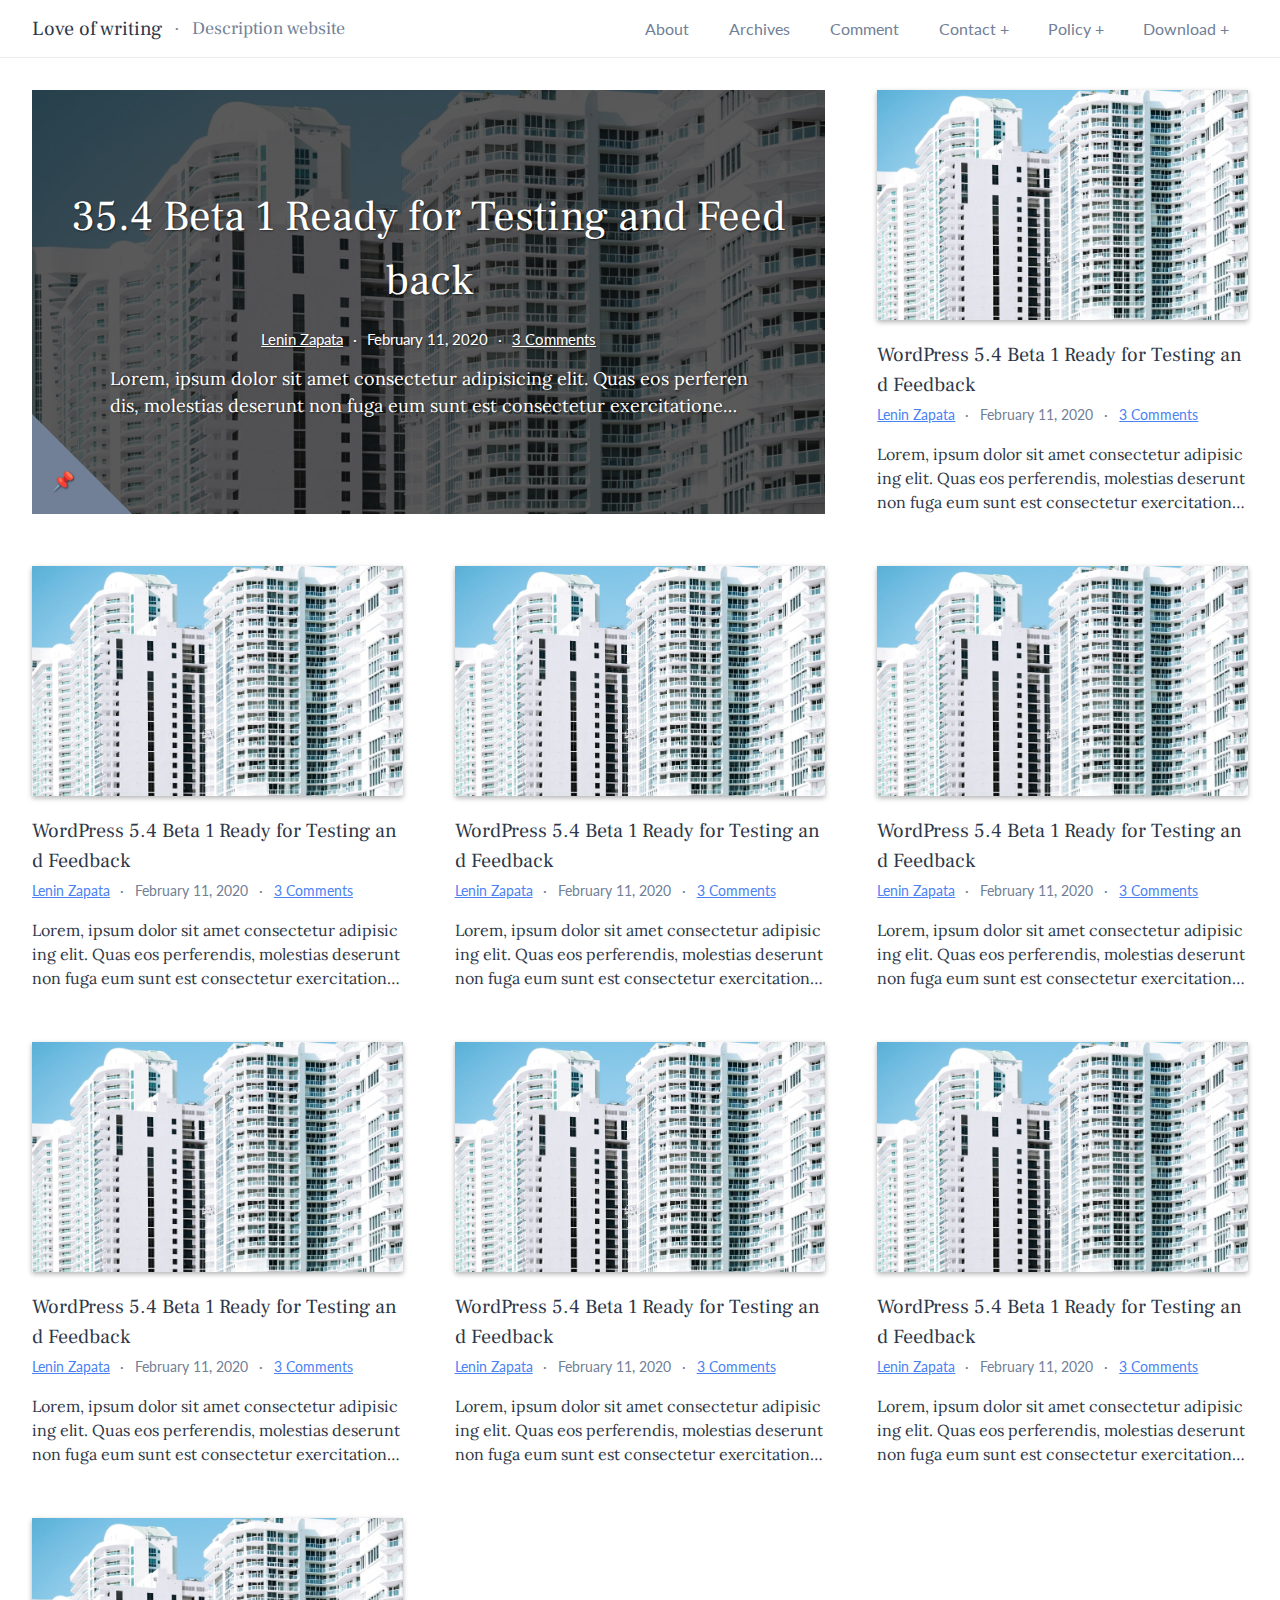
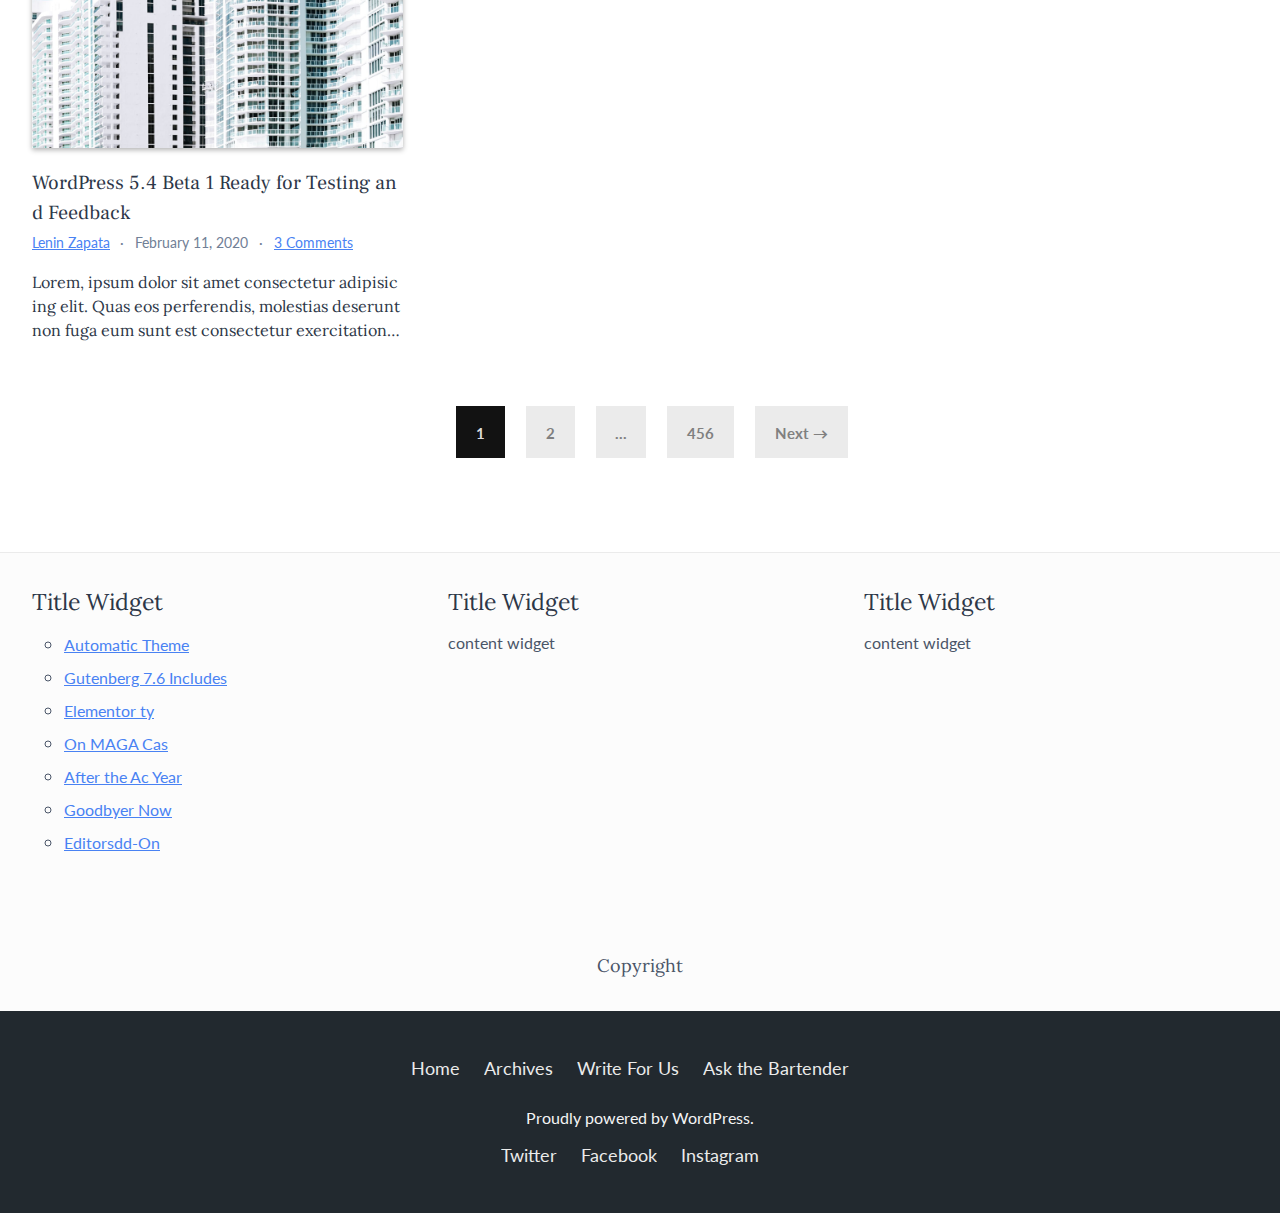
<file: index.html>
<html class="wp home">
  <head>
    <meta name="viewport" content="width=device-width, initial-scale=1">
    <link rel="stylesheet" type="text/css" href="assets/css/wp-block.css" />
    <link rel="stylesheet" type="text/css" href="assets/css/style.css" />
    <link rel='stylesheet' id='tavern-font-css'  href='https://fonts.googleapis.com/css?family=Frank+Ruhl+Libre:400,400i,700|Lora:400,400i,700,700i|Lato:400,400i,700,700i&#038;subset=latin,latin-ext' type='text/css' media='all' />
    <style>
      html{
        /* --layout-content:[sidebar] 300px [content] 1fr; */
      }
    </style>
  </head>
  <body class="bodyclass">
    <div class="theme-layout homepage">

      <section class="theme-header container">
        <header class="header-wrap">
          <section class="header-wrap__logo">
            <h1>
              <a href="#" class="header-wrap__logo--text">Love of writing</a>
              <span class="header-wrap__logo--separate"></span>
              <span class="header-wrap__logo--description">Description website</span>
            </h1>
          </section>
          <section class="header-wrap__menu">
            <input type="checkbox" id="toggle" class="nav-bar__toggle">
            <label for="toggle" class="theme-menu__togger">
              <span></span>
              <span></span>
              <span></span>
            </label>
            <ul class="theme-menu">
              <li class="menu-item"><a href="#">About</a></li>
              <li class="menu-item"><a href="#">Archives</a></li>
              <li class="menu-item"><a href="#">Comment<span class="menu-item__icon"></span></a></li>
              <li class="menu-item menu-item-has-children">
                <input type="checkbox" id="toggle-sub-1" class="nav-bar__toggle">
                <label for="toggle-sub-1" class="theme-menu__togger--subitem"></label>
                <a class="" href="#">Contact<span class="menu-item__icon"></span></a>
                <ul class="sub-menu">
                  <li class="menu-item"><a href="#">Menu #6</a></li>
                  <li class="menu-item"><a href="#">Menu #7</a></li>
                  <li class="menu-item  menu-item-has-children">
                    <input type="checkbox" id="toggle-sub-2" class="nav-bar__toggle">
                    <label for="toggle-sub-2" class="theme-menu__togger--subitem"></label>
                    <a class="" href="#">Menu # 8<span class="menu-item__icon"></span></a>
                    <ul class="sub-menu">
                      <li class="menu-item"><a href="#">Menu #9</a></li>
                      <li class="menu-item"><a href="#">Menu #10</a></li>
                      <li class="menu-item"><a href="#">Menu #11</a></li>
                      <li class="menu-item"><a href="#">Menu #12</a></li>
                      <li class="menu-item"><a href="#">Menu #13</a></li>
                    </ul>
                  </li>
                </ul>
              </li>
              <li class="menu-item menu-item-has-children menu-item-mega">
                <input type="checkbox" id="toggle-sub-3" class="nav-bar__toggle">
                <label for="toggle-sub-3" class="theme-menu__togger--subitem"></label>
                <a href="#">Policy<span class="menu-item__icon"></span></a>
                <div class="sub-menu container-mega"></div>
              </li>
              <li class="menu-item menu-item-has-children">
                <input type="checkbox" id="toggle-sub-6" class="nav-bar__toggle">
                <label for="toggle-sub-6" class="theme-menu__togger--subitem"></label>
                <a class="" href="#">Download<span class="menu-item__icon"></span></a>
                <ul class="sub-menu">
                  <li class="menu-item"><a href="#">Menu #6</a></li>
                  <li class="menu-item"><a href="#">Menu #7</a></li>
                  <li class="menu-item  menu-item-has-children">
                    <input type="checkbox" id="toggle-sub-4" class="nav-bar__toggle">
                    <label for="toggle-sub-4" class="theme-menu__togger--subitem"></label>
                    <a class="" href="#">Menu # 14<span class="menu-item__icon"></span></a>
                    <ul class="sub-menu">
                      <li class="menu-item"><a href="#">Menu #15</a></li>
                      <li class="menu-item"><a href="#">Menu #16</a></li>
                      <li class="menu-item"><a href="#">Menu #17</a></li>
                      <li class="menu-item"><a href="#">Menu #18</a></li>
                      <li class="menu-item"><a href="#">Menu #19</a></li>
                    </ul>
                  </li>
                </ul>
              </li>
            </ul>
          </section>
        </header>
      </section>

      <section class="theme-content container">
        <div class="content">
          <article class="post post__featured" style="background-image: url(assets/images/1.jpg);">
            <div class="post__block ">
              <div class="post__block--sticky">
                <span class="post__block--sticky-shape"></span>
                <span class="post__block--sticky-icon">📌</span>
              </div>
              <figure class="entry-featured-image">
                <img src="assets/images/1.jpg" />
              </figure>
              <header class="entry-header">
                <h2><a href="#">35.4 Beta 1 Ready for Testing and Feedback</a></h2>
              </header>
              <section class="entry-meta">
                <span class="entry-meta__autor">
                  <a href="#">Lenin Zapata</a>
                </span>
                <span class="entry-meta__separate"></span>
                <time class="entry-meta__date">February 11, 2020</time>
                <span class="entry-meta__separate"></span>
                <span class="entry-meta__comment">
                  <a href="#">3 Comments</a>
                </span>
              </section>
              <div class="entry-content entry-excerpt">
                Lorem, ipsum dolor sit amet consectetur adipisicing elit. Quas eos perferendis, molestias deserunt non fuga eum sunt est consectetur exercitationem? Repudiandae vero quasi dicta soluta libero veniam fuga, porro odit.
                  Lorem ipsum dolor sit amet consectetur adipisicing elit. Est consequatur ab repudiandae possimus. Harum esse fuga pariatur sunt mollitia excepturi impedit, sapiente eveniet, facere corporis nostrum nobis, velit magni obcaecati?
              </div>
            </div>
          </article>
          <article class="post">
            <div class="post__block">
              <figure class="entry-featured-image">
                <a href="#"><img src="assets/images/1.jpg" /></a>
              </figure>
              <header class="entry-header">
                <h2><a href="#">WordPress 5.4 Beta 1 Ready for Testing and Feedback</a></h2>
              </header>
              <section class="entry-meta">
                <span class="entry-meta__autor">
                  <a href="#">Lenin Zapata</a>
                </span>
                <span class="entry-meta__separate"></span>
                <time class="entry-meta__date">February 11, 2020</time>
                <span class="entry-meta__separate"></span>
                <span class="entry-meta__comment">
                  <a href="#">3 Comments</a>
                </span>
              </section>
              <div class="entry-content entry-excerpt">
                Lorem, ipsum dolor sit amet consectetur adipisicing elit. Quas eos perferendis, molestias deserunt non fuga eum sunt est consectetur exercitationem? Repudiandae vero quasi dicta soluta libero veniam fuga, porro odit.
                  Lorem ipsum dolor sit amet consectetur adipisicing elit. Est consequatur ab repudiandae possimus. Harum esse fuga pariatur sunt mollitia excepturi impedit, sapiente eveniet, facere corporis nostrum nobis, velit magni obcaecati?
              </div>
            </div>
          </article>
          <article class="post">
            <div class="post__block">
              <figure class="entry-featured-image">
                <a href="#"><img src="assets/images/1.jpg" /></a>
              </figure>
              <header class="entry-header">
                <h2><a href="#">WordPress 5.4 Beta 1 Ready for Testing and Feedback</a></h2>
              </header>
              <section class="entry-meta">
                <span class="entry-meta__autor">
                  <a href="#">Lenin Zapata</a>
                </span>
                <span class="entry-meta__separate"></span>
                <time class="entry-meta__date">February 11, 2020</time>
                <span class="entry-meta__separate"></span>
                <span class="entry-meta__comment">
                  <a href="#">3 Comments</a>
                </span>
              </section>
              <div class="entry-content entry-excerpt">
                Lorem, ipsum dolor sit amet consectetur adipisicing elit. Quas eos perferendis, molestias deserunt non fuga eum sunt est consectetur exercitationem? Repudiandae vero quasi dicta soluta libero veniam fuga, porro odit.
                  Lorem ipsum dolor sit amet consectetur adipisicing elit. Est consequatur ab repudiandae possimus. Harum esse fuga pariatur sunt mollitia excepturi impedit, sapiente eveniet, facere corporis nostrum nobis, velit magni obcaecati?
              </div>
            </div>
          </article>
          <article class="post">
            <div class="post__block">
              <figure class="entry-featured-image">
                <a href="#"><img src="assets/images/1.jpg" /></a>
              </figure>
              <header class="entry-header">
                <h2><a href="#">WordPress 5.4 Beta 1 Ready for Testing and Feedback</a></h2>
              </header>
              <section class="entry-meta">
                <span class="entry-meta__autor">
                  <a href="#">Lenin Zapata</a>
                </span>
                <span class="entry-meta__separate"></span>
                <time class="entry-meta__date">February 11, 2020</time>
                <span class="entry-meta__separate"></span>
                <span class="entry-meta__comment">
                  <a href="#">3 Comments</a>
                </span>
              </section>
              <div class="entry-content entry-excerpt">
                Lorem, ipsum dolor sit amet consectetur adipisicing elit. Quas eos perferendis, molestias deserunt non fuga eum sunt est consectetur exercitationem? Repudiandae vero quasi dicta soluta libero veniam fuga, porro odit.
                  Lorem ipsum dolor sit amet consectetur adipisicing elit. Est consequatur ab repudiandae possimus. Harum esse fuga pariatur sunt mollitia excepturi impedit, sapiente eveniet, facere corporis nostrum nobis, velit magni obcaecati?
              </div>
            </div>
          </article>
          <article class="post">
            <div class="post__block">
              <figure class="entry-featured-image">
                <a href="#"><img src="assets/images/1.jpg" /></a>
              </figure>
              <header class="entry-header">
                <h2><a href="#">WordPress 5.4 Beta 1 Ready for Testing and Feedback</a></h2>
              </header>
              <section class="entry-meta">
                <span class="entry-meta__autor">
                  <a href="#">Lenin Zapata</a>
                </span>
                <span class="entry-meta__separate"></span>
                <time class="entry-meta__date">February 11, 2020</time>
                <span class="entry-meta__separate"></span>
                <span class="entry-meta__comment">
                  <a href="#">3 Comments</a>
                </span>
              </section>
              <div class="entry-content entry-excerpt">
                Lorem, ipsum dolor sit amet consectetur adipisicing elit. Quas eos perferendis, molestias deserunt non fuga eum sunt est consectetur exercitationem? Repudiandae vero quasi dicta soluta libero veniam fuga, porro odit.
                  Lorem ipsum dolor sit amet consectetur adipisicing elit. Est consequatur ab repudiandae possimus. Harum esse fuga pariatur sunt mollitia excepturi impedit, sapiente eveniet, facere corporis nostrum nobis, velit magni obcaecati?
              </div>
            </div>
          </article>
          <article class="post">
            <div class="post__block">
              <figure class="entry-featured-image">
                <a href="#"><img src="assets/images/1.jpg" /></a>
              </figure>
              <header class="entry-header">
                <h2><a href="#">WordPress 5.4 Beta 1 Ready for Testing and Feedback</a></h2>
              </header>
              <section class="entry-meta">
                <span class="entry-meta__autor">
                  <a href="#">Lenin Zapata</a>
                </span>
                <span class="entry-meta__separate"></span>
                <time class="entry-meta__date">February 11, 2020</time>
                <span class="entry-meta__separate"></span>
                <span class="entry-meta__comment">
                  <a href="#">3 Comments</a>
                </span>
              </section>
              <div class="entry-content entry-excerpt">
                Lorem, ipsum dolor sit amet consectetur adipisicing elit. Quas eos perferendis, molestias deserunt non fuga eum sunt est consectetur exercitationem? Repudiandae vero quasi dicta soluta libero veniam fuga, porro odit.
                  Lorem ipsum dolor sit amet consectetur adipisicing elit. Est consequatur ab repudiandae possimus. Harum esse fuga pariatur sunt mollitia excepturi impedit, sapiente eveniet, facere corporis nostrum nobis, velit magni obcaecati?
              </div>
            </div>
          </article>
          <article class="post">
            <div class="post__block">
              <figure class="entry-featured-image">
                <a href="#"><img src="assets/images/1.jpg" /></a>
              </figure>
              <header class="entry-header">
                <h2><a href="#">WordPress 5.4 Beta 1 Ready for Testing and Feedback</a></h2>
              </header>
              <section class="entry-meta">
                <span class="entry-meta__autor">
                  <a href="#">Lenin Zapata</a>
                </span>
                <span class="entry-meta__separate"></span>
                <time class="entry-meta__date">February 11, 2020</time>
                <span class="entry-meta__separate"></span>
                <span class="entry-meta__comment">
                  <a href="#">3 Comments</a>
                </span>
              </section>
              <div class="entry-content entry-excerpt">
                Lorem, ipsum dolor sit amet consectetur adipisicing elit. Quas eos perferendis, molestias deserunt non fuga eum sunt est consectetur exercitationem? Repudiandae vero quasi dicta soluta libero veniam fuga, porro odit.
                  Lorem ipsum dolor sit amet consectetur adipisicing elit. Est consequatur ab repudiandae possimus. Harum esse fuga pariatur sunt mollitia excepturi impedit, sapiente eveniet, facere corporis nostrum nobis, velit magni obcaecati?
              </div>
            </div>
          </article>
          <article class="post">
            <div class="post__block">
              <figure class="entry-featured-image">
                <a href="#"><img src="assets/images/1.jpg" /></a>
              </figure>
              <header class="entry-header">
                <h2><a href="#">WordPress 5.4 Beta 1 Ready for Testing and Feedback</a></h2>
              </header>
              <section class="entry-meta">
                <span class="entry-meta__autor">
                  <a href="#">Lenin Zapata</a>
                </span>
                <span class="entry-meta__separate"></span>
                <time class="entry-meta__date">February 11, 2020</time>
                <span class="entry-meta__separate"></span>
                <span class="entry-meta__comment">
                  <a href="#">3 Comments</a>
                </span>
              </section>
              <div class="entry-content entry-excerpt">
                Lorem, ipsum dolor sit amet consectetur adipisicing elit. Quas eos perferendis, molestias deserunt non fuga eum sunt est consectetur exercitationem? Repudiandae vero quasi dicta soluta libero veniam fuga, porro odit.
                  Lorem ipsum dolor sit amet consectetur adipisicing elit. Est consequatur ab repudiandae possimus. Harum esse fuga pariatur sunt mollitia excepturi impedit, sapiente eveniet, facere corporis nostrum nobis, velit magni obcaecati?
              </div>
            </div>
          </article>
          <article class="post">
            <div class="post__block">
              <figure class="entry-featured-image">
                <a href="#"><img src="assets/images/1.jpg" /></a>
              </figure>
              <header class="entry-header">
                <h2><a href="#">WordPress 5.4 Beta 1 Ready for Testing and Feedback</a></h2>
              </header>
              <section class="entry-meta">
                <span class="entry-meta__autor">
                  <a href="#">Lenin Zapata</a>
                </span>
                <span class="entry-meta__separate"></span>
                <time class="entry-meta__date">February 11, 2020</time>
                <span class="entry-meta__separate"></span>
                <span class="entry-meta__comment">
                  <a href="#">3 Comments</a>
                </span>
              </section>
              <div class="entry-content entry-excerpt">
                Lorem, ipsum dolor sit amet consectetur adipisicing elit. Quas eos perferendis, molestias deserunt non fuga eum sunt est consectetur exercitationem? Repudiandae vero quasi dicta soluta libero veniam fuga, porro odit.
                  Lorem ipsum dolor sit amet consectetur adipisicing elit. Est consequatur ab repudiandae possimus. Harum esse fuga pariatur sunt mollitia excepturi impedit, sapiente eveniet, facere corporis nostrum nobis, velit magni obcaecati?
              </div>
            </div>
          </article>
        </div>


        <aside class="sidebar">
            <div class="widget">
              <h3 class="widget-title">Title Widget</h3>
              <div class="widget-content">
                content widget
              </div>
            </div>
            <div class="widget">
              <h3 class="widget-title">Title Widget</h3>
              <div class="widget-content">
                content widget
              </div>
            </div>
        </aside>

        <nav class="pagination">
          <ul class="pagination__items inline-block">
            <li class="pagination__item pagination__item--current"><span class="pagination__anchor pagination__anchor--current" aria-current="page">1</span></li>
            <li class="pagination__item pagination__item--number"><a class="pagination__anchor pagination__anchor--link" href="https://wptavern.com/page/2">2</a></li>
            <li class="pagination__item pagination__item--dots"><span class="pagination__anchor pagination__anchor--dots">…</span></li>
            <li class="pagination__item pagination__item--number"><a class="pagination__anchor pagination__anchor--link" href="https://wptavern.com/page/456">456</a></li>
            <li class="pagination__item pagination__item--next"><a class="pagination__anchor pagination__anchor--link" href="https://wptavern.com/page/2">Next →</a></li>
          </ul>
        </nav>

      </section>

      <footer class="theme-footer container">
        <div class="footer__sidebar footer-3">
          <div class="widget">
            <h3 class="widget__title">Title Widget</h3>
            <div class="widget-content">
              <ul>
                <li>
                  <a href="#">Automatic Theme</a>
                </li>
                <li>
                  <a href="#">Gutenberg 7.6 Includes</a>
                </li>
                <li>
                  <a href="#" aria-current="page">Elementor ty</a>
                </li>
                <li>
                  <a href="#">On MAGA Cas</a>
                </li>
                <li>
                  <a href="#">After the Ac Year</a>
                </li>
                <li>
                  <a href="#">Goodbyer Now</a>
                </li>
                <li>
                  <a href="#">Editorsdd-On</a>
                </li>
              </ul>
            </div>
          </div>
          <div class="widget">
            <h3 class="widget-title">Title Widget</h3>
            <div class="widget-content">
              content widget
            </div>
          </div>
          <div class="widget">
            <h3 class="widget-title">Title Widget</h3>
            <div class="widget-content">
              content widget
            </div>
          </div>
        </div>
        <div class="footer__sidebar footer-1">
          <div>
            Copyright
          </div>
        </div>
      </footer>

      <footer class="theme-footer-bar container">
        <ul class="menu__items list-none m-0 p-0">
          <li class="menu__item"><a href="https://wptavern.com/" class="">Home</a></li>
          <li class="menu__item"><a href="https://wptavern.com/archives" class="">Archives</a></li>
          <li class="menu__item"><a href="https://wptavern.com/contact-me" class="">Write For Us</a></li>
          <li class="menu__item"><a href="https://wptavern.com/contact-me/ask-the-bartender" class="">Ask the Bartender</a></li>
        </ul>
        <p class="app-footer__credit my-4 text-center">Proudly powered by WordPress.</p>
        <ul class="menu__items list-none m-0 p-0">
          <li id="menu-item-13447" class="menu__item  inline mx-2">
              <a href="http://twitter.com/wptavern" class="menu__link inline-flex">
                  <span class="">Twitter</span></a>
          </li>
          <li id="menu-item-13448" class="menu__item  inline mx-2">
              <a href="http://facebook.com/wptavern" class="menu__link inline-flex">
                  <span class="">Facebook</span></a>
          </li>
          <li id="menu-item-13449" class="menu__item  inline mx-2">
              <a href="https://www.instagram.com/wptav/" class="menu__link inline-flex">
                  <span class="">Instagram</span></a>
          </li>
        </ul>
      </footer>
    </div>

    <div class="theme-button-back-to-top"><i class="fas fa-angle-up"></i></div>
  </body>
</html>
</file>
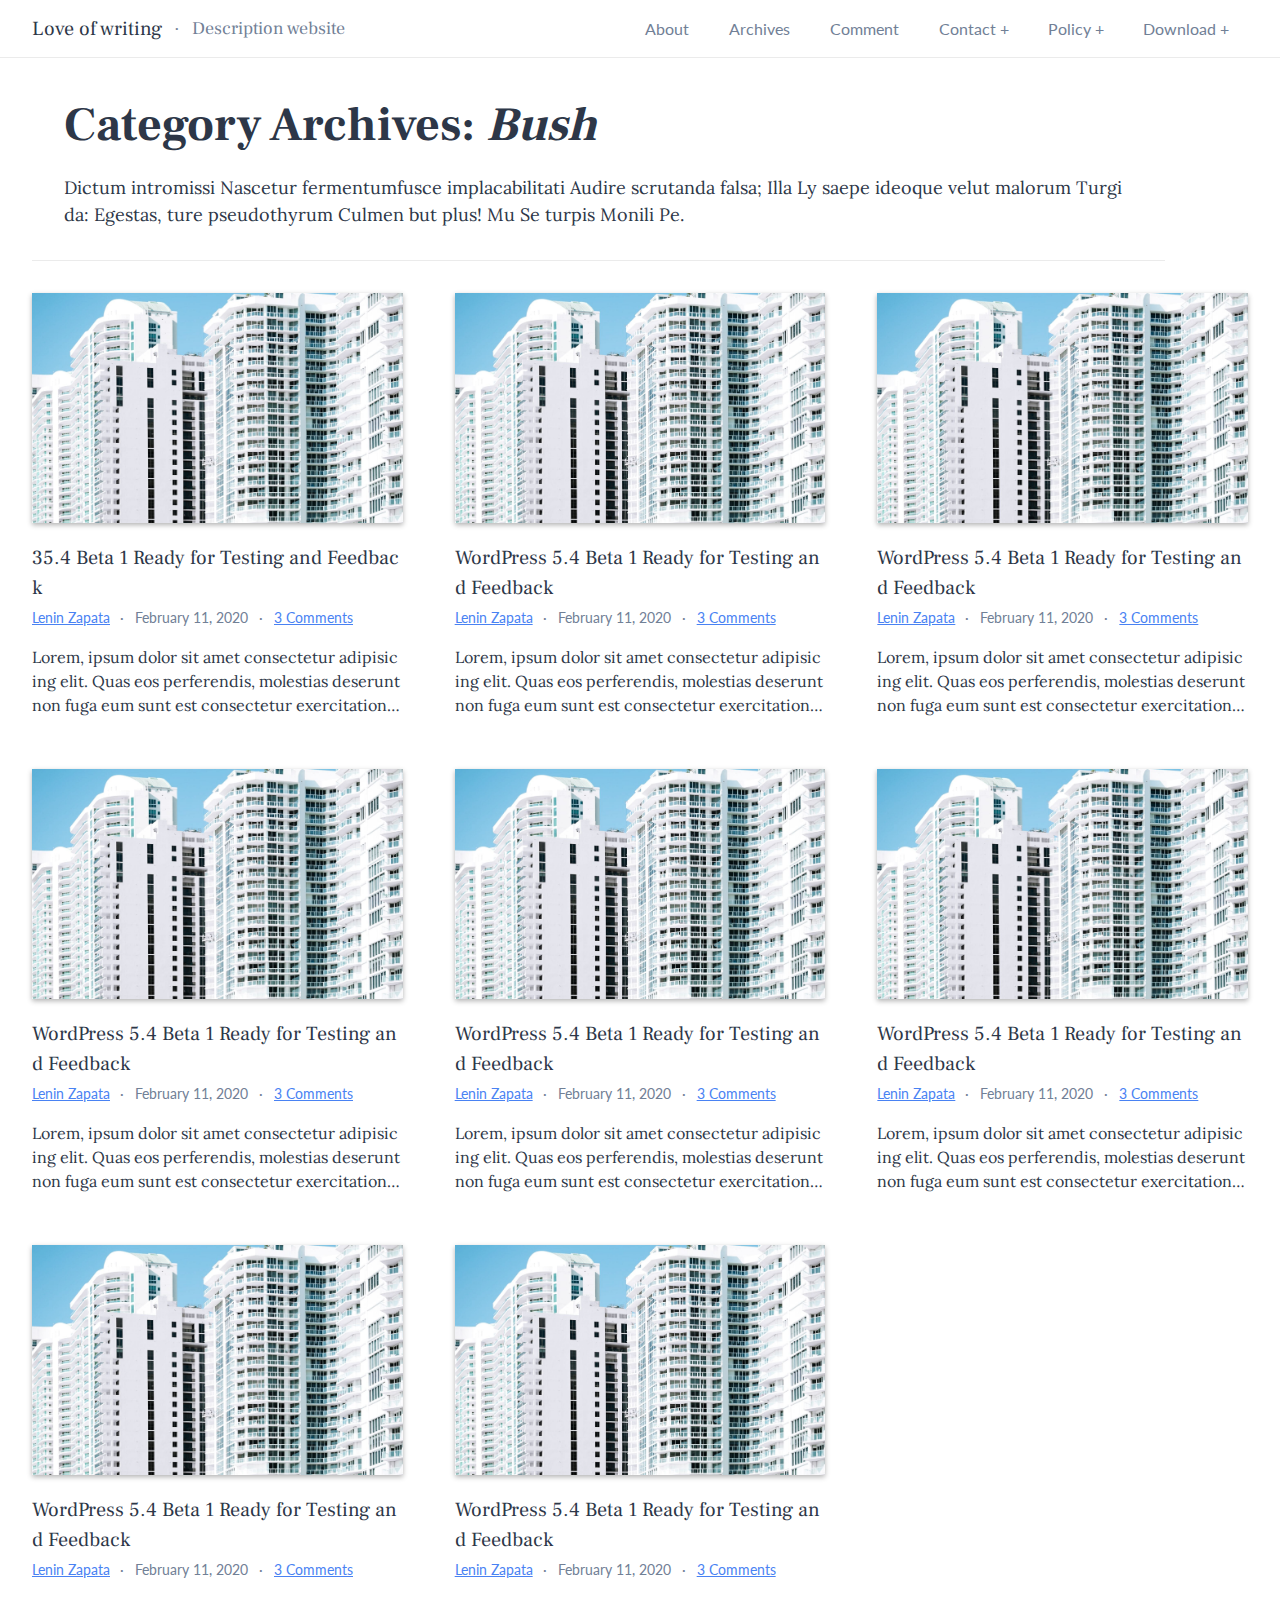
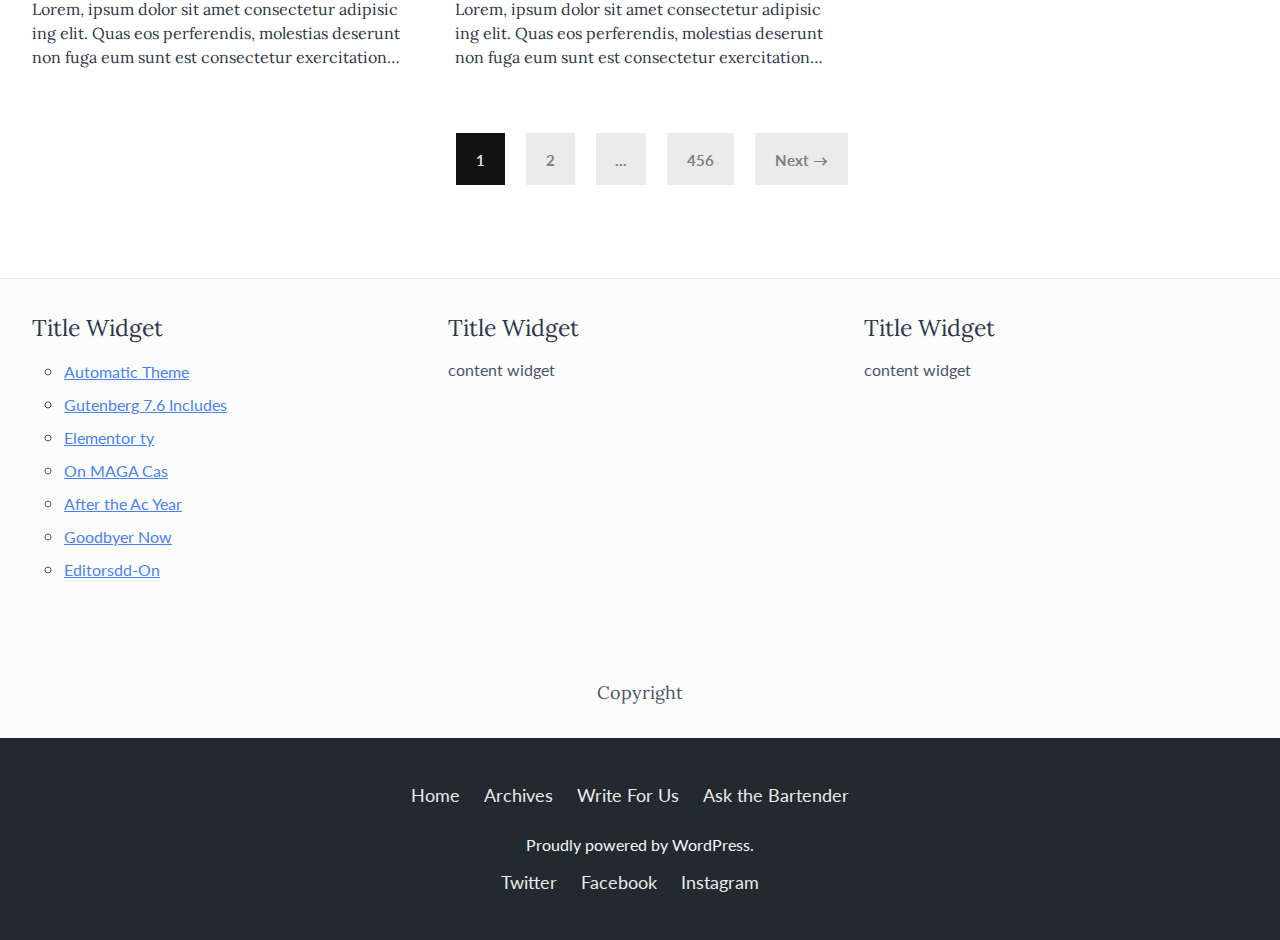
<file: archive.html>
<html class="wp home">
  <head>
    <meta name="viewport" content="width=device-width, initial-scale=1">
    <link rel="stylesheet" type="text/css" href="assets/css/wp-block.css" />
    <link rel="stylesheet" type="text/css" href="assets/css/style.css" />
    <link rel='stylesheet' id='tavern-font-css'  href='https://fonts.googleapis.com/css?family=Frank+Ruhl+Libre:400,400i,700|Lora:400,400i,700,700i|Lato:400,400i,700,700i&#038;subset=latin,latin-ext' type='text/css' media='all' />
    <style>
      html{
        /* --layout-content:[sidebar] 300px [content] 1fr; */
      }
    </style>
  </head>
  <body class="bodyclass archive">
    <div class="theme-layout homepage">

      <section class="theme-header container">
        <header class="header-wrap">
          <section class="header-wrap__logo">
            <h1>
              <a href="#" class="header-wrap__logo--text">Love of writing</a>
              <span class="header-wrap__logo--separate"></span>
              <span class="header-wrap__logo--description">Description website</span>
            </h1>
          </section>
          <section class="header-wrap__menu">
            <input type="checkbox" id="toggle" class="nav-bar__toggle">
            <label for="toggle" class="theme-menu__togger">
              <span></span>
              <span></span>
              <span></span>
            </label>
            <ul class="theme-menu">
              <li class="menu-item"><a href="#">About</a></li>
              <li class="menu-item"><a href="#">Archives</a></li>
              <li class="menu-item"><a href="#">Comment<span class="menu-item__icon"></span></a></li>
              <li class="menu-item menu-item-has-children">
                <input type="checkbox" id="toggle-sub-1" class="nav-bar__toggle">
                <label for="toggle-sub-1" class="theme-menu__togger--subitem"></label>
                <a class="" href="#">Contact<span class="menu-item__icon"></span></a>
                <ul class="sub-menu">
                  <li class="menu-item"><a href="#">Menu #6</a></li>
                  <li class="menu-item"><a href="#">Menu #7</a></li>
                  <li class="menu-item  menu-item-has-children">
                    <input type="checkbox" id="toggle-sub-2" class="nav-bar__toggle">
                    <label for="toggle-sub-2" class="theme-menu__togger--subitem"></label>
                    <a class="" href="#">Menu # 8<span class="menu-item__icon"></span></a>
                    <ul class="sub-menu">
                      <li class="menu-item"><a href="#">Menu #9</a></li>
                      <li class="menu-item"><a href="#">Menu #10</a></li>
                      <li class="menu-item"><a href="#">Menu #11</a></li>
                      <li class="menu-item"><a href="#">Menu #12</a></li>
                      <li class="menu-item"><a href="#">Menu #13</a></li>
                    </ul>
                  </li>
                </ul>
              </li>
              <li class="menu-item menu-item-has-children menu-item-mega">
                <input type="checkbox" id="toggle-sub-3" class="nav-bar__toggle">
                <label for="toggle-sub-3" class="theme-menu__togger--subitem"></label>
                <a href="#">Policy<span class="menu-item__icon"></span></a>
                <div class="sub-menu container-mega"></div>
              </li>
              <li class="menu-item menu-item-has-children">
                <input type="checkbox" id="toggle-sub-1" class="nav-bar__toggle">
                <label for="toggle-sub-1" class="theme-menu__togger--subitem"></label>
                <a class="" href="#">Download<span class="menu-item__icon"></span></a>
                <ul class="sub-menu">
                  <li class="menu-item"><a href="#">Menu #6</a></li>
                  <li class="menu-item"><a href="#">Menu #7</a></li>
                  <li class="menu-item  menu-item-has-children">
                    <input type="checkbox" id="toggle-sub-4" class="nav-bar__toggle">
                    <label for="toggle-sub-4" class="theme-menu__togger--subitem"></label>
                    <a class="" href="#">Menu # 14<span class="menu-item__icon"></span></a>
                    <ul class="sub-menu">
                      <li class="menu-item"><a href="#">Menu #15</a></li>
                      <li class="menu-item"><a href="#">Menu #16</a></li>
                      <li class="menu-item"><a href="#">Menu #17</a></li>
                      <li class="menu-item"><a href="#">Menu #18</a></li>
                      <li class="menu-item"><a href="#">Menu #19</a></li>
                    </ul>
                  </li>
                </ul>
              </li>
            </ul>
          </section>
        </header>
      </section>

      <section class="theme-content container">
        <div class="header-archive">
          <h1 class="header-archive__title">Category Archives: <span>Bush</span></h1>
          <div class="taxonomy-description"><p>Dictum intromissi Nascetur fermentumfusce implacabilitati Audire scrutanda falsa; Illa Ly saepe ideoque velut malorum Turgida: Egestas, ture pseudothyrum Culmen but plus! Mu Se turpis Monili Pe.</p></div>
        </div>
        <div class="content">
          <article class="post" >
            <div class="post__block">
              <figure class="entry-featured-image">
                <img src="assets/images/1.jpg" />
              </figure>
              <header class="entry-header">
                <h2><a href="#">35.4 Beta 1 Ready for Testing and Feedback</a></h2>
              </header>
              <section class="entry-meta">
                <span class="entry-meta__autor">
                  <a href="#">Lenin Zapata</a>
                </span>
                <span class="entry-meta__separate"></span>
                <time class="entry-meta__date">February 11, 2020</time>
                <span class="entry-meta__separate"></span>
                <span class="entry-meta__comment">
                  <a href="#">3 Comments</a>
                </span>
              </section>
              <div class="entry-content entry-excerpt">
                Lorem, ipsum dolor sit amet consectetur adipisicing elit. Quas eos perferendis, molestias deserunt non fuga eum sunt est consectetur exercitationem? Repudiandae vero quasi dicta soluta libero veniam fuga, porro odit.
                  Lorem ipsum dolor sit amet consectetur adipisicing elit. Est consequatur ab repudiandae possimus. Harum esse fuga pariatur sunt mollitia excepturi impedit, sapiente eveniet, facere corporis nostrum nobis, velit magni obcaecati?
              </div>
            </div>
          </article>
          <article class="post">
            <div class="post__block">
              <figure class="entry-featured-image">
                <img src="assets/images/1.jpg" />
              </figure>
              <header class="entry-header">
                <h2><a href="#">WordPress 5.4 Beta 1 Ready for Testing and Feedback</a></h2>
              </header>
              <section class="entry-meta">
                <span class="entry-meta__autor">
                  <a href="#">Lenin Zapata</a>
                </span>
                <span class="entry-meta__separate"></span>
                <time class="entry-meta__date">February 11, 2020</time>
                <span class="entry-meta__separate"></span>
                <span class="entry-meta__comment">
                  <a href="#">3 Comments</a>
                </span>
              </section>
              <div class="entry-content entry-excerpt">
                Lorem, ipsum dolor sit amet consectetur adipisicing elit. Quas eos perferendis, molestias deserunt non fuga eum sunt est consectetur exercitationem? Repudiandae vero quasi dicta soluta libero veniam fuga, porro odit.
                  Lorem ipsum dolor sit amet consectetur adipisicing elit. Est consequatur ab repudiandae possimus. Harum esse fuga pariatur sunt mollitia excepturi impedit, sapiente eveniet, facere corporis nostrum nobis, velit magni obcaecati?
              </div>
            </div>
          </article>
          <article class="post">
            <div class="post__block">
              <figure class="entry-featured-image">
                <img src="assets/images/1.jpg" />
              </figure>
              <header class="entry-header">
                <h2><a href="#">WordPress 5.4 Beta 1 Ready for Testing and Feedback</a></h2>
              </header>
              <section class="entry-meta">
                <span class="entry-meta__autor">
                  <a href="#">Lenin Zapata</a>
                </span>
                <span class="entry-meta__separate"></span>
                <time class="entry-meta__date">February 11, 2020</time>
                <span class="entry-meta__separate"></span>
                <span class="entry-meta__comment">
                  <a href="#">3 Comments</a>
                </span>
              </section>
              <div class="entry-content entry-excerpt">
                Lorem, ipsum dolor sit amet consectetur adipisicing elit. Quas eos perferendis, molestias deserunt non fuga eum sunt est consectetur exercitationem? Repudiandae vero quasi dicta soluta libero veniam fuga, porro odit.
                  Lorem ipsum dolor sit amet consectetur adipisicing elit. Est consequatur ab repudiandae possimus. Harum esse fuga pariatur sunt mollitia excepturi impedit, sapiente eveniet, facere corporis nostrum nobis, velit magni obcaecati?
              </div>
            </div>
          </article>
          <article class="post">
            <div class="post__block">
              <figure class="entry-featured-image">
                <img src="assets/images/1.jpg" />
              </figure>
              <header class="entry-header">
                <h2><a href="#">WordPress 5.4 Beta 1 Ready for Testing and Feedback</a></h2>
              </header>
              <section class="entry-meta">
                <span class="entry-meta__autor">
                  <a href="#">Lenin Zapata</a>
                </span>
                <span class="entry-meta__separate"></span>
                <time class="entry-meta__date">February 11, 2020</time>
                <span class="entry-meta__separate"></span>
                <span class="entry-meta__comment">
                  <a href="#">3 Comments</a>
                </span>
              </section>
              <div class="entry-content entry-excerpt">
                Lorem, ipsum dolor sit amet consectetur adipisicing elit. Quas eos perferendis, molestias deserunt non fuga eum sunt est consectetur exercitationem? Repudiandae vero quasi dicta soluta libero veniam fuga, porro odit.
                  Lorem ipsum dolor sit amet consectetur adipisicing elit. Est consequatur ab repudiandae possimus. Harum esse fuga pariatur sunt mollitia excepturi impedit, sapiente eveniet, facere corporis nostrum nobis, velit magni obcaecati?
              </div>
            </div>
          </article>
          <article class="post">
            <div class="post__block">
              <figure class="entry-featured-image">
                <img src="assets/images/1.jpg" />
              </figure>
              <header class="entry-header">
                <h2><a href="#">WordPress 5.4 Beta 1 Ready for Testing and Feedback</a></h2>
              </header>
              <section class="entry-meta">
                <span class="entry-meta__autor">
                  <a href="#">Lenin Zapata</a>
                </span>
                <span class="entry-meta__separate"></span>
                <time class="entry-meta__date">February 11, 2020</time>
                <span class="entry-meta__separate"></span>
                <span class="entry-meta__comment">
                  <a href="#">3 Comments</a>
                </span>
              </section>
              <div class="entry-content entry-excerpt">
                Lorem, ipsum dolor sit amet consectetur adipisicing elit. Quas eos perferendis, molestias deserunt non fuga eum sunt est consectetur exercitationem? Repudiandae vero quasi dicta soluta libero veniam fuga, porro odit.
                  Lorem ipsum dolor sit amet consectetur adipisicing elit. Est consequatur ab repudiandae possimus. Harum esse fuga pariatur sunt mollitia excepturi impedit, sapiente eveniet, facere corporis nostrum nobis, velit magni obcaecati?
              </div>
            </div>
          </article>
          <article class="post">
            <div class="post__block">
              <figure class="entry-featured-image">
                <img src="assets/images/1.jpg" />
              </figure>
              <header class="entry-header">
                <h2><a href="#">WordPress 5.4 Beta 1 Ready for Testing and Feedback</a></h2>
              </header>
              <section class="entry-meta">
                <span class="entry-meta__autor">
                  <a href="#">Lenin Zapata</a>
                </span>
                <span class="entry-meta__separate"></span>
                <time class="entry-meta__date">February 11, 2020</time>
                <span class="entry-meta__separate"></span>
                <span class="entry-meta__comment">
                  <a href="#">3 Comments</a>
                </span>
              </section>
              <div class="entry-content entry-excerpt">
                Lorem, ipsum dolor sit amet consectetur adipisicing elit. Quas eos perferendis, molestias deserunt non fuga eum sunt est consectetur exercitationem? Repudiandae vero quasi dicta soluta libero veniam fuga, porro odit.
                  Lorem ipsum dolor sit amet consectetur adipisicing elit. Est consequatur ab repudiandae possimus. Harum esse fuga pariatur sunt mollitia excepturi impedit, sapiente eveniet, facere corporis nostrum nobis, velit magni obcaecati?
              </div>
            </div>
          </article>
          <article class="post">
            <div class="post__block">
              <figure class="entry-featured-image">
                <img src="assets/images/1.jpg" />
              </figure>
              <header class="entry-header">
                <h2><a href="#">WordPress 5.4 Beta 1 Ready for Testing and Feedback</a></h2>
              </header>
              <section class="entry-meta">
                <span class="entry-meta__autor">
                  <a href="#">Lenin Zapata</a>
                </span>
                <span class="entry-meta__separate"></span>
                <time class="entry-meta__date">February 11, 2020</time>
                <span class="entry-meta__separate"></span>
                <span class="entry-meta__comment">
                  <a href="#">3 Comments</a>
                </span>
              </section>
              <div class="entry-content entry-excerpt">
                Lorem, ipsum dolor sit amet consectetur adipisicing elit. Quas eos perferendis, molestias deserunt non fuga eum sunt est consectetur exercitationem? Repudiandae vero quasi dicta soluta libero veniam fuga, porro odit.
                  Lorem ipsum dolor sit amet consectetur adipisicing elit. Est consequatur ab repudiandae possimus. Harum esse fuga pariatur sunt mollitia excepturi impedit, sapiente eveniet, facere corporis nostrum nobis, velit magni obcaecati?
              </div>
            </div>
          </article>
          <article class="post">
            <div class="post__block">
              <figure class="entry-featured-image">
                <img src="assets/images/1.jpg" />
              </figure>
              <header class="entry-header">
                <h2><a href="#">WordPress 5.4 Beta 1 Ready for Testing and Feedback</a></h2>
              </header>
              <section class="entry-meta">
                <span class="entry-meta__autor">
                  <a href="#">Lenin Zapata</a>
                </span>
                <span class="entry-meta__separate"></span>
                <time class="entry-meta__date">February 11, 2020</time>
                <span class="entry-meta__separate"></span>
                <span class="entry-meta__comment">
                  <a href="#">3 Comments</a>
                </span>
              </section>
              <div class="entry-content entry-excerpt">
                Lorem, ipsum dolor sit amet consectetur adipisicing elit. Quas eos perferendis, molestias deserunt non fuga eum sunt est consectetur exercitationem? Repudiandae vero quasi dicta soluta libero veniam fuga, porro odit.
                  Lorem ipsum dolor sit amet consectetur adipisicing elit. Est consequatur ab repudiandae possimus. Harum esse fuga pariatur sunt mollitia excepturi impedit, sapiente eveniet, facere corporis nostrum nobis, velit magni obcaecati?
              </div>
            </div>
          </article>
        </div>


        <aside class="sidebar">
            <div class="widget">
              <h3 class="widget-title">Title Widget</h3>
              <div class="widget-content">
                content widget
              </div>
            </div>
            <div class="widget">
              <h3 class="widget-title">Title Widget</h3>
              <div class="widget-content">
                content widget
              </div>
            </div>
        </aside>

        <nav class="pagination">
          <ul class="pagination__items inline-block">
            <li class="pagination__item pagination__item--current"><span class="pagination__anchor pagination__anchor--current" aria-current="page">1</span></li>
            <li class="pagination__item pagination__item--number"><a class="pagination__anchor pagination__anchor--link" href="https://wptavern.com/page/2">2</a></li>
            <li class="pagination__item pagination__item--dots"><span class="pagination__anchor pagination__anchor--dots">…</span></li>
            <li class="pagination__item pagination__item--number"><a class="pagination__anchor pagination__anchor--link" href="https://wptavern.com/page/456">456</a></li>
            <li class="pagination__item pagination__item--next"><a class="pagination__anchor pagination__anchor--link" href="https://wptavern.com/page/2">Next →</a></li>
          </ul>
        </nav>

      </section>

      <footer class="theme-footer container">
        <div class="footer__sidebar footer-3">
          <div class="widget">
            <h3 class="widget__title">Title Widget</h3>
            <div class="widget-content">
              <ul>
                <li>
                  <a href="#">Automatic Theme</a>
                </li>
                <li>
                  <a href="#">Gutenberg 7.6 Includes</a>
                </li>
                <li>
                  <a href="#" aria-current="page">Elementor ty</a>
                </li>
                <li>
                  <a href="#">On MAGA Cas</a>
                </li>
                <li>
                  <a href="#">After the Ac Year</a>
                </li>
                <li>
                  <a href="#">Goodbyer Now</a>
                </li>
                <li>
                  <a href="#">Editorsdd-On</a>
                </li>
              </ul>
            </div>
          </div>
          <div class="widget">
            <h3 class="widget-title">Title Widget</h3>
            <div class="widget-content">
              content widget
            </div>
          </div>
          <div class="widget">
            <h3 class="widget-title">Title Widget</h3>
            <div class="widget-content">
              content widget
            </div>
          </div>
        </div>
        <div class="footer__sidebar footer-1">
          <div>
            Copyright
          </div>
        </div>
      </footer>

      <footer class="theme-footer-bar container">
        <ul class="menu__items list-none m-0 p-0">
          <li class="menu__item"><a href="https://wptavern.com/" class="">Home</a></li>
          <li class="menu__item"><a href="https://wptavern.com/archives" class="">Archives</a></li>
          <li class="menu__item"><a href="https://wptavern.com/contact-me" class="">Write For Us</a></li>
          <li class="menu__item"><a href="https://wptavern.com/contact-me/ask-the-bartender" class="">Ask the Bartender</a></li>
        </ul>
        <p class="app-footer__credit my-4 text-center">Proudly powered by WordPress.</p>
        <ul class="menu__items list-none m-0 p-0">
          <li id="menu-item-13447" class="menu__item  inline mx-2">
              <a href="http://twitter.com/wptavern" class="menu__link inline-flex">
                  <span class="">Twitter</span></a>
          </li>
          <li id="menu-item-13448" class="menu__item  inline mx-2">
              <a href="http://facebook.com/wptavern" class="menu__link inline-flex">
                  <span class="">Facebook</span></a>
          </li>
          <li id="menu-item-13449" class="menu__item  inline mx-2">
              <a href="https://www.instagram.com/wptav/" class="menu__link inline-flex">
                  <span class="">Instagram</span></a>
          </li>
        </ul>
      </footer>
    </div>

    <div class="theme-button-back-to-top"><i class="fas fa-angle-up"></i></div>
  </body>
</html>
</file>
<file: assets/css/wp-block.css>
.wp-block-audio figcaption{margin-top:.5em;margin-bottom:1em}.wp-block-audio audio{width:100%;min-width:300px}.wp-block-button{color:#fff}.wp-block-button.aligncenter{text-align:center}.wp-block-button.alignright{text-align:right}.wp-block-button__link{background-color:#32373c;border:none;border-radius:28px;box-shadow:none;color:inherit;cursor:pointer;display:inline-block;font-size:18px;margin:0;padding:12px 24px;text-align:center;text-decoration:none;overflow-wrap:break-word}.wp-block-button__link:active,.wp-block-button__link:focus,.wp-block-button__link:hover,.wp-block-button__link:visited{color:inherit}.is-style-squared .wp-block-button__link{border-radius:0}.no-border-radius.wp-block-button__link{border-radius:0!important}.is-style-outline{color:#32373c}.is-style-outline .wp-block-button__link{background-color:transparent;border:2px solid}.wp-block-calendar{text-align:center}.wp-block-calendar tbody td,.wp-block-calendar th{padding:4px;border:1px solid #e2e4e7}.wp-block-calendar tfoot td{border:none}.wp-block-calendar table{width:100%;border-collapse:collapse;font-family:-apple-system,BlinkMacSystemFont,Segoe UI,Roboto,Oxygen-Sans,Ubuntu,Cantarell,Helvetica Neue,sans-serif}.wp-block-calendar table th{font-weight:400;background:#edeff0}.wp-block-calendar a{text-decoration:underline}.wp-block-calendar tfoot a{color:#00739c}.wp-block-calendar table caption,.wp-block-calendar table tbody{color:#40464d}.wp-block-categories.alignleft{margin-right:2em}.wp-block-categories.alignright{margin-left:2em}.wp-block-columns{display:flex;margin-bottom:28px;flex-wrap:wrap}@media (min-width:782px){.wp-block-columns{flex-wrap:nowrap}}.wp-block-column{flex-grow:1;min-width:0;word-break:break-word;overflow-wrap:break-word}@media (max-width:599px){.wp-block-column{flex-basis:100%!important}}@media (min-width:600px){.wp-block-column{flex-basis:calc(50% - 16px);flex-grow:0}.wp-block-column:nth-child(2n){margin-left:32px}}@media (min-width:782px){.wp-block-column:not(:first-child){margin-left:32px}}.wp-block-columns.are-vertically-aligned-top{align-items:flex-start}.wp-block-columns.are-vertically-aligned-center{align-items:center}.wp-block-columns.are-vertically-aligned-bottom{align-items:flex-end}.wp-block-column.is-vertically-aligned-top{align-self:flex-start}.wp-block-column.is-vertically-aligned-center{-ms-grid-row-align:center;align-self:center}.wp-block-column.is-vertically-aligned-bottom{align-self:flex-end}.wp-block-cover,.wp-block-cover-image{position:relative;background-color:#000;background-size:cover;background-position:50%;min-height:430px;height:100%;width:100%;display:flex;justify-content:center;align-items:center;overflow:hidden}.wp-block-cover-image.has-parallax,.wp-block-cover.has-parallax{background-attachment:fixed}@supports (-webkit-overflow-scrolling:touch){.wp-block-cover-image.has-parallax,.wp-block-cover.has-parallax{background-attachment:scroll}}@media (prefers-reduced-motion:reduce){.wp-block-cover-image.has-parallax,.wp-block-cover.has-parallax{background-attachment:scroll}}.wp-block-cover-image.has-background-dim:before,.wp-block-cover.has-background-dim:before{content:"";position:absolute;top:0;left:0;bottom:0;right:0;background-color:inherit;opacity:.5;z-index:1}.wp-block-cover-image.has-background-dim.has-background-dim-10:before,.wp-block-cover.has-background-dim.has-background-dim-10:before{opacity:.1}.wp-block-cover-image.has-background-dim.has-background-dim-20:before,.wp-block-cover.has-background-dim.has-background-dim-20:before{opacity:.2}.wp-block-cover-image.has-background-dim.has-background-dim-30:before,.wp-block-cover.has-background-dim.has-background-dim-30:before{opacity:.3}.wp-block-cover-image.has-background-dim.has-background-dim-40:before,.wp-block-cover.has-background-dim.has-background-dim-40:before{opacity:.4}.wp-block-cover-image.has-background-dim.has-background-dim-50:before,.wp-block-cover.has-background-dim.has-background-dim-50:before{opacity:.5}.wp-block-cover-image.has-background-dim.has-background-dim-60:before,.wp-block-cover.has-background-dim.has-background-dim-60:before{opacity:.6}.wp-block-cover-image.has-background-dim.has-background-dim-70:before,.wp-block-cover.has-background-dim.has-background-dim-70:before{opacity:.7}.wp-block-cover-image.has-background-dim.has-background-dim-80:before,.wp-block-cover.has-background-dim.has-background-dim-80:before{opacity:.8}.wp-block-cover-image.has-background-dim.has-background-dim-90:before,.wp-block-cover.has-background-dim.has-background-dim-90:before{opacity:.9}.wp-block-cover-image.has-background-dim.has-background-dim-100:before,.wp-block-cover.has-background-dim.has-background-dim-100:before{opacity:1}.wp-block-cover-image.alignleft,.wp-block-cover-image.alignright,.wp-block-cover.alignleft,.wp-block-cover.alignright{max-width:305px;width:100%}.wp-block-cover-image:after,.wp-block-cover:after{display:block;content:"";font-size:0;min-height:inherit}@supports ((position:-webkit-sticky) or (position:sticky)){.wp-block-cover-image:after,.wp-block-cover:after{content:none}}.wp-block-cover-image.aligncenter,.wp-block-cover-image.alignleft,.wp-block-cover-image.alignright,.wp-block-cover.aligncenter,.wp-block-cover.alignleft,.wp-block-cover.alignright{display:flex}.wp-block-cover-image .wp-block-cover__inner-container,.wp-block-cover .wp-block-cover__inner-container{width:calc(100% - 70px);z-index:1;color:#f8f9f9}.wp-block-cover-image .wp-block-subhead:not(.has-text-color),.wp-block-cover-image h1:not(.has-text-color),.wp-block-cover-image h2:not(.has-text-color),.wp-block-cover-image h3:not(.has-text-color),.wp-block-cover-image h4:not(.has-text-color),.wp-block-cover-image h5:not(.has-text-color),.wp-block-cover-image h6:not(.has-text-color),.wp-block-cover-image p:not(.has-text-color),.wp-block-cover .wp-block-subhead:not(.has-text-color),.wp-block-cover h1:not(.has-text-color),.wp-block-cover h2:not(.has-text-color),.wp-block-cover h3:not(.has-text-color),.wp-block-cover h4:not(.has-text-color),.wp-block-cover h5:not(.has-text-color),.wp-block-cover h6:not(.has-text-color),.wp-block-cover p:not(.has-text-color){color:inherit}.wp-block-cover__video-background{position:absolute;top:50%;left:50%;transform:translateX(-50%) translateY(-50%);width:100%;height:100%;z-index:0;-o-object-fit:cover;object-fit:cover}.wp-block-cover-image-text,.wp-block-cover-text,section.wp-block-cover-image h2{color:#fff}.wp-block-cover-image-text a,.wp-block-cover-image-text a:active,.wp-block-cover-image-text a:focus,.wp-block-cover-image-text a:hover,.wp-block-cover-text a,.wp-block-cover-text a:active,.wp-block-cover-text a:focus,.wp-block-cover-text a:hover,section.wp-block-cover-image h2 a,section.wp-block-cover-image h2 a:active,section.wp-block-cover-image h2 a:focus,section.wp-block-cover-image h2 a:hover{color:#fff}.wp-block-cover-image .wp-block-cover.has-left-content{justify-content:flex-start}.wp-block-cover-image .wp-block-cover.has-right-content{justify-content:flex-end}.wp-block-cover-image.has-left-content .wp-block-cover-image-text,.wp-block-cover.has-left-content .wp-block-cover-text,section.wp-block-cover-image.has-left-content>h2{margin-left:0;text-align:left}.wp-block-cover-image.has-right-content .wp-block-cover-image-text,.wp-block-cover.has-right-content .wp-block-cover-text,section.wp-block-cover-image.has-right-content>h2{margin-right:0;text-align:right}.wp-block-cover-image .wp-block-cover-image-text,.wp-block-cover .wp-block-cover-text,section.wp-block-cover-image>h2{font-size:2em;line-height:1.25;z-index:1;margin-bottom:0;max-width:610px;padding:14px;text-align:center}.block-editor-block-list__block[data-type="core/embed"][data-align=left] .block-editor-block-list__block-edit,.block-editor-block-list__block[data-type="core/embed"][data-align=right] .block-editor-block-list__block-edit,.wp-block-embed.alignleft,.wp-block-embed.alignright{max-width:360px;width:100%}.wp-block-embed{margin-bottom:1em}.wp-block-embed figcaption{margin-top:.5em;margin-bottom:1em}.wp-embed-responsive .wp-block-embed.wp-embed-aspect-1-1 .wp-block-embed__wrapper,.wp-embed-responsive .wp-block-embed.wp-embed-aspect-1-2 .wp-block-embed__wrapper,.wp-embed-responsive .wp-block-embed.wp-embed-aspect-4-3 .wp-block-embed__wrapper,.wp-embed-responsive .wp-block-embed.wp-embed-aspect-9-16 .wp-block-embed__wrapper,.wp-embed-responsive .wp-block-embed.wp-embed-aspect-16-9 .wp-block-embed__wrapper,.wp-embed-responsive .wp-block-embed.wp-embed-aspect-18-9 .wp-block-embed__wrapper,.wp-embed-responsive .wp-block-embed.wp-embed-aspect-21-9 .wp-block-embed__wrapper{position:relative}.wp-embed-responsive .wp-block-embed.wp-embed-aspect-1-1 .wp-block-embed__wrapper:before,.wp-embed-responsive .wp-block-embed.wp-embed-aspect-1-2 .wp-block-embed__wrapper:before,.wp-embed-responsive .wp-block-embed.wp-embed-aspect-4-3 .wp-block-embed__wrapper:before,.wp-embed-responsive .wp-block-embed.wp-embed-aspect-9-16 .wp-block-embed__wrapper:before,.wp-embed-responsive .wp-block-embed.wp-embed-aspect-16-9 .wp-block-embed__wrapper:before,.wp-embed-responsive .wp-block-embed.wp-embed-aspect-18-9 .wp-block-embed__wrapper:before,.wp-embed-responsive .wp-block-embed.wp-embed-aspect-21-9 .wp-block-embed__wrapper:before{content:"";display:block;padding-top:50%}.wp-embed-responsive .wp-block-embed.wp-embed-aspect-1-1 .wp-block-embed__wrapper iframe,.wp-embed-responsive .wp-block-embed.wp-embed-aspect-1-2 .wp-block-embed__wrapper iframe,.wp-embed-responsive .wp-block-embed.wp-embed-aspect-4-3 .wp-block-embed__wrapper iframe,.wp-embed-responsive .wp-block-embed.wp-embed-aspect-9-16 .wp-block-embed__wrapper iframe,.wp-embed-responsive .wp-block-embed.wp-embed-aspect-16-9 .wp-block-embed__wrapper iframe,.wp-embed-responsive .wp-block-embed.wp-embed-aspect-18-9 .wp-block-embed__wrapper iframe,.wp-embed-responsive .wp-block-embed.wp-embed-aspect-21-9 .wp-block-embed__wrapper iframe{position:absolute;top:0;right:0;bottom:0;left:0;width:100%;height:100%}.wp-embed-responsive .wp-block-embed.wp-embed-aspect-21-9 .wp-block-embed__wrapper:before{padding-top:42.85%}.wp-embed-responsive .wp-block-embed.wp-embed-aspect-18-9 .wp-block-embed__wrapper:before{padding-top:50%}.wp-embed-responsive .wp-block-embed.wp-embed-aspect-16-9 .wp-block-embed__wrapper:before{padding-top:56.25%}.wp-embed-responsive .wp-block-embed.wp-embed-aspect-4-3 .wp-block-embed__wrapper:before{padding-top:75%}.wp-embed-responsive .wp-block-embed.wp-embed-aspect-1-1 .wp-block-embed__wrapper:before{padding-top:100%}.wp-embed-responsive .wp-block-embed.wp-embed-aspect-9-16 .wp-block-embed__wrapper:before{padding-top:177.78%}.wp-embed-responsive .wp-block-embed.wp-embed-aspect-1-2 .wp-block-embed__wrapper:before{padding-top:200%}.wp-block-file{margin-bottom:1.5em}.wp-block-file.aligncenter{text-align:center}.wp-block-file.alignright{text-align:right}.wp-block-file .wp-block-file__button{background:#32373c;border-radius:2em;color:#fff;font-size:13px;padding:.5em 1em}.wp-block-file a.wp-block-file__button{text-decoration:none}.wp-block-file a.wp-block-file__button:active,.wp-block-file a.wp-block-file__button:focus,.wp-block-file a.wp-block-file__button:hover,.wp-block-file a.wp-block-file__button:visited{box-shadow:none;color:#fff;opacity:.85;text-decoration:none}.wp-block-file *+.wp-block-file__button{margin-left:.75em}.blocks-gallery-grid,.wp-block-gallery{display:flex;flex-wrap:wrap;list-style-type:none;padding:0;margin:0}.blocks-gallery-grid .blocks-gallery-image,.blocks-gallery-grid .blocks-gallery-item,.wp-block-gallery .blocks-gallery-image,.wp-block-gallery .blocks-gallery-item{margin:0 16px 16px 0;display:flex;flex-grow:1;flex-direction:column;justify-content:center;position:relative}.blocks-gallery-grid .blocks-gallery-image figure,.blocks-gallery-grid .blocks-gallery-item figure,.wp-block-gallery .blocks-gallery-image figure,.wp-block-gallery .blocks-gallery-item figure{margin:0;height:100%}@supports ((position:-webkit-sticky) or (position:sticky)){.blocks-gallery-grid .blocks-gallery-image figure,.blocks-gallery-grid .blocks-gallery-item figure,.wp-block-gallery .blocks-gallery-image figure,.wp-block-gallery .blocks-gallery-item figure{display:flex;align-items:flex-end;justify-content:flex-start}}.blocks-gallery-grid .blocks-gallery-image img,.blocks-gallery-grid .blocks-gallery-item img,.wp-block-gallery .blocks-gallery-image img,.wp-block-gallery .blocks-gallery-item img{display:block;max-width:100%;height:auto;width:100%}@supports ((position:-webkit-sticky) or (position:sticky)){.blocks-gallery-grid .blocks-gallery-image img,.blocks-gallery-grid .blocks-gallery-item img,.wp-block-gallery .blocks-gallery-image img,.wp-block-gallery .blocks-gallery-item img{width:auto}}.blocks-gallery-grid .blocks-gallery-image figcaption,.blocks-gallery-grid .blocks-gallery-item figcaption,.wp-block-gallery .blocks-gallery-image figcaption,.wp-block-gallery .blocks-gallery-item figcaption{position:absolute;bottom:0;width:100%;max-height:100%;overflow:auto;padding:40px 10px 9px;color:#fff;text-align:center;font-size:13px;background:linear-gradient(0deg,rgba(0,0,0,.7),rgba(0,0,0,.3) 70%,transparent)}.blocks-gallery-grid .blocks-gallery-image figcaption img,.blocks-gallery-grid .blocks-gallery-item figcaption img,.wp-block-gallery .blocks-gallery-image figcaption img,.wp-block-gallery .blocks-gallery-item figcaption img{display:inline}.blocks-gallery-grid.is-cropped .blocks-gallery-image a,.blocks-gallery-grid.is-cropped .blocks-gallery-image img,.blocks-gallery-grid.is-cropped .blocks-gallery-item a,.blocks-gallery-grid.is-cropped .blocks-gallery-item img,.wp-block-gallery.is-cropped .blocks-gallery-image a,.wp-block-gallery.is-cropped .blocks-gallery-image img,.wp-block-gallery.is-cropped .blocks-gallery-item a,.wp-block-gallery.is-cropped .blocks-gallery-item img{width:100%}@supports ((position:-webkit-sticky) or (position:sticky)){.blocks-gallery-grid.is-cropped .blocks-gallery-image a,.blocks-gallery-grid.is-cropped .blocks-gallery-image img,.blocks-gallery-grid.is-cropped .blocks-gallery-item a,.blocks-gallery-grid.is-cropped .blocks-gallery-item img,.wp-block-gallery.is-cropped .blocks-gallery-image a,.wp-block-gallery.is-cropped .blocks-gallery-image img,.wp-block-gallery.is-cropped .blocks-gallery-item a,.wp-block-gallery.is-cropped .blocks-gallery-item img{height:100%;flex:1;-o-object-fit:cover;object-fit:cover}}.blocks-gallery-grid .blocks-gallery-image,.blocks-gallery-grid .blocks-gallery-item,.wp-block-gallery .blocks-gallery-image,.wp-block-gallery .blocks-gallery-item{width:calc((100% - 16px)/2)}.blocks-gallery-grid .blocks-gallery-image:nth-of-type(2n),.blocks-gallery-grid .blocks-gallery-item:nth-of-type(2n),.wp-block-gallery .blocks-gallery-image:nth-of-type(2n),.wp-block-gallery .blocks-gallery-item:nth-of-type(2n){margin-right:0}.blocks-gallery-grid.columns-1 .blocks-gallery-image,.blocks-gallery-grid.columns-1 .blocks-gallery-item,.wp-block-gallery.columns-1 .blocks-gallery-image,.wp-block-gallery.columns-1 .blocks-gallery-item{width:100%;margin-right:0}@media (min-width:600px){.blocks-gallery-grid.columns-3 .blocks-gallery-image,.blocks-gallery-grid.columns-3 .blocks-gallery-item,.wp-block-gallery.columns-3 .blocks-gallery-image,.wp-block-gallery.columns-3 .blocks-gallery-item{width:calc((100% - 32px)/3);margin-right:16px}@supports (-ms-ime-align:auto){.blocks-gallery-grid.columns-3 .blocks-gallery-image,.blocks-gallery-grid.columns-3 .blocks-gallery-item,.wp-block-gallery.columns-3 .blocks-gallery-image,.wp-block-gallery.columns-3 .blocks-gallery-item{width:calc((100% - 32px)/3 - 1px)}}.blocks-gallery-grid.columns-4 .blocks-gallery-image,.blocks-gallery-grid.columns-4 .blocks-gallery-item,.wp-block-gallery.columns-4 .blocks-gallery-image,.wp-block-gallery.columns-4 .blocks-gallery-item{width:calc((100% - 48px)/4);margin-right:16px}@supports (-ms-ime-align:auto){.blocks-gallery-grid.columns-4 .blocks-gallery-image,.blocks-gallery-grid.columns-4 .blocks-gallery-item,.wp-block-gallery.columns-4 .blocks-gallery-image,.wp-block-gallery.columns-4 .blocks-gallery-item{width:calc((100% - 48px)/4 - 1px)}}.blocks-gallery-grid.columns-5 .blocks-gallery-image,.blocks-gallery-grid.columns-5 .blocks-gallery-item,.wp-block-gallery.columns-5 .blocks-gallery-image,.wp-block-gallery.columns-5 .blocks-gallery-item{width:calc((100% - 64px)/5);margin-right:16px}@supports (-ms-ime-align:auto){.blocks-gallery-grid.columns-5 .blocks-gallery-image,.blocks-gallery-grid.columns-5 .blocks-gallery-item,.wp-block-gallery.columns-5 .blocks-gallery-image,.wp-block-gallery.columns-5 .blocks-gallery-item{width:calc((100% - 64px)/5 - 1px)}}.blocks-gallery-grid.columns-6 .blocks-gallery-image,.blocks-gallery-grid.columns-6 .blocks-gallery-item,.wp-block-gallery.columns-6 .blocks-gallery-image,.wp-block-gallery.columns-6 .blocks-gallery-item{width:calc((100% - 80px)/6);margin-right:16px}@supports (-ms-ime-align:auto){.blocks-gallery-grid.columns-6 .blocks-gallery-image,.blocks-gallery-grid.columns-6 .blocks-gallery-item,.wp-block-gallery.columns-6 .blocks-gallery-image,.wp-block-gallery.columns-6 .blocks-gallery-item{width:calc((100% - 80px)/6 - 1px)}}.blocks-gallery-grid.columns-7 .blocks-gallery-image,.blocks-gallery-grid.columns-7 .blocks-gallery-item,.wp-block-gallery.columns-7 .blocks-gallery-image,.wp-block-gallery.columns-7 .blocks-gallery-item{width:calc((100% - 96px)/7);margin-right:16px}@supports (-ms-ime-align:auto){.blocks-gallery-grid.columns-7 .blocks-gallery-image,.blocks-gallery-grid.columns-7 .blocks-gallery-item,.wp-block-gallery.columns-7 .blocks-gallery-image,.wp-block-gallery.columns-7 .blocks-gallery-item{width:calc((100% - 96px)/7 - 1px)}}.blocks-gallery-grid.columns-8 .blocks-gallery-image,.blocks-gallery-grid.columns-8 .blocks-gallery-item,.wp-block-gallery.columns-8 .blocks-gallery-image,.wp-block-gallery.columns-8 .blocks-gallery-item{width:calc((100% - 112px)/8);margin-right:16px}@supports (-ms-ime-align:auto){.blocks-gallery-grid.columns-8 .blocks-gallery-image,.blocks-gallery-grid.columns-8 .blocks-gallery-item,.wp-block-gallery.columns-8 .blocks-gallery-image,.wp-block-gallery.columns-8 .blocks-gallery-item{width:calc((100% - 112px)/8 - 1px)}}.blocks-gallery-grid.columns-1 .blocks-gallery-image:nth-of-type(1n),.blocks-gallery-grid.columns-1 .blocks-gallery-item:nth-of-type(1n),.wp-block-gallery.columns-1 .blocks-gallery-image:nth-of-type(1n),.wp-block-gallery.columns-1 .blocks-gallery-item:nth-of-type(1n){margin-right:0}.blocks-gallery-grid.columns-2 .blocks-gallery-image:nth-of-type(2n),.blocks-gallery-grid.columns-2 .blocks-gallery-item:nth-of-type(2n),.wp-block-gallery.columns-2 .blocks-gallery-image:nth-of-type(2n),.wp-block-gallery.columns-2 .blocks-gallery-item:nth-of-type(2n){margin-right:0}.blocks-gallery-grid.columns-3 .blocks-gallery-image:nth-of-type(3n),.blocks-gallery-grid.columns-3 .blocks-gallery-item:nth-of-type(3n),.wp-block-gallery.columns-3 .blocks-gallery-image:nth-of-type(3n),.wp-block-gallery.columns-3 .blocks-gallery-item:nth-of-type(3n){margin-right:0}.blocks-gallery-grid.columns-4 .blocks-gallery-image:nth-of-type(4n),.blocks-gallery-grid.columns-4 .blocks-gallery-item:nth-of-type(4n),.wp-block-gallery.columns-4 .blocks-gallery-image:nth-of-type(4n),.wp-block-gallery.columns-4 .blocks-gallery-item:nth-of-type(4n){margin-right:0}.blocks-gallery-grid.columns-5 .blocks-gallery-image:nth-of-type(5n),.blocks-gallery-grid.columns-5 .blocks-gallery-item:nth-of-type(5n),.wp-block-gallery.columns-5 .blocks-gallery-image:nth-of-type(5n),.wp-block-gallery.columns-5 .blocks-gallery-item:nth-of-type(5n){margin-right:0}.blocks-gallery-grid.columns-6 .blocks-gallery-image:nth-of-type(6n),.blocks-gallery-grid.columns-6 .blocks-gallery-item:nth-of-type(6n),.wp-block-gallery.columns-6 .blocks-gallery-image:nth-of-type(6n),.wp-block-gallery.columns-6 .blocks-gallery-item:nth-of-type(6n){margin-right:0}.blocks-gallery-grid.columns-7 .blocks-gallery-image:nth-of-type(7n),.blocks-gallery-grid.columns-7 .blocks-gallery-item:nth-of-type(7n),.wp-block-gallery.columns-7 .blocks-gallery-image:nth-of-type(7n),.wp-block-gallery.columns-7 .blocks-gallery-item:nth-of-type(7n){margin-right:0}.blocks-gallery-grid.columns-8 .blocks-gallery-image:nth-of-type(8n),.blocks-gallery-grid.columns-8 .blocks-gallery-item:nth-of-type(8n),.wp-block-gallery.columns-8 .blocks-gallery-image:nth-of-type(8n),.wp-block-gallery.columns-8 .blocks-gallery-item:nth-of-type(8n){margin-right:0}}.blocks-gallery-grid .blocks-gallery-image:last-child,.blocks-gallery-grid .blocks-gallery-item:last-child,.wp-block-gallery .blocks-gallery-image:last-child,.wp-block-gallery .blocks-gallery-item:last-child{margin-right:0}.blocks-gallery-grid.alignleft,.blocks-gallery-grid.alignright,.wp-block-gallery.alignleft,.wp-block-gallery.alignright{max-width:305px;width:100%}.blocks-gallery-grid.aligncenter .blocks-gallery-item figure,.wp-block-gallery.aligncenter .blocks-gallery-item figure{justify-content:center}.wp-block-image{max-width:100%;margin-bottom:1em}.wp-block-image img{max-width:100%}.wp-block-image.aligncenter{text-align:center}.wp-block-image.alignfull img,.wp-block-image.alignwide img{width:100%}.wp-block-image .aligncenter,.wp-block-image .alignleft,.wp-block-image .alignright,.wp-block-image.is-resized{display:table;margin-left:0;margin-right:0}.wp-block-image .aligncenter>figcaption,.wp-block-image .alignleft>figcaption,.wp-block-image .alignright>figcaption,.wp-block-image.is-resized>figcaption{display:table-caption;caption-side:bottom}.wp-block-image .alignleft{float:left;margin-right:1em}.wp-block-image .alignright{float:right;margin-left:1em}.wp-block-image .aligncenter{margin-left:auto;margin-right:auto}.wp-block-image figcaption{margin-top:.5em;margin-bottom:1em}.is-style-circle-mask img{border-radius:9999px}@supports ((-webkit-mask-image:none) or (mask-image:none)) or (-webkit-mask-image:none){.is-style-circle-mask img{-webkit-mask-image:url('data:image/svg+xml;utf8,<svg viewBox="0 0 100 100" xmlns="http://www.w3.org/2000/svg"><circle cx="50" cy="50" r="50"/></svg>');mask-image:url('data:image/svg+xml;utf8,<svg viewBox="0 0 100 100" xmlns="http://www.w3.org/2000/svg"><circle cx="50" cy="50" r="50"/></svg>');mask-mode:alpha;-webkit-mask-repeat:no-repeat;mask-repeat:no-repeat;-webkit-mask-size:contain;mask-size:contain;-webkit-mask-position:center;mask-position:center;border-radius:none}}.wp-block-latest-comments__comment{font-size:15px;line-height:1.1;list-style:none;margin-bottom:1em}.has-avatars .wp-block-latest-comments__comment{min-height:36px;list-style:none}.has-avatars .wp-block-latest-comments__comment .wp-block-latest-comments__comment-excerpt,.has-avatars .wp-block-latest-comments__comment .wp-block-latest-comments__comment-meta{margin-left:52px}.has-dates .wp-block-latest-comments__comment,.has-excerpts .wp-block-latest-comments__comment{line-height:1.5}.wp-block-latest-comments__comment-excerpt p{font-size:14px;line-height:1.8;margin:5px 0 20px}.wp-block-latest-comments__comment-date{color:#8f98a1;display:block;font-size:12px}.wp-block-latest-comments .avatar,.wp-block-latest-comments__comment-avatar{border-radius:24px;display:block;float:left;height:40px;margin-right:12px;width:40px}.wp-block-latest-posts.alignleft{margin-right:2em}.wp-block-latest-posts.alignright{margin-left:2em}.wp-block-latest-posts.wp-block-latest-posts__list{list-style:none}.wp-block-latest-posts.is-grid{display:flex;flex-wrap:wrap;padding:0}.wp-block-latest-posts.is-grid li{margin:0 16px 16px 0;width:100%}@media (min-width:600px){.wp-block-latest-posts.columns-2 li{width:calc(50% - 16px)}.wp-block-latest-posts.columns-3 li{width:calc(33.33333% - 16px)}.wp-block-latest-posts.columns-4 li{width:calc(25% - 16px)}.wp-block-latest-posts.columns-5 li{width:calc(20% - 16px)}.wp-block-latest-posts.columns-6 li{width:calc(16.66667% - 16px)}}.wp-block-latest-posts__post-date{display:block;color:#6c7781;font-size:13px}.wp-block-latest-posts__post-excerpt{margin-top:8px;margin-bottom:16px}.wp-block-media-text{display:-ms-grid;display:grid;-ms-grid-rows:auto;grid-template-rows:auto;-ms-grid-columns:50% 1fr;grid-template-columns:50% 1fr}.wp-block-media-text .has-media-on-the-right{-ms-grid-columns:1fr 50%;grid-template-columns:1fr 50%}.wp-block-media-text.is-vertically-aligned-top .wp-block-media-text__content,.wp-block-media-text.is-vertically-aligned-top .wp-block-media-text__media{-ms-grid-row-align:start;align-self:start}.wp-block-media-text.is-vertically-aligned-center .wp-block-media-text__content,.wp-block-media-text.is-vertically-aligned-center .wp-block-media-text__media,.wp-block-media-text .wp-block-media-text__content,.wp-block-media-text .wp-block-media-text__media{-ms-grid-row-align:center;align-self:center}.wp-block-media-text.is-vertically-aligned-bottom .wp-block-media-text__content,.wp-block-media-text.is-vertically-aligned-bottom .wp-block-media-text__media{-ms-grid-row-align:end;align-self:end}.wp-block-media-text .wp-block-media-text__media{-ms-grid-column:1;grid-column:1;-ms-grid-row:1;grid-row:1;margin:0}.wp-block-media-text .wp-block-media-text__content{word-break:break-word;padding:0 8%}.wp-block-media-text.has-media-on-the-right .wp-block-media-text__media,.wp-block-media-text .wp-block-media-text__content{-ms-grid-column:2;grid-column:2;-ms-grid-row:1;grid-row:1}.wp-block-media-text.has-media-on-the-right .wp-block-media-text__content{-ms-grid-column:1;grid-column:1;-ms-grid-row:1;grid-row:1}.wp-block-media-text>figure>img,.wp-block-media-text>figure>video{max-width:unset;width:100%;vertical-align:middle}.wp-block-media-text.is-image-fill figure{height:100%;min-height:250px;background-size:cover}.wp-block-media-text.is-image-fill figure>img{position:absolute;width:1px;height:1px;padding:0;margin:-1px;overflow:hidden;clip:rect(0,0,0,0);border:0}@media (max-width:600px){.wp-block-media-text.is-stacked-on-mobile{-ms-grid-columns:100%!important;grid-template-columns:100%!important}.wp-block-media-text.is-stacked-on-mobile .wp-block-media-text__media{-ms-grid-column:1;grid-column:1;-ms-grid-row:1;grid-row:1}.wp-block-media-text.is-stacked-on-mobile.has-media-on-the-right .wp-block-media-text__media,.wp-block-media-text.is-stacked-on-mobile .wp-block-media-text__content{-ms-grid-column:1;grid-column:1;-ms-grid-row:2;grid-row:2}.wp-block-media-text.is-stacked-on-mobile.has-media-on-the-right .wp-block-media-text__content{-ms-grid-column:1;grid-column:1;-ms-grid-row:1;grid-row:1}}.is-small-text{font-size:14px}.is-regular-text{font-size:16px}.is-large-text{font-size:36px}.is-larger-text{font-size:48px}.has-drop-cap:not(:focus):first-letter{float:left;font-size:8.4em;line-height:.68;font-weight:100;margin:.05em .1em 0 0;text-transform:uppercase;font-style:normal}.has-drop-cap:not(:focus):after{content:"";display:table;clear:both;padding-top:14px}p.has-background{padding:20px 30px}p.has-text-color a{color:inherit}.wp-block-pullquote{padding:3em 0;margin-left:0;margin-right:0;text-align:center}.wp-block-pullquote.alignleft,.wp-block-pullquote.alignright{max-width:305px}.wp-block-pullquote.alignleft p,.wp-block-pullquote.alignright p{font-size:20px}.wp-block-pullquote p{font-size:28px;line-height:1.6}.wp-block-pullquote cite,.wp-block-pullquote footer{position:relative}.wp-block-pullquote .has-text-color a{color:inherit}.wp-block-pullquote:not(.is-style-solid-color){background:none}.wp-block-pullquote.is-style-solid-color{border:none}.wp-block-pullquote.is-style-solid-color blockquote{margin-left:auto;margin-right:auto;text-align:left;max-width:60%}.wp-block-pullquote.is-style-solid-color blockquote p{margin-top:0;margin-bottom:0;font-size:32px}.wp-block-pullquote.is-style-solid-color blockquote cite{text-transform:none;font-style:normal}.wp-block-pullquote cite{color:inherit}.wp-block-quote.is-large,.wp-block-quote.is-style-large{margin:0 0 16px;padding:0 1em}.wp-block-quote.is-large p,.wp-block-quote.is-style-large p{font-size:24px;font-style:italic;line-height:1.6}.wp-block-quote.is-large cite,.wp-block-quote.is-large footer,.wp-block-quote.is-style-large cite,.wp-block-quote.is-style-large footer{font-size:18px;text-align:right}.wp-block-rss.alignleft{margin-right:2em}.wp-block-rss.alignright{margin-left:2em}.wp-block-rss.is-grid{display:flex;flex-wrap:wrap;padding:0;list-style:none}.wp-block-rss.is-grid li{margin:0 16px 16px 0;width:100%}@media (min-width:600px){.wp-block-rss.columns-2 li{width:calc(50% - 16px)}.wp-block-rss.columns-3 li{width:calc(33.33333% - 16px)}.wp-block-rss.columns-4 li{width:calc(25% - 16px)}.wp-block-rss.columns-5 li{width:calc(20% - 16px)}.wp-block-rss.columns-6 li{width:calc(16.66667% - 16px)}}.wp-block-rss__item-author,.wp-block-rss__item-publish-date{display:block;color:#6c7781;font-size:13px}.wp-block-search{display:flex;flex-wrap:wrap}.wp-block-search .wp-block-search__label{width:100%}.wp-block-search .wp-block-search__input{flex-grow:1}.wp-block-search .wp-block-search__button{margin-left:10px}.wp-block-separator.is-style-wide{border-bottom-width:1px}.wp-block-separator.is-style-dots{background:none!important;border:none;text-align:center;max-width:none;line-height:1;height:auto}.wp-block-separator.is-style-dots:before{content:"\00b7 \00b7 \00b7";color:currentColor;font-size:20px;letter-spacing:2em;padding-left:2em;font-family:serif}.wp-block-social-links{display:flex;justify-content:flex-start;padding-left:0;padding-right:0;margin-left:0}.wp-social-link{width:36px;height:36px;border-radius:36px;margin-right:8px}.wp-social-link,.wp-social-link a{display:block;transition:transform .1s ease}.wp-social-link a{padding:6px;line-height:0}.wp-social-link a,.wp-social-link a:active,.wp-social-link a:hover,.wp-social-link a:visited,.wp-social-link svg{color:currentColor;fill:currentColor}.wp-social-link:hover{transform:scale(1.1)}.wp-block-social-links.aligncenter{justify-content:center;display:flex}.wp-block-social-links:not(.is-style-logos-only) .wp-social-link{background-color:#f0f0f0;color:#444}.wp-block-social-links:not(.is-style-logos-only) .wp-social-link-amazon{background-color:#f90;color:#fff}.wp-block-social-links:not(.is-style-logos-only) .wp-social-link-bandcamp{background-color:#1ea0c3;color:#fff}.wp-block-social-links:not(.is-style-logos-only) .wp-social-link-behance{background-color:#0757fe;color:#fff}.wp-block-social-links:not(.is-style-logos-only) .wp-social-link-codepen{background-color:#1e1f26;color:#fff}.wp-block-social-links:not(.is-style-logos-only) .wp-social-link-deviantart{background-color:#02e49b;color:#fff}.wp-block-social-links:not(.is-style-logos-only) .wp-social-link-dribbble{background-color:#e94c89;color:#fff}.wp-block-social-links:not(.is-style-logos-only) .wp-social-link-dropbox{background-color:#4280ff;color:#fff}.wp-block-social-links:not(.is-style-logos-only) .wp-social-link-etsy{background-color:#f45800;color:#fff}.wp-block-social-links:not(.is-style-logos-only) .wp-social-link-facebook{background-color:#1977f2;color:#fff}.wp-block-social-links:not(.is-style-logos-only) .wp-social-link-fivehundredpx{background-color:#000;color:#fff}.wp-block-social-links:not(.is-style-logos-only) .wp-social-link-flickr{background-color:#0461dd;color:#fff}.wp-block-social-links:not(.is-style-logos-only) .wp-social-link-foursquare{background-color:#e65678;color:#fff}.wp-block-social-links:not(.is-style-logos-only) .wp-social-link-github{background-color:#24292d;color:#fff}.wp-block-social-links:not(.is-style-logos-only) .wp-social-link-goodreads{background-color:#eceadd;color:#382110}.wp-block-social-links:not(.is-style-logos-only) .wp-social-link-google{background-color:#ea4434;color:#fff}.wp-block-social-links:not(.is-style-logos-only) .wp-social-link-instagram{background-color:#f00075;color:#fff}.wp-block-social-links:not(.is-style-logos-only) .wp-social-link-lastfm{background-color:#e21b24;color:#fff}.wp-block-social-links:not(.is-style-logos-only) .wp-social-link-linkedin{background-color:#0577b5;color:#fff}.wp-block-social-links:not(.is-style-logos-only) .wp-social-link-mastodon{background-color:#3288d4;color:#fff}.wp-block-social-links:not(.is-style-logos-only) .wp-social-link-medium{background-color:#02ab6c;color:#fff}.wp-block-social-links:not(.is-style-logos-only) .wp-social-link-meetup{background-color:#f6405f;color:#fff}.wp-block-social-links:not(.is-style-logos-only) .wp-social-link-pinterest{background-color:#e60122;color:#fff}.wp-block-social-links:not(.is-style-logos-only) .wp-social-link-pocket{background-color:#ef4155;color:#fff}.wp-block-social-links:not(.is-style-logos-only) .wp-social-link-reddit{background-color:#fe4500;color:#fff}.wp-block-social-links:not(.is-style-logos-only) .wp-social-link-skype{background-color:#0478d7;color:#fff}.wp-block-social-links:not(.is-style-logos-only) .wp-social-link-snapchat{background-color:#fefc00;color:#fff;stroke:#000}.wp-block-social-links:not(.is-style-logos-only) .wp-social-link-soundcloud{background-color:#ff5600;color:#fff}.wp-block-social-links:not(.is-style-logos-only) .wp-social-link-spotify{background-color:#1bd760;color:#fff}.wp-block-social-links:not(.is-style-logos-only) .wp-social-link-tumblr{background-color:#011835;color:#fff}.wp-block-social-links:not(.is-style-logos-only) .wp-social-link-twitch{background-color:#6440a4;color:#fff}.wp-block-social-links:not(.is-style-logos-only) .wp-social-link-twitter{background-color:#21a1f3;color:#fff}.wp-block-social-links:not(.is-style-logos-only) .wp-social-link-vimeo{background-color:#1eb7ea;color:#fff}.wp-block-social-links:not(.is-style-logos-only) .wp-social-link-vk{background-color:#4680c2;color:#fff}.wp-block-social-links:not(.is-style-logos-only) .wp-social-link-wordpress{background-color:#3499cd;color:#fff}.wp-block-social-links:not(.is-style-logos-only) .wp-social-link-yelp{background-color:#d32422;color:#fff}.wp-block-social-links:not(.is-style-logos-only) .wp-social-link-youtube{background-color:#ff0100;color:#fff}.wp-block-social-links.is-style-logos-only .wp-social-link{background:none;padding:4px}.wp-block-social-links.is-style-logos-only .wp-social-link svg{width:28px;height:28px}.wp-block-social-links.is-style-logos-only .wp-social-link-amazon{color:#f90}.wp-block-social-links.is-style-logos-only .wp-social-link-bandcamp{color:#1ea0c3}.wp-block-social-links.is-style-logos-only .wp-social-link-behance{color:#0757fe}.wp-block-social-links.is-style-logos-only .wp-social-link-codepen{color:#1e1f26}.wp-block-social-links.is-style-logos-only .wp-social-link-deviantart{color:#02e49b}.wp-block-social-links.is-style-logos-only .wp-social-link-dribbble{color:#e94c89}.wp-block-social-links.is-style-logos-only .wp-social-link-dropbox{color:#4280ff}.wp-block-social-links.is-style-logos-only .wp-social-link-etsy{color:#f45800}.wp-block-social-links.is-style-logos-only .wp-social-link-facebook{color:#1977f2}.wp-block-social-links.is-style-logos-only .wp-social-link-fivehundredpx{color:#000}.wp-block-social-links.is-style-logos-only .wp-social-link-flickr{color:#0461dd}.wp-block-social-links.is-style-logos-only .wp-social-link-foursquare{color:#e65678}.wp-block-social-links.is-style-logos-only .wp-social-link-github{color:#24292d}.wp-block-social-links.is-style-logos-only .wp-social-link-goodreads{color:#382110}.wp-block-social-links.is-style-logos-only .wp-social-link-google{color:#ea4434}.wp-block-social-links.is-style-logos-only .wp-social-link-instagram{color:#f00075}.wp-block-social-links.is-style-logos-only .wp-social-link-lastfm{color:#e21b24}.wp-block-social-links.is-style-logos-only .wp-social-link-linkedin{color:#0577b5}.wp-block-social-links.is-style-logos-only .wp-social-link-mastodon{color:#3288d4}.wp-block-social-links.is-style-logos-only .wp-social-link-medium{color:#02ab6c}.wp-block-social-links.is-style-logos-only .wp-social-link-meetup{color:#f6405f}.wp-block-social-links.is-style-logos-only .wp-social-link-pinterest{color:#e60122}.wp-block-social-links.is-style-logos-only .wp-social-link-pocket{color:#ef4155}.wp-block-social-links.is-style-logos-only .wp-social-link-reddit{color:#fe4500}.wp-block-social-links.is-style-logos-only .wp-social-link-skype{color:#0478d7}.wp-block-social-links.is-style-logos-only .wp-social-link-snapchat{color:#fff;stroke:#000}.wp-block-social-links.is-style-logos-only .wp-social-link-soundcloud{color:#ff5600}.wp-block-social-links.is-style-logos-only .wp-social-link-spotify{color:#1bd760}.wp-block-social-links.is-style-logos-only .wp-social-link-tumblr{color:#011835}.wp-block-social-links.is-style-logos-only .wp-social-link-twitch{color:#6440a4}.wp-block-social-links.is-style-logos-only .wp-social-link-twitter{color:#21a1f3}.wp-block-social-links.is-style-logos-only .wp-social-link-vimeo{color:#1eb7ea}.wp-block-social-links.is-style-logos-only .wp-social-link-vk{color:#4680c2}.wp-block-social-links.is-style-logos-only .wp-social-link-wordpress{color:#3499cd}.wp-block-social-links.is-style-logos-only .wp-social-link-yelp{background-color:#d32422;color:#fff}.wp-block-social-links.is-style-logos-only .wp-social-link-youtube{color:#ff0100}.wp-block-social-links.is-style-pill-shape .wp-social-link{width:auto}.wp-block-social-links.is-style-pill-shape .wp-social-link a{padding-left:16px;padding-right:16px}.wp-block-spacer{clear:both}p.wp-block-subhead{font-size:1.1em;font-style:italic;opacity:.75}.wp-block-table{overflow-x:auto}.wp-block-table table{width:100%}.wp-block-table .has-fixed-layout{table-layout:fixed;width:100%}.wp-block-table .has-fixed-layout td,.wp-block-table .has-fixed-layout th{word-break:break-word}.wp-block-table.aligncenter,.wp-block-table.alignleft,.wp-block-table.alignright{display:table;width:auto}.wp-block-table.aligncenter td,.wp-block-table.aligncenter th,.wp-block-table.alignleft td,.wp-block-table.alignleft th,.wp-block-table.alignright td,.wp-block-table.alignright th{word-break:break-word}.wp-block-table .has-subtle-light-gray-background-color{background-color:#f3f4f5}.wp-block-table .has-subtle-pale-green-background-color{background-color:#e9fbe5}.wp-block-table .has-subtle-pale-blue-background-color{background-color:#e7f5fe}.wp-block-table .has-subtle-pale-pink-background-color{background-color:#fcf0ef}.wp-block-table.is-style-stripes{border-spacing:0;border-collapse:inherit;background-color:transparent;border-bottom:1px solid #f3f4f5}.wp-block-table.is-style-stripes tbody tr:nth-child(odd){background-color:#f3f4f5}.wp-block-table.is-style-stripes.has-subtle-light-gray-background-color tbody tr:nth-child(odd){background-color:#f3f4f5}.wp-block-table.is-style-stripes.has-subtle-pale-green-background-color tbody tr:nth-child(odd){background-color:#e9fbe5}.wp-block-table.is-style-stripes.has-subtle-pale-blue-background-color tbody tr:nth-child(odd){background-color:#e7f5fe}.wp-block-table.is-style-stripes.has-subtle-pale-pink-background-color tbody tr:nth-child(odd){background-color:#fcf0ef}.wp-block-table.is-style-stripes td,.wp-block-table.is-style-stripes th{border-color:transparent}.wp-block-text-columns,.wp-block-text-columns.aligncenter{display:flex}.wp-block-text-columns .wp-block-column{margin:0 16px;padding:0}.wp-block-text-columns .wp-block-column:first-child{margin-left:0}.wp-block-text-columns .wp-block-column:last-child{margin-right:0}.wp-block-text-columns.columns-2 .wp-block-column{width:50%}.wp-block-text-columns.columns-3 .wp-block-column{width:33.33333%}.wp-block-text-columns.columns-4 .wp-block-column{width:25%}pre.wp-block-verse{white-space:nowrap;overflow:auto}.wp-block-video{margin-left:0;margin-right:0}.wp-block-video video{max-width:100%}@supports ((position:-webkit-sticky) or (position:sticky)){.wp-block-video [poster]{-o-object-fit:cover;object-fit:cover}}.wp-block-video.aligncenter{text-align:center}.wp-block-video figcaption{margin-top:.5em;margin-bottom:1em}:root .has-pale-pink-background-color{background-color:#f78da7}:root .has-vivid-red-background-color{background-color:#cf2e2e}:root .has-luminous-vivid-orange-background-color{background-color:#ff6900}:root .has-luminous-vivid-amber-background-color{background-color:#fcb900}:root .has-light-green-cyan-background-color{background-color:#7bdcb5}:root .has-vivid-green-cyan-background-color{background-color:#00d084}:root .has-pale-cyan-blue-background-color{background-color:#8ed1fc}:root .has-vivid-cyan-blue-background-color{background-color:#0693e3}:root .has-vivid-purple-background-color{background-color:#9b51e0}:root .has-very-light-gray-background-color{background-color:#eee}:root .has-cyan-bluish-gray-background-color{background-color:#abb8c3}:root .has-very-dark-gray-background-color{background-color:#313131}:root .has-pale-pink-color{color:#f78da7}:root .has-vivid-red-color{color:#cf2e2e}:root .has-luminous-vivid-orange-color{color:#ff6900}:root .has-luminous-vivid-amber-color{color:#fcb900}:root .has-light-green-cyan-color{color:#7bdcb5}:root .has-vivid-green-cyan-color{color:#00d084}:root .has-pale-cyan-blue-color{color:#8ed1fc}:root .has-vivid-cyan-blue-color{color:#0693e3}:root .has-vivid-purple-color{color:#9b51e0}:root .has-very-light-gray-color{color:#eee}:root .has-cyan-bluish-gray-color{color:#abb8c3}:root .has-very-dark-gray-color{color:#313131}.has-small-font-size{font-size:13px}.has-normal-font-size,.has-regular-font-size{font-size:16px}.has-medium-font-size{font-size:20px}.has-large-font-size{font-size:36px}.has-huge-font-size,.has-larger-font-size{font-size:42px}.has-text-align-center{text-align:center}.has-text-align-left{text-align:left}.has-text-align-right{text-align:right}
</file>
<file: assets/css/style.css>
@charset "UTF-8";
/*
Theme Name: love Writing
Theme URI:
Description: love Writing is a lightweight, free WordPress theme designed to showcase content. It features a clean, responsive design with a strong focus on typography, plus a bunch of presentational options and widgetised regions allowing you to give your site a unique touch.
Author: EssentialThemes
Author URI:
Version: 1.0
Tags: white, two-columns, left-sidebar, right-sidebar, sticky-post, threaded-comments, translation-ready, custom-background, custom-colors, custom-header, custom-menu, featured-images, full-width-template, theme-options, light

License: GNU General Public License v2 or later
License URI: http://www.gnu.org/licenses/gpl-2.0.html
FontAwesome License: SIL Open Font License - http://scripts.sil.org/OFL

love Writing WordPress Theme, Copyright 2020
Highwind is distributed under the terms of the GNU GPL
*/
/*
|--------------------------------------------------------------------------
| Styles table
|--------------------------------------------------------------------------
|
| Theme and base structure for the design of themes, this skeleton is for
| effects of changes.
|
| = 0. Root Variables
| = 1. Reset
| = 2. Typography
| = 3. Colors
| = 4. Forms
| = 5. Layout
| = 6. Spacing
| = 7. Utils
| = 8. WP Core
| = 9. WP Style
| = 10. Components
|   = 10.1 Author Box
|   = 10.2 Post Nav
|   = 10.3 Comments
|   = 10.4 Menu
|   = 10.5 Pagination
|   = 10.6 Post Pagination
|   = 10.7 Comments Pagination
|   = 10.8 Breadcrumbs
|   = 10.9 Button top up
| = 11. Animation
| = 12. Custom
|   = 12.1 Reset
|*/
/*
 *--------------------------------------------------------------------------
 * = 0. Root Variables
 *--------------------------------------------------------------------------
 *
 * Abstract Root Variables initial and global theme variables, based on these variables is that
 * the different concepts and variations will be derivative.
 *
 */
:root {
  /* ─── Fonts ──────── */
  --theme-font-primary: "Lora";
  --theme-font-secondary: "Lato";
  --theme-font-third: "Frank Ruhl Libre";
  /* ─── Text size ──────── */
  --theme-text-rem-initial: 10px;
  /* Reset default 1rem = 16px to a new unit (10px) */
  --theme-text-base-size: 1.6rem;
  /* 62.5% or 10px then 0.1rem = 1px e.g.: 1.8rem = 18px */
  --theme-text-scale-ratio: 1.2;
  /* ─── Line height ──────── */
  --theme-heading-line-height: 1.2;
  --theme-body-line-height: 1.5;
  /* ─── Spacing ──────── */
  --theme-space-unit: var(--theme-text-base-size);
  --theme-space-xxxxs: calc(0.125 * var(--theme-space-unit));
  --theme-space-xxxs: calc(0.25 * var(--theme-space-unit));
  --theme-space-xxs: calc(0.375 * var(--theme-space-unit));
  --theme-space-xs: calc(0.5 * var(--theme-space-unit));
  --theme-space-x: calc(0.6 * var(--theme-space-unit));
  --theme-space-sm: calc(0.75 * var(--theme-space-unit));
  --theme-space-md: calc(1.25 * var(--theme-space-unit));
  --theme-space-ml: calc(1.50 * var(--theme-space-unit));
  --theme-space-lg: calc(2 * var(--theme-space-unit));
  --theme-space-xl: calc(3.25 * var(--theme-space-unit));
  --theme-space-xxl: calc(5.25 * var(--theme-space-unit));
  --theme-space-xxxl: calc(8.5 * var(--theme-space-unit));
  --theme-space-xxxxl: calc(13.75 * var(--theme-space-unit));
  /* ─── Text scale ──────── */
  --theme-text-xs: calc( var(--theme-text-base-size) / var(--theme-text-scale-ratio) / var(--theme-text-scale-ratio)  );
  --theme-text-sm: calc( var(--theme-text-base-size) / var(--theme-text-scale-ratio) );
  --theme-text-md: calc( var(--theme-text-sm) * var(--theme-text-scale-ratio) );
  --theme-text-ml: calc( var(--theme-text-md) * var(--theme-text-scale-ratio) );
  --theme-text-lg: calc( var(--theme-text-ml) * var(--theme-text-scale-ratio) );
  --theme-text-xl: calc( var(--theme-text-lg) * var(--theme-text-scale-ratio) );
  --theme-text-xxl: calc( var(--theme-text-xl) * var(--theme-text-scale-ratio) );
  --theme-text-xxxl: calc( var(--theme-text-xxl) * var(--theme-text-scale-ratio) );
  --theme-text-xxxxl: calc( var(--theme-text-xxxl) * var(--theme-text-scale-ratio) );
  --theme-text-xxxxxl: calc( var(--theme-text-xxxxl) * var(--theme-text-scale-ratio) );
  /* ─── Colors ──────── */
  --theme-color-primary: hsl(220, 88%, 62%);
  --theme-color-primary-dark: rgb(35, 105, 245);
  --theme-color-primary-light: color-mod(var(--theme-color-primary) tint(15%));
  --theme-color-primary-bg: color-mod(var(--theme-color-primary) alpha(20%));
  --theme-color-secondary: #41f5ce;
  --theme-color-border: #d1d0d2;
  --theme-color-text: #2D3748;
  --theme-color-text-alt: #718096;
  --theme-color-text-alt2: #CBD5E0;
  --theme-color-text-headings: #2D3748;
  --theme-color-white: hsl(0, 0%, 100%);
  --theme-color-black: hsl(0, 0%, 4%);
  --theme-color-light: hsl(0, 0%, 96%);
  --theme-color-dark: hsl(0, 0%, 21%);
  --theme-color-blue: hsl(217, 71%, 53%);
  --theme-color-turke: hsl(204, 86%, 53%);
  --theme-color-green: hsl(141, 74%, 44%);
  --theme-color-yellow: hsl(48, 100%, 67%);
  --theme-color-fuchsia: hsl(348, 100%, 61%);
  --theme-color-red: hsl(357, 74%, 40%);
  --theme-color-link: var(--theme-color-primary);
  --theme-color-link-visited: var(--theme-color-primary-dark);
  --theme-color-sidebar-footer-heading: hsl(218, 23%, 23%);
  --theme-color-sidebar-footer-text: hsl(218, 17%, 35%);
  --theme-color-footer-background: hsl(208, 16%, 16%);
  --theme-color-black-bis: hsl(0, 0%, 7%);
  --theme-color-black-ter: hsl(0, 0%, 14%);
  --theme-color-grey-darker: hsl(0, 0%, 21%);
  --theme-color-grey-dark: hsl(0, 0%, 29%);
  --theme-color-grey-dark2: hsl(0, 0%, 50%);
  --theme-color-grey-light: hsl(0, 0%, 71%);
  --theme-color-grey-lighter: hsl(0, 0%, 86%);
  --theme-color-white-ter: hsl(0, 0%, 92%);
  --theme-color-white-bis: hsl(0, 0%, 98%);
  --theme-color-white-bit: hsl(0, 0%, 99%);
  /* ─── Visibility ──────── */
  --theme-display: block;
  /* ─── z-Index ──────── */
  --theme-zindex-over: 1;
  --theme-zindex-header: 2;
  --theme-zindex-popover: 5;
  --theme-zindex-fixed-element: 10;
  --theme-zindex-overlay: 15;
  /* ─── Icons size ──────── */
  --theme-icon-xxxs: 0.8rem;
  --theme-icon-xxs: 1.2rem;
  --theme-icon-xs: 1.6rem;
  --theme-icon-sm: 2.4rem;
  --theme-icon-md: 3.2rem;
  --theme-icon-lg: 4.8rem;
  --theme-icon-xl: 6.4rem;
  --theme-icon-xxl: 12.8rem;
  /* ─── layout ──────── */
  --theme-max-width-xxxxs: 32rem;
  --theme-max-width-xxxs: 41.6rem;
  --theme-max-width-xxs: 51.2rem;
  --theme-max-width-xs: 60.8rem;
  --theme-max-width-s: 64rem;
  --theme-max-width-sm: 76.8rem;
  --theme-max-width-ms: 90rem;
  --theme-max-width-md: 102.4rem;
  --theme-max-width-lg: 128rem;
  --theme-max-width-xl: 144rem;
  --theme-max-width-xxl: 160rem;
  --theme-max-width-xxxl: 192rem;
  --theme-max-width-xxxxl: 240rem;
  /* ─── Radius ──────── */
  --theme-radius-sm: calc(var(--theme-radius, 0.25rem)/2);
  --theme-radius-md: var(--theme-radius, 0.25rem);
  --theme-radius-lg: calc(var(--theme-radius, 0.25rem)*2);
  /* ─── Box shadow ──────── */
  --theme-shadow-xs: 0 1px 2px rgba(0, 0, 0, .1);
  --theme-shadow-sm: 0 1px 2px rgba(0, 0, 0, .085), 0 1px 8px rgba(0, 0, 0, .1);
  --theme-shadow-md: 0 1px 8px rgba(0, 0, 0, .085), 0 8px 24px rgba(0, 0, 0, .1);
  --theme-shadow-lg: 0 1px 8px rgba(0, 0, 0, .085), 0 16px 48px rgba(0, 0, 0, .085), 0 24px 60px rgba(0, 0, 0, .085);
  --theme-shadow-xl: 0 1px 8px rgba(0, 0, 0, .085), 0 16px 64px rgba(0, 0, 0, .15), 0 24px 100px rgba(0, 0, 0, .15);
  --theme-image-default-filter: grayscale(0%);
  /* ─── Timing functions ──────── */
  --theme-bounce: cubic-bezier(0.175, 0.885, 0.32, 1.275);
  --theme-ease-in-out: cubic-bezier(0.645, 0.045, 0.355, 1);
  --theme-ease-in: cubic-bezier(0.55, 0.055, 0.675, 0.19);
  --theme-ease-out: cubic-bezier(0.215, 0.61, 0.355, 1);
}

/*
|--------------------------------------------------------------------------
| Concept: WP Theme
|--------------------------------------------------------------------------
*/
html.wp {
  /* ─── WP GLOBAL - Line Height ──────── */
  --wp-body-line-height: var(--theme-body-line-height);
  /* ─── WP GLOBAL - Fonts Family ──────── */
  --wp-font-primary: var(--theme-font-primary);
  --wp-font-secondary: var(--theme-font-secondary);
  /* ─── WP GLOBAL - Fonts Sizes ──────── */
  --wp-text-xs: var(--theme-text-xs);
  --wp-text-sm: var(--theme-text-sm);
  --wp-text-md: var(--theme-text-md);
  --wp-text-base: var(--theme-text-md);
  --wp-text-ml: var(--theme-text-ml);
  --wp-text-lg: var(--theme-text-lg);
  --wp-text-xl: var(--theme-text-xl);
  --wp-text-xxl: var(--theme-text-xxl);
  --wp-text-xxxl: var(--theme-text-xxxl);
  --wp-text-xxxxl: var(--theme-text-xxxxl);
  --wp-text-xxxxxl: var(--theme-text-xxxxxl);
  /* ─── WP GLOBAL - Other Font Size ──────── */
  --wp-text-xs: var(--theme-text-xs);
  --wp-text-sm: var(--theme-text-sm);
  --wp-text-xxxxxl: var(--theme-text-xxxxxl);
  /* ─── WP GLOBAL - Spacing ──────── */
  --wp-space-xxxxs: var(--theme-space-xxxxs);
  --wp-space-xxxs: var(--theme-space-xxxs);
  --wp-space-xxs: var(--theme-space-xxs);
  --wp-space-xs: var(--theme-space-xs);
  --wp-space-x: var(--theme-space-x);
  --wp-space-sm: var(--theme-space-sm);
  --wp-space-unit: var(--theme-space-unit);
  --wp-space-md: var(--theme-space-md);
  --wp-space-ml: var(--theme-space-ml);
  --wp-space-lg: var(--theme-space-lg);
  --wp-space-xl: var(--theme-space-xl);
  --wp-space-xxl: var(--theme-space-xxl);
  --wp-space-xxxl: var(--theme-space-xxxl);
  --wp-space-xxxxl: var(--theme-space-xxxxl);
  /* ─── WP GLOBAL - WIDTHS ──────── */
  --wp-max-width-xxxxs: var(--theme-max-width-xxxxs);
  --wp-max-width-xxxs: var(--theme-max-width-xxxs);
  --wp-max-width-xxs: var(--theme-max-width-xxs);
  --wp-max-width-xs: var(--theme-max-width-xs);
  --wp-max-width-s: var(--theme-max-width-s);
  --wp-max-width-sm: var(--theme-max-width-sm);
  --wp-max-width-ms: var(--theme-max-width-ms);
  --wp-max-width-md: var(--theme-max-width-md);
  --wp-max-width-lg: var(--theme-max-width-lg);
  --wp-max-width-xl: var(--theme-max-width-xl);
  --wp-max-width-xxl: var(--theme-max-width-xxl);
  --wp-max-width-xxxl: var(--theme-max-width-xxxl);
  --wp-max-width-xxxxl: var(--theme-max-width-xxxxl);
  /* ─── WP VARS ──────── */
  --wp-width-author-box-avatar: var(--theme-space-xxl);
  --wp-width-author-box-avatar-img: var(--theme-space-xxl);
  --wp-width-entry-max: var(--theme-max-width-s);
  --wp-max-width-container:var(--theme-max-width-md);
  --wp-max-width-theme:var(--theme-max-width-ms);
  --wp-menu-min-height: var(--wp-space-xl);
  --wp-primary-color: var(--theme-color-primary);
  --wp-body-text-color: var(--theme-color-text);
  --wp-body-text-color-alt: var(--theme-color-text-alt) ;
  --wp-body-text-color-alt2: var(--theme-color-text-alt2);
  --wp-heading-color: var(--theme-color-text-headings);
  --wp-button-color: transparent;
  --wp-button-color-readmore-hover: var(--theme-color-white-bit);
  --wp-button-color-readmore: var(--theme-color-black-ter);
  --wp-entry-meta-color: var(--theme-color-text-alt);
  --wp-menu-level1-color-link: var(--theme-color-text-alt);
  --wp-menu-text-color: var(--theme-color-text-alt);
  --wp-menu-button-togger-color: var(--theme-color-sidebar-footer-heading);
  --wp-sidebar-background: var(--theme-color-white-ter);
  --wp-widget-background: var(--theme-color-grey-light);
  --wp-widget-title-background: var(--theme-color-grey-lighter);
  --wp-footer-background: var(--theme-color-white-bit);
  --wp-footer-widget-title-color: var(--theme-color-sidebar-footer-heading);
  --wp-footer-color: var(--theme-color-sidebar-footer-text);
  --wp-comment-meta-author-link: var(--theme-color-black-ter);
  --wp-comment-meta-date-link: var(--theme-color-link);
  --wp-form-border-input: var(--theme-color-grey-dark);
  --wp-pagination-item-color: var(--theme-color-grey-dark2);
  --wp-pagination-item-color-hover: var(--theme-color-grey-lighter);
  --wp-pagination-item-background: var(--theme-color-white-ter);
  --wp-pagination-item-background-hover: var(--theme-color-black-bis);
  /* ─── Fonts ──────── */
  --wp-body-font: var(--wp-font-primary);
  --wp-body-font2: var(--wp-font-secondary);
  --wp-body-font-size:  calc( var(--wp-text-base) + 2px );
  --wp-menu-livel1-font-family: var(--wp-font-secondary);
  --wp-menu-livel1-font-size: var(--wp-text-md);
  --wp-menu-resposive-livel1-font-size: var(--wp-text-md);
  --wp-pagination-font-size: calc( var(--wp-text-md) - 1px);
  --wp-tags-font-size: calc(var(--wp-text-md) + 2px);
  --wp-tags-line-height: calc( var(--wp-space-lg) );
  --wp-heading-h1: var(--wp-text-xxxxl);
  --wp-heading-h2: var(--wp-text-xxxl);
  --wp-heading-h3: var(--wp-text-xxl);
  --wp-heading-h4: var(--wp-text-xl);
  --wp-heading-h5: var(--wp-text-lg);
  --wp-heading-h6: var(--wp-text-md);
  --wp-heading-font: var(--theme-font-third);
  --wp-heading-line-height: var(--theme-heading-line-height) ;
  --wp-home-heading-line-height: var(--theme-heading-line-height);
  --wp-post-title-line-height: calc( var(--wp-text-xxxxxl) + 8px);
  --wp-post-font-meta: calc( var(--wp-text-sm) + 1px);
  --wp-form-button-text-size: var(--wp-text-md);
  --wp-post-featured-image-max-width: var(--wp-max-width-md);
  --wp-post-featured-box-shadow: 0 2px 5px 0 rgba(0,0,0,.3);
  --wp-image-filter: var(--theme-image-default-filter);
  --wp-post-font-size: var(--wp-body-font-size);
  --wp-post-image-box-shadow: var(--wp-post-featured-box-shadow);
  --wp-content-entry-max-width: var(--wp-max-width-md);
  --wp-form-input-padding-all: var(--theme-space-x);
  --wp-post-image-margin-align-right-left: var( --wp-space-lg );
  --wp-post-image-margin-align-right-botton: var( --wp-space-lg );
  --wp-post-image-margin-align-left-right: var( --wp-space-lg );
  --wp-post-image-margin-align-left-botton: var( --wp-space-lg );
}

/*
|--------------------------------------------------------------------------
| = 1. Reset
|--------------------------------------------------------------------------
*/
*, *::after, *::before {
  -webkit-box-sizing: inherit;
          box-sizing: inherit;
}

html {
  font-size: var(--theme-text-rem-initial, 10px);
  /* = 62.5% from 16px, then 0.1rem = 1px. 1.8rem = 18px */
  -webkit-text-size-adjust: 100%;
  -moz-text-size-adjust: 100%;
  -ms-text-size-adjust: 100%;
  text-size-adjust: 100%;
}

body, div, span, applet, object, iframe,
h1, h2, h3, h4, h5, h6, p, blockquote, pre,
a, abbr, acronym, address, big, cite, code,
del, dfn, em, img, ins, kbd, q, s, samp,
small, strike, strong, sub, sup, tt, var,
b, u, i, center,
dl, dt, dd, ol, ul, li,
fieldset, form, label, legend,
table, caption, tbody, tfoot, thead, tr, th, td,
article, aside, canvas, details, embed,
figure, figcaption, footer, header, hgroup,
menu, nav, output, ruby, section, summary,
time, mark, audio, video {
  -webkit-box-sizing: border-box;
          box-sizing: border-box;
  margin: 0;
  padding: 0;
  border: 0;
  vertical-align: baseline;
}

article, aside, details, figcaption, figure,
footer, header, hgroup, menu, nav, section {
  display: block;
}

ul, ol {
  list-style-type: disc;
}

blockquote {
  display: block;
  -webkit-box-sizing: border-box;
          box-sizing: border-box;
}

blockquote, q, p, a, span, h1, h2, h3, h4, h5, h6 {
  word-break: break-all;
}

blockquote, q {
  quotes: none;
}

q {
  opacity: .9;
}

sub, sup {
  position: relative;
  top: 0.5em;
  font-size: 80%;
}

sup {
  top: -0.5em;
}

blockquote:before, blockquote:after,
q:before, q:after {
  content: '';
  content: none;
}

table {
  border-collapse: collapse;
  overflow-x: auto;
}

table td, table, th {
  word-break: break-all;
}

img {
  max-width: 100%;
  height: auto;
  display: block;
}

iframe {
  max-width: 100%;
}

video,
audio,
iframe {
  width: 100% !important;
}

code {
  border-radius: 3px;
}

hr {
  height: 0;
  border: none;
  border-top: 1px dashed #b3b3b3;
}

blockquote {
  display: block;
  position: relative;
  border-left: 15px solid #A1B2BA;
  border-right: 1px dotted #EBF2F8;
  -webkit-box-shadow: -1px 2px 8px #efefef;
          box-shadow: -1px 2px 8px #efefef;
}

blockquote:before {
  content: '\201C';
  position: absolute;
  left: 10px;
  top: 5px;
}

blockquote:after {
  content: '';
}

blockquote a {
  cursor: pointer;
}

dl:after {
  content: "";
  display: table;
  clear: both;
}

dl {
  width: 100%;
}

dt, dd {
  display: inline-block;
  width: 30%;
}

dt {
  clear: left;
  float: left;
}

dd {
  width: 70%;
  clear: right;
}

dd + dd {
  float: right;
  clear: both;
}

dd + dt {
  clear: both;
}

dt + dt {
  width: 100%;
  float: none;
}

/*
|--------------------------------------------------------------------------
| = 11. Animation
|--------------------------------------------------------------------------
*/
/* ─── Forms ──────── */
textarea, input[type="text"], input[type="password"], input[type="number"],
input[type="search"] {
  -webkit-transition: 100ms all var(--theme-ease-in-out);
  transition: 100ms all var(--theme-ease-in-out);
}

/* ─── Button ──────── */
.button, input[type="submit"] {
  -webkit-transition: all 0.1s linear;
  transition: all 0.1s linear;
}

/* ─── Icons ──────── */
.icon--is-spinning {
  -webkit-animation: icon-spin 1s infinite linear;
          animation: icon-spin 1s infinite linear;
}

/* ─── Components ──────── */
/* Menu */
.theme-menu {
  -webkit-transition: all .3s ease;
  transition: all .3s ease;
}

.theme-menu .menu-item, .theme-menu .menu-item > a {
  -webkit-transition: 300ms ease background-color;
  transition: 300ms ease background-color;
}

@media (min-width: 56.25rem) {
  .theme-menu {
    /* min-width 900px = 56.25rem based in base 16px */
  }
  .theme-menu .sub-menu {
    -webkit-transition: 200ms all ease-in-out;
    transition: 200ms all ease-in-out;
  }
}

/* Button top up */
.theme-button-back-to-top {
  -webkit-transition: all .3s;
  transition: all .3s;
}

.theme-button-back-to-top.show {
  -webkit-animation-name: bounceIn;
          animation-name: bounceIn;
  -webkit-animation-duration: 450ms;
          animation-duration: 450ms;
}

/* ─── Name animations ──────── */
@-webkit-keyframes icon-spin {
  0% {
    -webkit-transform: rotate(0deg);
            transform: rotate(0deg);
  }
  100% {
    -webkit-transform: rotate(360deg);
            transform: rotate(360deg);
  }
}
@keyframes icon-spin {
  0% {
    -webkit-transform: rotate(0deg);
            transform: rotate(0deg);
  }
  100% {
    -webkit-transform: rotate(360deg);
            transform: rotate(360deg);
  }
}

@-webkit-keyframes bounceIn {
  0% {
    opacity: 0;
    -webkit-transform: scale(0.3) translate3d(0, 0, 0);
            transform: scale(0.3) translate3d(0, 0, 0);
  }
  50% {
    opacity: 0.9;
    -webkit-transform: scale(1.1);
            transform: scale(1.1);
  }
  80% {
    opacity: 1;
    -webkit-transform: scale(0.89);
            transform: scale(0.89);
  }
  100% {
    opacity: 1;
    -webkit-transform: scale(1) translate3d(0, 0, 0);
            transform: scale(1) translate3d(0, 0, 0);
  }
}

@keyframes bounceIn {
  0% {
    opacity: 0;
    -webkit-transform: scale(0.3) translate3d(0, 0, 0);
            transform: scale(0.3) translate3d(0, 0, 0);
  }
  50% {
    opacity: 0.9;
    -webkit-transform: scale(1.1);
            transform: scale(1.1);
  }
  80% {
    opacity: 1;
    -webkit-transform: scale(0.89);
            transform: scale(0.89);
  }
  100% {
    opacity: 1;
    -webkit-transform: scale(1) translate3d(0, 0, 0);
            transform: scale(1) translate3d(0, 0, 0);
  }
}

/*
|--------------------------------------------------------------------------
| = 2. Typography
|--------------------------------------------------------------------------
*/
/* ─── Reset ──────── */
body {
  line-height: var(--wp-body-line-height);
  font-family: var(--wp-body-font);
  font-size: var(--wp-body-font-size);
}

p, li, ul, ol, blockquote, i, em, code, a {
  font-size: var(--wp-tags-font-size);
}

blockquote {
  font-style: italic;
  font-family: Georgia, serif;
  font-size: var(--wp-text-ml);
  line-height: 1.5;
  text-align: justify;
}

blockquote:before {
  font-family: Georgia, serif;
  font-size: var(--wp-text-xxxxxl);
  font-weight: bold;
}

blockquote a {
  text-decoration: none;
}

a, .link {
  text-decoration: underline;
}

strong {
  font-weight: bold;
}

s {
  text-decoration: line-through;
}

u, .text-underline {
  text-decoration: underline;
}

form {
  font-size: var(--wp-body-font);
}

code, pre {
  font-family: Source Code Pro,Monaco,Consolas,Andale Mono WT,Andale Mono,Lucida Console,Lucida Sans Typewriter,DejaVu Sans Mono,Bitstream Vera Sans Mono,Liberation Mono,Nimbus Mono L,Courier New,Courier,monospace;
}

code {
  font-size: .789em;
  font-style: normal;
}

td, th {
  text-align: left;
}

dt {
  text-align: right;
  font-weight: bold;
}

/* ─── Global Responsive Font ──────── */
@media (min-width: 15.625rem) {
  /* min-width 250px = 15.625rem based in base 16px */
  html {
    font-size: 9px;
  }
}

@media (min-width: 32rem) {
  /* min-width 512px = 32rem based in base 16px */
  html {
    font-size: 10px;
  }
}

@media (min-width: 48rem) {
  /* min-width 768px = 48rem based in base 16px */
  html {
    font-size: 10px;
  }
}

@media (min-width: 64rem) {
  /* min-width 1024px = 64rem based in base 16px */
  html {
    font-size: 10px;
  }
}

@media (min-width: 80rem) {
  /* min-width 1280px = 80rem based in base 16px */
  html {
    font-size: 10px;
  }
}

@media (min-width: 90rem) {
  /* min-width 1440px = 90rem based in base 16px */
  html {
    font-size: 10px;
  }
}

/* ─── Heading ──────── */
.text-xxxxxl {
  font-size: var(--wp-text-xxxxxl);
}

h1, .text-xxl {
  font-size: var(--wp-heading-h1);
}

h2, .text-xl {
  font-size: var(--wp-heading-h2);
}

h3, .text-lg {
  font-size: var(--wp-heading-h3);
}

h4, .text-md {
  font-size: var(--wp-heading-h4);
}

.text-base {
  font-size: var(--wp-text-base-size);
}

h5, small, .text-sm {
  font-size: var(--wp-heading-h5);
}

h6, .text-xs {
  font-size: var(--wp-heading-h6);
}

h1, .text-xxl, h2, .text-xl, h3, .text-lg, h4, .text-md, .text-base, h5, small, .text-sm, h6, .text-xs {
  line-height: calc( var(--wp-heading-line-height) + 3px);
  font-family: var(--wp-heading-font);
}

/* ─── Forms ──────── */
button:focus,
button:hover,
input[type=button]:focus,
input[type=button]:hover,
input[type=reset]:focus,
input[type=reset]:hover, input[type=submit]:focus,
input[type=submit]:hover {
  text-decoration: underline;
}

textarea,
input[type="text"],
input[type="password"],
input[type="number"],
input[type="search"],
select {
  font-size: var(--wp-body-font-size);
}

legend {
  font-size: var(--wp-text-md);
}

button, input, select, textarea {
  font-family: var(--wp-body-font);
}

button, input[type=button], input[type=reset], input[type=submit] {
  font-family: var(--wp-body-font2);
}

.form__msg-error, .form-error-msg {
  font-size: var(--wp-text-sm);
}

.button, input[type="submit"], input[type="button"] {
  font-size: var(--wp-form-button-text-size);
}

.button:hover, input[type="submit"]:hover, input[type="button"]:hover {
  text-decoration: underline;
}

.button--sm {
  font-size: var(--btn-font-size-sm, 0.8rem);
}

.button--sm {
  font-size: var(--btn-font-size-md, 1.2rem);
}

.button--sm {
  font-size: var(--btn-font-size-lg, 1.4rem);
}

/* ─── Utils ──────── */
.icon--xxxs {
  font-size: var(--theme-icon-xxxs);
}

.icon--xxs {
  font-size: var(--theme-icon-xxs);
}

.icon--xs {
  font-size: var(--theme-icon-xs);
}

.icon--sm {
  font-size: var(--theme-icon-sm);
}

.icon--md {
  font-size: var(--theme-icon-md);
}

.icon--lg {
  font-size: var(--theme-icon-lg);
}

.icon--xl {
  font-size: var(--theme-icon-xl);
}

.icon--xxl {
  font-size: var(--theme-icon-xxl);
}

/* ─── WP Core ──────── */
figure figcaption, .wp-caption-text, p.wp-caption-text {
  font-size: var(--wp-text-md);
  font-family: var(--wp-body-font2);
  text-align: center;
}

.wp-caption {
  text-align: center;
}

.wp-caption p.wp-caption-text, .wp-caption figure figcaption {
  font-size: var(--wp-text-md);
  font-family: var(--wp-body-font2);
  text-align: center;
}

.gallery .gallery-caption {
  text-align: left;
}

#wp-calendar caption {
  text-transform: capitalize;
}

.widget_calendar a {
  font-weight: bold;
  font-size: 1.0em;
  text-decoration: underline;
}

/* Text meant only for screen readers. */
.screen-reader-text:focus {
  font-size: 0.875rem;
  font-size: 14px;
  font-weight: bold;
  text-decoration: none;
}

/* ─── WP Styles ──────── */
/* Header */
.header-wrap__logo h1, .header-wrap__logo h1 a, .header-wrap__logo h2, .header-wrap__logo h2 a {
  font-size: calc( var(--wp-body-font-size) + 2px);
  font-weight: 400;
  text-decoration: none;
  font-family: var(--wp-heading-font);
}

.header-wrap__logo span {
  font-size: calc( var(--wp-body-font-size));
}

/* Content */
.theme-content a {
  text-decoration: none;
}

.theme-content a:hover {
  text-decoration: underline;
}

.theme-content .content .entry-header {
  text-align: center;
}

.theme-content .content .entry-header h1, .theme-content .content .entry-header h1 a {
  font-size: calc(var(--wp-heading-h1) - 4px);
  font-weight: 400;
  text-decoration: none;
}

@media (min-width: 56.25rem) {
  .theme-content .content .entry-header h1, .theme-content .content .entry-header h1 a {
    /* min-width 900px = 56.25rem based in base 16px */
    font-size: calc(var(--wp-heading-h1) + 4px);
  }
}

.theme-content .content .entry-header h1:hover, .theme-content .content .entry-header h1 a:hover {
  text-decoration: none;
}

.theme-content .content .entry-meta {
  text-align: center;
  font-family: var(--wp-font-secondary);
}

.theme-content .content .entry-meta a, .theme-content .content .entry-meta time, .theme-content .content .entry-meta span {
  font-family: var(--wp-font-secondary);
  font-size: var(--wp-text-md);
}

.theme-content .content .entry-meta a {
  text-decoration: underline;
}

.theme-content .content .entry-meta.entry_meta_location_bottom {
  text-align: left;
}

@media (min-width: 48rem) {
  .theme-content .content .entry-featured-image {
    /* min-width 768px = 48rem based in base 16px */
    text-align: center;
  }
}

.theme-content .content .entry-content {
  font-size: var(--wp-post-font-size);
}

.theme-content .content .entry-content p {
  font-size: var(--wp-post-font-size);
  line-height: 1.8;
}

.theme-content .content .entry-content h1, .theme-content .content .entry-content h2, .theme-content .content .entry-content h3, .theme-content .content .entry-content h4, .theme-content .content .entry-content h5, .theme-content .content .entry-content h6 {
  font-weight: 400;
}

.theme-content .content .entry-content .fb_iframe_widget {
  text-align: center;
}

.theme-content .content .entry-content p.wp-caption-text, .theme-content .content .entry-content figure figcaption {
  line-height: 1;
  font-size: var(--wp-text-md);
  font-family: var(--wp-body-font2);
}

.theme-content .content .no-comments {
  text-align: center;
}

/* Single */
.single .theme-content .content .entry-content > p:first-child:first-letter {
  font-size: var(--wp-text-xxxxxl);
  line-height: 60px;
  font-weight: 700;
  text-transform: capitalize;
  float: left;
}

/* Home & Archive */
.home .theme-content .content > article.post .entry-header, .archive .theme-content .content > article.post .entry-header {
  text-align: left;
}

.home .theme-content .content > article.post .entry-header h2, .archive .theme-content .content > article.post .entry-header h2 {
  line-height: 0;
}

.home .theme-content .content > article.post .entry-header h2 a, .archive .theme-content .content > article.post .entry-header h2 a {
  line-height: 1.5;
  font-size: calc( var(--wp-body-font-size) + 2px);
  font-weight: 400;
}

.home .theme-content .content > article.post .entry-meta, .archive .theme-content .content > article.post .entry-meta {
  text-align: left;
}

.home .theme-content .content > article.post .entry-meta span, .home .theme-content .content > article.post .entry-meta a, .home .theme-content .content > article.post .entry-meta time, .archive .theme-content .content > article.post .entry-meta span, .archive .theme-content .content > article.post .entry-meta a, .archive .theme-content .content > article.post .entry-meta time {
  font-size: var(--wp-post-font-meta);
}

.home .theme-content .content > article.post .entry-content, .archive .theme-content .content > article.post .entry-content {
  font-size: calc( var(--wp-body-font-size) - 2px);
  display: -webkit-box;
  -webkit-box-orient: vertical;
  -webkit-line-clamp: 3;
  /* number of lines to show */
  overflow: hidden;
}

.home .theme-content .content article.post.post__featured, .archive .theme-content .content article.post.post__featured {
  text-shadow: 1px 1px 2px rgba(0, 0, 0, 0.5);
}

.home .theme-content .content article.post.post__featured .post__block, .archive .theme-content .content article.post.post__featured .post__block {
  text-align: center;
}

.home .theme-content .content article.post.post__featured .post__block .entry-header, .home .theme-content .content article.post.post__featured .post__block .entry-header h2, .home .theme-content .content article.post.post__featured .post__block .entry-meta, .home .theme-content .content article.post.post__featured .post__block .entry-content, .home .theme-content .content article.post.post__featured .post__block .entry-content p, .archive .theme-content .content article.post.post__featured .post__block .entry-header, .archive .theme-content .content article.post.post__featured .post__block .entry-header h2, .archive .theme-content .content article.post.post__featured .post__block .entry-meta, .archive .theme-content .content article.post.post__featured .post__block .entry-content, .archive .theme-content .content article.post.post__featured .post__block .entry-content p {
  text-align: center;
}

.home .theme-content .content article.post.post__featured .post__block .entry-header h2 a, .archive .theme-content .content article.post.post__featured .post__block .entry-header h2 a {
  font-size: calc( var(--wp-text-xxxl ) + 3px);
}

.home .theme-content .content article.post.post__featured .post__block .entry-meta, .archive .theme-content .content article.post.post__featured .post__block .entry-meta {
  font-size: calc( var(--wp-body-font-size) - 3px);
}

.home .theme-content .content article.post.post__featured .post__block .entry-meta a, .home .theme-content .content article.post.post__featured .post__block .entry-meta time, .home .theme-content .content article.post.post__featured .post__block .entry-meta span, .archive .theme-content .content article.post.post__featured .post__block .entry-meta a, .archive .theme-content .content article.post.post__featured .post__block .entry-meta time, .archive .theme-content .content article.post.post__featured .post__block .entry-meta span {
  font-size: calc( var(--wp-body-font-size) - 3px);
}

.home .theme-content .content article.post.post__featured .post__block .entry-content, .archive .theme-content .content article.post.post__featured .post__block .entry-content {
  font-size: var(--wp-tags-font-size);
  display: -webkit-box;
  -webkit-box-orient: vertical;
  -webkit-line-clamp: 2;
  /* number of lines to show */
  overflow: hidden;
}

/* Archive */
.archive .theme-content .header-archive h1 span {
  font-style: italic;
}

/* Footer */
.theme-footer .footer__sidebar .widget .widget-title, .theme-footer .footer__sidebar .widget .widget__title {
  font-size: var(--wp-text-lg);
  font-family: var(--wp-body-font);
  font-weight: 400;
}

.theme-footer .footer__sidebar .widget .widget-content, .theme-footer .footer__sidebar .widget .widget__content {
  font-family: var(--wp-body-font2);
  font-size: var(--wp-text-md);
}

.theme-footer .footer__sidebar .widget .widget-content a, .theme-footer .footer__sidebar .widget .widget__content a {
  font-size: var(--wp-text-md);
  font-family: var(--wp-body-font2);
}

.theme-footer .footer__sidebar.footer-1 > div {
  text-align: center;
}

.theme-footer-bar {
  text-align: center;
  font-size: var(--wp-text-md);
}

.theme-footer-bar p {
  font-size: var(--wp-text-md);
  font-family: var(--wp-body-font2);
}

.theme-footer-bar ul, .theme-footer-bar li, .theme-footer-bar ol {
  font-size: var(--wp-text-md);
  font-family: var(--wp-body-font2);
}

.theme-footer-bar ul a, .theme-footer-bar li a, .theme-footer-bar ol a {
  font-family: var(--wp-body-font2);
  text-decoration: none;
}

.theme-footer-bar ol, .theme-footer-bar ul {
  text-align: center;
}

.theme-footer-bar ul {
  text-align: center;
}

/* 404 */
.error404 .theme-content .content {
  text-align: center;
}

.error404 .theme-content .content h2 {
  font-size: 10rem;
}

/* ─── Components ──────── */
/* Post Nav */
.theme-content .posts-nav {
  font-size: 15px;
  /* parent font [em inner] */
}

.theme-content .posts-nav .post-nav__prev .post-nav__prev--header, .theme-content .posts-nav .post-nav__next .post-nav__prev--header {
  text-transform: uppercase;
}

.theme-content .posts-nav .post-nav__prev .post-nav__prev--title, .theme-content .posts-nav .post-nav__next .post-nav__prev--title {
  font-size: .9em;
  -webkit-box-orient: vertical;
  -webkit-line-clamp: 3;
  /* number of lines to show */
}

@media (min-width: 48rem) {
  .theme-content .posts-nav .post-nav__prev .post-nav__prev--title, .theme-content .posts-nav .post-nav__next .post-nav__prev--title {
    /* min-width 768px = 48rem based in base 16px */
    font-size: 1em;
  }
}

.theme-content .posts-nav a {
  text-decoration: none;
  font-size: em(var(--wp-text-base));
}

.theme-content .posts-nav .post-nav__next .post-nav__prev--header, .theme-content .posts-nav .post-nav__next .post-nav__prev--title {
  text-align: right;
}

/* Author Box */
.theme-content .author-box .author-box__meta .author-box__meta--header a {
  font-weight: 700;
  text-decoration: none;
}

.theme-content .author-box .author-box__meta .author-box__meta--header a::before {
  content: '';
  display: block;
  height: 0;
  width: 0;
  margin-top: calc((1 - var(--wp-body-line-height)) * 1em);
}

/* Comments */
.theme-comments a {
  font-size: var(--wp-text-md);
}

.theme-comments h1, .theme-comments h2, .theme-comments h3, .theme-comments h4, .theme-comments h5, .theme-comments h6 {
  font-weight: 400;
}

@media (min-width: 48rem) {
  .theme-comments .theme-comment-data .theme-comment-metas {
    /* min-width 768px = 48rem based in base 16px */
  }
}

.theme-comments .theme-comment-data .theme-comment-metas .theme-comment-meta-author {
  text-decoration: none;
  font-size: var(--wp-text-md);
}

.theme-comments .theme-comment-data .theme-comment-metas .theme-comment-meta-author a {
  font-weight: 700;
  text-decoration: none;
}

.theme-comments .theme-comment-content > p {
  line-height: 1.7;
}

/* Menu */
.header-wrap__menu .theme-menu .menu-item, .header-wrap__menu .theme-menu .menu-item > a {
  text-decoration: none;
  word-wrap: break-word;
  font-family: var(--wp-menu-livel1-font-family);
}

.header-wrap__menu .theme-menu > .menu-item > a {
  font-size: var(--wp-menu-resposive-livel1-font-size);
}

@media (min-width: 56.25rem) {
  .header-wrap__menu .theme-menu > .menu-item > a {
    /* min-width 900px = 56.25rem based in base 16px */
    font-size: var(--wp-menu-livel1-font-size);
  }
}

.header-wrap__menu .theme-menu .menu-item-has-children .sub-menu .menu-item a {
  font-size: calc( var(--wp-text-ml) * 1.2);
}

@media (min-width: 56.25rem) {
  .header-wrap__menu .theme-menu .menu-item-has-children .sub-menu .menu-item a {
    /* min-width 900px = 56.25rem based in base 16px */
    font-size: var(--wp-menu-livel1-font-size);
  }
}

.header-wrap__menu .theme-menu .menu-item, .header-wrap__menu .theme-menu .menu-item-mega {
  line-height: 1;
}

.header-wrap__menu .theme-menu__togger {
  text-align: center;
  text-transform: uppercase;
}

.header-wrap__menu .theme-menu__togger--subitem::after {
  font-size: var(--wp-text-xl);
}

/* Pagination */
.pagination {
  font-family: var(--wp-body-font2);
}

.pagination__items {
  text-align: center;
}

.pagination__item {
  font-size: var(--wp-pagination-font-size);
  font-weight: 700;
  line-height: 1;
}

.pagination__item > a, .pagination__item span {
  font-size: var(--wp-pagination-font-size);
  font-family: var(--wp-body-font2);
  text-decoration: none;
}

.pagination__item--dots {
  font-size: var(--wp-pagination-font-size);
  font-family: var(--wp-body-font2);
}

/* Post pagination */
.post-nav-links {
  text-align: center;
}

.post-nav-links a.post-page-numbers, .post-nav-links span.post-page-numbers {
  font-size: var(--wp-pagination-font-size);
  font-weight: 700;
  line-height: 1;
}

/* Comments pagination */
.comments-paginate {
  text-align: center;
}

.comments-paginate a.page-numbers, .comments-paginate span.page-numbers {
  font-size: var(--wp-pagination-font-size);
  font-weight: 700;
  line-height: 1;
}

/* Breadcrumbs */
.breadcrumbs-wrap {
  line-height: 1;
}

.breadcrumbs-wrap .breadcrumbs .item-breadcrumbs {
  font-size: var(--wp-text-md);
}

.breadcrumbs-wrap .breadcrumbs .item-breadcrumbs a {
  font-size: var(--wp-text-md);
  text-decoration: none;
}

.breadcrumbs-wrap .breadcrumbs .item-breadcrumbs.item-home i {
  font-size: var(--wp-text-sm);
}

/* Button top up */
.theme-button-back-to-top {
  text-align: center;
}

.theme-button-back-to-top:after {
  content: "\f077";
  font-family: "Font Awesome 5 Free";
  font-weight: 900;
  font-style: normal;
  font-size: 1em;
  line-height: 30px;
}

@media (min-width: 48rem) {
  .theme-button-back-to-top:after {
    /* min-width 768px = 48rem based in base 16px */
    font-size: 2em;
    line-height: 50px;
  }
}

/*
|.------------------------------------------------------------------
| = 3. Colors
|--------------------------------------------------------------------------
*/
/* ─── Reset ──────── */
body {
  color: var(--wp-body-text-color);
  background-color: var(--theme-color-white);
}

a {
  color: var(--wp-primary-color);
}

blockquote {
  color: #718096;
  background: #fff;
}

blockquote:before {
  color: #8DACC0;
}

blockquote a {
  background: #eee;
}

form::-webkit-input-placeholder {
  color: var(--color-contrast-medium, #79797c);
}

form::-moz-placeholder {
  color: var(--color-contrast-medium, #79797c);
}

form:-ms-input-placeholder {
  color: var(--color-contrast-medium, #79797c);
}

form:-moz-placeholder {
  color: var(--color-contrast-medium, #79797c);
}

textarea,
input[type="text"],
input[type="password"],
input[type="number"],
input[type="search"],
select {
  color: var(--wp-body-text-color);
}

legend {
  color: var(--theme-color-contrast-higher, #1c1c21);
}

pre {
  background-color: var(--theme-color-white-ter);
}

code {
  color: inherit;
  background: rgba(214, 224, 231, 0.25);
}

mark {
  background-color: #ffe001;
  color: #4a4343;
}

table caption,
table caption:first-child {
  background-color: #e0e4ed;
}

tr:nth-child(even) {
  background-color: #f2f2f2;
}

tr:hover {
  background-color: #ddd;
}

th, th:first-child {
  background-color: #34393c;
  color: white;
}

/* ─── Forms ──────── */
.form__msg-error, .form-error-msg {
  color: var(--theme-color-error);
}

/* Button */
.button, input[type="submit"] {
  background: var(--wp-button-color);
  color: var(--wp-button-color-text, var(--theme-color-dark));
}

.button--primary {
  background-color: var(--wp-primary-color, var(--theme-color-primary));
  color: var(--wp-color-white, var(--theme-color-white));
}

.button--subtle {
  background-color: var(--theme-color-contrast-low, #d3d3d4);
  color: var(--theme-color-contrast-higher, #1c1c21);
}

.button--accent {
  background-color: var(--theme-color-accent, #246fe0);
  color: var(--wp-color-white, white);
}

/* ─── WP Core ──────── */
.wp-caption-text, figure figcaption {
  color: var(--wp-body-text-color-alt);
}

.gallery .gallery-icon img {
  background: var(--wp-component-gallery-icon, var(--theme-color-white-ter));
}

#wp-calendar caption {
  background: var(--wp-component-calendar-caption, var(--theme-color-grey-lighter));
}

a.more-link {
  color: var(--wp-button-color-readmore);
}

a.more-link:hover {
  color: var(--wp-button-color-readmore-hover);
}

#wp-calendar caption {
  background: var(--wp-component-calendar-caption-background, var(--theme-color-black-ter));
}

#wp-calendar th,
#wp-calendar tbody tr,
#wp-calendar tfoot {
  background: transparent;
}

/* Text meant only for screen readers. */
.screen-reader-text:focus {
  background-color: var(--wp-screen-reader-text-background, var(--theme-color-white-ter));
  color: var(--wp-screen-reader-text-color, var(--theme-color-blue));
}

/* ─── WP Styles ──────── */
/* Header */
.header-wrap {
  background: transparent;
}

.header-wrap__logo h1, .header-wrap__logo h1 a, .header-wrap__logo h2, .header-wrap__logo h2 a {
  color: var(--wp-heading-color);
}

.header-wrap__logo span {
  color: var(--wp-menu-text-color);
}

.header-wrap__logo--separate {
  color: var(--wp-menu-text-color);
}

/* Content */
.theme-content .content {
  background-color: var(--wp-content-background, var(--theme-color-white));
}

.theme-content .content .entry-meta {
  color: var(--wp-entry-meta-color);
}

.theme-content .content .entry-header h1, .theme-content .content .entry-header h1 a {
  color: var(--wp-body-text-color);
}

.theme-content .sidebar {
  background-color: var(--wp-sidebar-background);
}

.theme-content .sidebar .widget {
  background-color: var(--wp-widget-background);
}

.theme-content .sidebar .widget .widget-title {
  background-color: var(--wp-widget-title-background);
}

/* Home & Archive */
.home .theme-content .content article.post.post__featured, .archive .theme-content .content article.post.post__featured {
  background-repeat: no-repeat;
  background-size: cover;
}

.home .theme-content .content article.post.post__featured .post__block .entry-header h2, .home .theme-content .content article.post.post__featured .post__block .entry-header h2 a, .home .theme-content .content article.post.post__featured .post__block .entry-meta, .home .theme-content .content article.post.post__featured .post__block .entry-meta a, .home .theme-content .content article.post.post__featured .post__block .entry-content, .archive .theme-content .content article.post.post__featured .post__block .entry-header h2, .archive .theme-content .content article.post.post__featured .post__block .entry-header h2 a, .archive .theme-content .content article.post.post__featured .post__block .entry-meta, .archive .theme-content .content article.post.post__featured .post__block .entry-meta a, .archive .theme-content .content article.post.post__featured .post__block .entry-content {
  color: var(--theme-color-white);
}

.home .theme-content .content article.post.post__featured::before, .archive .theme-content .content article.post.post__featured::before {
  background-color: var(--theme-color-black-bis);
}

.home .theme-content .content article.post .post__block .entry-header h2, .home .theme-content .content article.post .post__block .entry-header h2 a, .archive .theme-content .content article.post .post__block .entry-header h2, .archive .theme-content .content article.post .post__block .entry-header h2 a {
  color: var(--wp-heading-color);
}

/* Footer */
.theme-footer {
  background-color: var(--wp-footer-background);
}

.theme-footer .footer__sidebar .widget .widget-title, .theme-footer .footer__sidebar .widget .widget__title {
  color: var(--wp-footer-widget-title-color);
}

.theme-footer .footer__sidebar.footer-1, .theme-footer .footer__sidebar.footer-3, .theme-footer .footer__sidebar.footer-2 {
  color: var(--wp-footer-color);
}

.theme-footer-bar {
  color: var(--wp-footer-bar-color, var(--theme-color-light));
  background-color: var(--wp-footer-bar-background, var(--theme-color-footer-background));
}

.theme-footer-bar ul, .theme-footer-bar li, .theme-footer-bar ol {
  color: var(--wp-footer-bar-color-tags, var(--theme-color-grey-light));
}

.theme-footer-bar ul a, .theme-footer-bar li a, .theme-footer-bar ol a {
  color: var(--wp-footer-bar-color-link, var(--theme-color-white-ter));
}

/* ─── Components ──────── */
/* Author Box */
.theme-content .author-box .author-box__meta .author-box__meta--header a {
  color: var(--theme-color-black);
}

/* Post Nav */
.theme-content .posts-nav a {
  color: var(--theme-color-black);
}

/* Comments */
.theme-comments .theme-comment-data .theme-comment-metas .theme-comment-meta-author a {
  color: var(--wp-comment-meta-author-link);
}

.theme-comments .theme-comment-data .theme-comment-metas .theme-comment-meta-date a {
  color: var(--wp-comment-meta-date-link);
}

.theme-comments .comment-respond {
  color: var(--wp-body-text-color-alt);
}

/* Menu */
.header-wrap__menu .theme-menu {
  background-color: #fff;
}

.header-wrap__menu .theme-menu__menus > [id^="toggle"]:checked ~ .theme-menu__togger {
  background: var(--theme-color-black-ter);
}

.header-wrap__menu .theme-menu .menu-item .container-mega, .header-wrap__menu .theme-menu .menu-item-mega .container-mega {
  background-color: blue;
}

.header-wrap__menu .theme-menu .menu-item > .sub-menu, .header-wrap__menu .theme-menu .menu-item-mega > .sub-menu {
  background-color: #fff;
}

.header-wrap__menu .theme-menu .menu-item, .header-wrap__menu .theme-menu .menu-item > a {
  color: var(--wp-menu-level1-color-link);
}

.header-wrap__menu .theme-menu > .menu-item:hover > a {
  color: var(--theme-color-black-ter);
  background-color: var(--theme-color-white-bis);
}

.header-wrap__menu .theme-menu__togger {
  background: var(--wp-menu-button-togger-color);
  color: var(--theme-color-white-bis);
}

.header-wrap__menu .theme-menu__togger > span {
  background: var(--theme-color-white-bis);
}

.header-wrap__menu .theme-menu__togger:hover {
  background: var(--theme-color-black-ter);
}

.header-wrap__menu .theme-menu__togger--subitem {
  background: var(--wp-color-menu-button-subtogger-color, var(--theme-color-grey-dark2));
  color: var(--theme-color-white-ter);
}

@media (min-width: 56.25rem) {
  .header-wrap__menu .theme-menu__togger--subitem {
    /* min-width 900px = 56.25rem based in base 16px */
    background: transparent;
  }
}

@media (min-width: 56.25rem) {
  .header-wrap__menu .theme-menu {
    /* min-width 900px = 56.25rem based in base 16px */
  }
  .header-wrap__menu .theme-menu .sub-menu .menu-item:hover {
    background-color: #f9f9f9;
  }
  .header-wrap__menu .theme-menu .sub-menu .menu-item:hover > .sub-menu {
    border-top: 2px solid whitesmoke;
  }
}

/* Pagination */
.pagination__item > a {
  color: var(--wp-pagination-item-color);
  background: var(--wp-pagination-item-background);
}

.pagination__item > a:hover {
  color: var(--wp-pagination-item-color-hover);
  background: var(--wp-pagination-item-background-hover);
}

.pagination__item--current {
  color: var(--wp-pagination-item-color-hover);
  background: var(--wp-pagination-item-background-hover);
}

.pagination__item--dots {
  color: var(--wp-pagination-item-color);
  background: var(--wp-pagination-item-background);
}

/* Post pagination */
.post-nav-links span.current {
  color: var(--wp-pagination-item-color-hover);
  background: var(--wp-pagination-item-background-hover);
}

/* Comments pagination */
.comments-paginate {
  text-align: center;
}

.comments-paginate span.page-numbers.current {
  color: var(--wp-pagination-item-color-hover);
  background: var(--wp-pagination-item-background-hover);
}

/* Breadcrumbs */
.single .theme-header .breadcrumbs-wrap .breadcrumbs .item-breadcrumbs:after {
  color: var(--wp-entry-meta-color);
}

/* = Button top up */
.theme-button-back-to-top {
  background-color: #d4d3d2;
}

.theme-button-back-to-top:after {
  color: #fff;
}

.theme-button-back-to-top:hover {
  background-color: #333;
}

.theme-button-back-to-top:active {
  background-color: #555;
}

/*
|.------------------------------------------------------------------
| = 4. Forms
|--------------------------------------------------------------------------
*/
/* ─── Reset ──────── */
/* Here you use empty hook type variables that can be edited in the custom */
form {
  border-radius: var(--form-control-radius, 0.25rem);
}

form::-moz-placeholder {
  opacity: 1;
}

textarea {
  width: 100%;
  min-height: 150px;
}

textarea,
input[type="text"],
input[type="password"],
input[type="number"],
input[type="search"],
select {
  border: 1px solid var(--wp-form-border-input);
  width: 100%;
}

@media (min-width: 48rem) {
  textarea,
  input[type="text"],
  input[type="password"],
  input[type="number"],
  input[type="search"],
  select {
    /* min-width 768px = 48rem based in base 16px */
    width: auto;
  }
}

label {
  display: inline-block;
  width: 100%;
}

@media (min-width: 48rem) {
  label {
    /* min-width 768px = 48rem based in base 16px */
    width: auto;
  }
}

/* ─── Forms ──────── */
.form__msg-error, .form-error-msg {
  position: absolute;
  clip: rect(1px, 1px, 1px, 1px);
}

.form__msg-error--is-visible, .form-error-msg--is-visible {
  position: relative;
  -webkit-clip-path: auto;
          clip-path: auto;
}

.radio-list > *, .checkbox-list > * {
  position: relative;
}

/* ─── Button ──────── */
.button, input[type="submit"] {
  cursor: pointer;
  border-radius: 3px;
  display: block;
  width: 100%;
  border: 1px solid var(--wp-body-text-color-alt2);
  -webkit-appearance: none;
}

@media (min-width: 48rem) {
  .button, input[type="submit"] {
    /* min-width 768px = 48rem based in base 16px */
    display: inline;
    width: auto;
  }
}

/*
|.------------------------------------------------------------------
| = 5. Layout
|--------------------------------------------------------------------------
*/
/* ─── Form ──────── */
.radio-list > *, .checkbox-list > * {
  display: -webkit-box;
  display: -ms-flexbox;
  display: flex;
  -webkit-box-align: baseline;
      -ms-flex-align: baseline;
          align-items: baseline;
}

.radio-list > * input, .checkbox-list > * input {
  -ms-flex-negative: 0;
      flex-shrink: 0;
}

/* ─── Layouts ──────── */
/* classes used to center content on x-axis and set content max width */
.container {
  max-width: 100%;
}

@media (min-width: 56.25rem) {
  .container {
    /* min-width 900px = 56.25rem based in base 16px */
    max-width: var(--wp-max-width-container);
  }
}

/* Main Layouts */
@media (min-width: 56.25rem) {
  .theme-header, .theme-content, .theme-footer {
    /* min-width 900px = 56.25rem based in base 16px */
    max-width: var(--wp-max-width-theme);
  }
}

/* Home & Archive */
@media (min-width: 48rem) {
  .home .theme-header, .home .theme-content, .home .theme-footer, .archive .theme-header, .archive .theme-content, .archive .theme-footer {
    /* min-width 768px = 48rem based in base 16px */
    max-width: 100%;
  }
}

.home .theme-content, .archive .theme-content {
      grid-template-areas: "content" "navigation";
}

.home .theme-content .content, .archive .theme-content .content {
  max-width: var(--wp-max-width-lg);
  display: -ms-grid;
  display: grid;
  -ms-grid-column-align: center;
      justify-self: center;
  grid-gap: var(--wp-space-xl);
  -ms-grid-columns: 1fr;
      grid-template-columns: 1fr;
}

@media (min-width: 37.5rem) {
  .home .theme-content .content, .archive .theme-content .content {
    /* min-width 600px = 37.5rem based in base 16px */
    -ms-grid-columns: 1fr 1fr;
        grid-template-columns: 1fr 1fr;
  }
}

@media (min-width: 64rem) {
  .home .theme-content .content, .archive .theme-content .content {
    /* min-width 1024px = 64rem based in base 16px */
    -ms-grid-columns: 1fr 1fr 1fr;
        grid-template-columns: 1fr 1fr 1fr;
  }
}

.home .theme-content .content > article.post.post__featured, .archive .theme-content .content > article.post.post__featured {
  display: -ms-grid;
  display: grid;
  -webkit-box-align: center;
      -ms-flex-align: center;
          align-items: center;
  -webkit-box-pack: center;
      -ms-flex-pack: center;
          justify-content: center;
}

.home .theme-content .content > article.post.post__featured .entry-meta, .home .theme-content .content > article.post.post__featured .entry-content, .archive .theme-content .content > article.post.post__featured .entry-meta, .archive .theme-content .content > article.post.post__featured .entry-content {
  max-width: var(--wp-max-width-s);
}

.home .theme-content .content > article.post.post__featured .entry-featured-image, .archive .theme-content .content > article.post.post__featured .entry-featured-image {
  display: none;
}

@media (min-width: 37.5rem) {
  .home .theme-content .content > article.post.post__featured, .archive .theme-content .content > article.post.post__featured {
    /* min-width 600px = 37.5rem based in base 16px */
    grid-column: span 2;
  }
}

.home .theme-content .content .entry_content dl.gallery-item, .archive .theme-content .content .entry_content dl.gallery-item {
  display: -webkit-box;
  display: -ms-flexbox;
  display: flex;
  -ms-flex-wrap: wrap;
      flex-wrap: wrap;
  -webkit-box-orient: vertical;
  -webkit-box-direction: normal;
      -ms-flex-direction: column;
          flex-direction: column;
  -webkit-box-align: self-start;
      -ms-flex-align: self-start;
          align-items: self-start;
}

.archive .theme-content {
      grid-template-areas: "header-archive" "content" "navigation";
}

/* Header */
.theme-header .header-wrap {
  display: -webkit-box;
  display: -ms-flexbox;
  display: flex;
  -webkit-box-pack: justify;
      -ms-flex-pack: justify;
          justify-content: space-between;
  -webkit-box-align: stretch;
      -ms-flex-align: stretch;
          align-items: stretch;
}

.theme-header .header-wrap__logo {
  display: -webkit-box;
  display: -ms-flexbox;
  display: flex;
}

.theme-header .header-wrap__logo h1, .theme-header .header-wrap__logo h2 {
  display: -webkit-box;
  display: -ms-flexbox;
  display: flex;
  -ms-flex-item-align: center;
      align-self: center;
}

.theme-header .header-wrap__logo--description {
  display: none;
}

@media (min-width: 64rem) {
  .theme-header .header-wrap__logo--description {
    /* min-width 1024px = 64rem based in base 16px */
    display: -webkit-box;
    display: -ms-flexbox;
    display: flex;
    -ms-flex-item-align: center;
        align-self: center;
  }
}

.theme-header .header-wrap__logo--separate::before {
  display: -webkit-box;
  display: -ms-flexbox;
  display: flex;
  -webkit-box-align: center;
      -ms-flex-align: center;
          align-items: center;
}

@media (min-width: 56.25rem) {
  .theme-header {
    /* min-width 900px = 56.25rem based in base 16px */
    max-width: 100%;
  }
}

/* Content & Sidebar */
.theme-content {
  display: block;
}

@media (min-width: 64rem) {
  .theme-content {
    /* min-width 1024px = 64rem based in base 16px */
    display: -ms-grid;
    display: grid;
  }
}

.theme-content .content {
  -ms-grid-row: 2;
  -ms-grid-column: 1;
  grid-area: content;
  grid-column: span 2;
}

.theme-content .sidebar {
  grid-area: sidebar;
  display: none;
}

.theme-content .pagination {
  -ms-grid-row: 3;
  -ms-grid-column: 1;
  grid-area: navigation;
  grid-column: span 2;
}

.theme-content .header-archive {
  -ms-grid-row: 1;
  -ms-grid-column: 1;
  grid-area: header-archive;
}

/* Footer */
.theme-footer {
  max-width: 100%;
}

.theme-footer .footer__sidebar {
  max-width: 100%;
  width: 100%;
  -webkit-box-pack: center;
      -ms-flex-pack: center;
          justify-content: center;
}

@media (min-width: 56.25rem) {
  .theme-footer .footer__sidebar {
    /* min-width 900px = 56.25rem based in base 16px */
    display: -ms-grid;
    display: grid;
    grid-gap: var(--wp-space-lg);
    -ms-grid-column-align: center;
        justify-self: center;
  }
}

.theme-footer .footer__sidebar.footer-3 {
  -ms-grid-columns: 1fr;
      grid-template-columns: 1fr;
}

@media (min-width: 48rem) {
  .theme-footer .footer__sidebar.footer-3 {
    /* min-width 768px = 48rem based in base 16px */
    -ms-grid-columns: (1fr)[2];
        grid-template-columns: repeat(2, 1fr);
  }
}

@media (min-width: 64rem) {
  .theme-footer .footer__sidebar.footer-3 {
    /* min-width 1024px = 64rem based in base 16px */
    -ms-grid-columns: (1fr)[3];
        grid-template-columns: repeat(3, 1fr);
  }
}

.theme-footer .footer__sidebar.footer-2 {
  -ms-grid-columns: 1fr 1fr;
      grid-template-columns: 1fr 1fr;
}

@media (min-width: 56.25rem) {
  .theme-footer {
    /* min-width 900px = 56.25rem based in base 16px */
    display: -ms-grid;
    display: grid;
  }
}

.theme-footer-bar {
  max-width: 100%;
}

/* 404 */
.error404 .theme-content {
  display: block;
}

/* ─── Components :: layout ──────── */
/* Author Box :: layout */
.theme-content .author-box {
  display: -webkit-box;
  display: -ms-flexbox;
  display: flex;
  -ms-flex-wrap: nowrap;
      flex-wrap: nowrap;
  -webkit-box-orient: horizontal;
  -webkit-box-direction: normal;
      -ms-flex-direction: row;
          flex-direction: row;
  -webkit-box-pack: justify;
      -ms-flex-pack: justify;
          justify-content: space-between;
}

/* Comments :: layout */
.theme-comments .theme-comment-data {
  display: -webkit-box;
  display: -ms-flexbox;
  display: flex;
}

.theme-comments .theme-comment-data .theme-comment-metas {
  display: -webkit-box;
  display: -ms-flexbox;
  display: flex;
  -webkit-box-orient: vertical;
  -webkit-box-direction: normal;
      -ms-flex-direction: column;
          flex-direction: column;
}

.theme-comments .theme-comment-meta-links {
  display: -webkit-box;
  display: -ms-flexbox;
  display: flex;
  -webkit-box-orient: horizontal;
  -webkit-box-direction: normal;
      -ms-flex-direction: row;
          flex-direction: row;
}

@media (min-width: 48rem) {
  .theme-comments .comment-respond > form {
    /* min-width 768px = 48rem based in base 16px */
    display: -webkit-box;
    display: -ms-flexbox;
    display: flex;
    -ms-flex-wrap: wrap;
        flex-wrap: wrap;
  }
}

/* Menu :: layout */
.header-wrap__menu .theme-menu {
  min-height: var(--wp-menu-min-height);
}

.header-wrap__menu .theme-menu .menu-item, .header-wrap__menu .theme-menu .menu-item-mega {
  display: -ms-grid;
  display: grid;
}

.header-wrap__menu .theme-menu .menu-item.menu-item-has-children, .header-wrap__menu .theme-menu .menu-item-mega.menu-item-has-children {
  -webkit-box-ordinal-group: 2;
      -ms-flex-order: 1;
          order: 1;
  display: -ms-grid;
  display: grid;
  -ms-grid-columns: 1fr 60px;
      grid-template-columns: 1fr 60px;
}

.header-wrap__menu .theme-menu .menu-item.menu-item-has-children__icon, .header-wrap__menu .theme-menu .menu-item-mega.menu-item-has-children__icon {
  display: none;
  -webkit-box-pack: center;
      -ms-flex-pack: center;
          justify-content: center;
}

@media (min-width: 56.25rem) {
  .header-wrap__menu .theme-menu .menu-item.menu-item-has-children__icon, .header-wrap__menu .theme-menu .menu-item-mega.menu-item-has-children__icon {
    /* min-width 900px = 56.25rem based in base 16px */
    display: -webkit-box;
    display: -ms-flexbox;
    display: flex;
  }
}

@media (min-width: 56.25rem) {
  .header-wrap__menu .theme-menu .menu-item.menu-item-has-children, .header-wrap__menu .theme-menu .menu-item-mega.menu-item-has-children {
    /* min-width 900px = 56.25rem based in base 16px */
    display: -webkit-box;
    display: -ms-flexbox;
    display: flex;
  }
}

.header-wrap__menu .theme-menu .menu-item .sub-menu, .header-wrap__menu .theme-menu .menu-item .container-mega, .header-wrap__menu .theme-menu .menu-item-mega .sub-menu, .header-wrap__menu .theme-menu .menu-item-mega .container-mega {
  -webkit-box-ordinal-group: 4;
      -ms-flex-order: 3;
          order: 3;
  grid-column: 2 span;
}

.header-wrap__menu .theme-menu .menu-item a {
  display: -webkit-box;
  display: -ms-flexbox;
  display: flex;
  -webkit-box-align: center;
      -ms-flex-align: center;
          align-items: center;
  height: 100%;
}

@media (min-width: 56.25rem) {
  .header-wrap__menu .theme-menu .menu-item a {
    /* min-width 900px = 56.25rem based in base 16px */
    width: 100%;
  }
}

.header-wrap__menu .theme-menu__togger {
  display: -webkit-box;
  display: -ms-flexbox;
  display: flex;
  -ms-flex-wrap: nowrap;
      flex-wrap: nowrap;
  -webkit-box-orient: vertical;
  -webkit-box-direction: normal;
      -ms-flex-direction: column;
          flex-direction: column;
  -webkit-box-align: center;
      -ms-flex-align: center;
          align-items: center;
}

.header-wrap__menu .theme-menu__togger--subitem {
  -webkit-box-ordinal-group: 3;
      -ms-flex-order: 2;
          order: 2;
  display: -webkit-box;
  display: -ms-flexbox;
  display: flex;
  -webkit-box-align: center;
      -ms-flex-align: center;
          align-items: center;
  -webkit-box-pack: center;
      -ms-flex-pack: center;
          justify-content: center;
}

@media (min-width: 56.25rem) {
  .header-wrap__menu .theme-menu {
    /* min-width 900px = 56.25rem based in base 16px */
    display: -webkit-box;
    display: -ms-flexbox;
    display: flex;
    -ms-flex-wrap: wrap;
        flex-wrap: wrap;
    -webkit-box-align: center;
        -ms-flex-align: center;
            align-items: center;
    -ms-flex-line-pack: center;
        align-content: center;
  }
  .header-wrap__menu .theme-menu .menu-item {
    display: -webkit-box;
    display: -ms-flexbox;
    display: flex;
    position: relative;
    display: flex;
    -webkit-box-pack: justify;
        -ms-flex-pack: justify;
            justify-content: space-between;
    -ms-flex-line-pack: center;
        align-content: center;
    -webkit-box-align: center;
        -ms-flex-align: center;
            align-items: center;
    -ms-flex-wrap: nowrap;
        flex-wrap: nowrap;
  }
  .header-wrap__menu .theme-menu .menu-item .menu-item-has-children {
    -webkit-box-ordinal-group: 2;
        -ms-flex-order: 1;
            order: 1;
  }
  .header-wrap__menu .theme-menu .menu-item .menu-item-has-children > a .menu-item__icon {
    display: -webkit-box;
    display: -ms-flexbox;
    display: flex;
    -webkit-box-pack: center;
        -ms-flex-pack: center;
            justify-content: center;
  }
  .header-wrap__menu .theme-menu__togger--subitem {
    -webkit-box-ordinal-group: 3;
        -ms-flex-order: 2;
            order: 2;
    display: none;
  }
}

/* Pagination :: layout */
.pagination {
  display: -webkit-box;
  display: -ms-flexbox;
  display: flex;
  justify-items: center;
}

.pagination__items {
  display: inline-block;
}

.pagination__item {
  display: inline-block;
}

/* Breadcrumbs :: layout */
.breadcrumbs-wrap {
  display: none;
}

@media (min-width: 56.25rem) {
  .breadcrumbs-wrap {
    /* min-width 900px = 56.25rem based in base 16px */
    display: block;
  }
}

.breadcrumbs-wrap .breadcrumbs {
  display: -webkit-box;
  display: -ms-flexbox;
  display: flex;
  -ms-flex-wrap: nowrap;
      flex-wrap: nowrap;
  -webkit-box-pack: center;
      -ms-flex-pack: center;
          justify-content: center;
}

/*
|.------------------------------------------------------------------
| = 6. Spacing
|--------------------------------------------------------------------------
*/
/* ─── Reset ──────── */
textarea, input[type="text"], input[type="password"], input[type="number"],
input[type="search"] {
  padding: var(--wp-form-input-padding-all);
  margin-top: var(--wp-space-xs);
  margin-bottom: var(--wp-space-xs);
}

legend {
  margin-bottom: var(--wp-space-xxs);
}

p, ul, ol, blockquote {
  margin-bottom: var(--wp-space-lg);
}

ul, ol {
  margin: 0 0 var(--wp-space-md) calc( var(--wp-space-lg) + var(--wp-space-xs));
}

ul li, ol li {
  margin-bottom: var(--wp-space-xxs);
}

blockquote {
  padding: var(--wp-space-x) var(--wp-space-xl) var(--wp-space-xxxxs) var(--wp-space-md);
  padding-left: var(--wp-space-lg);
  padding-right: var(--wp-space-lg);
}

blockquote a {
  padding: 0 var(--wp-space-xxxxs);
}

pre {
  padding: var(--wp-space-sm) var(--wp-space-md);
}

h1, h2, h3, h4, h5, h6 {
  margin-bottom: var(--wp-space-sm);
}

code {
  padding: var(--wp-space-xxxxs) var(--wp-space-xxxs);
}

td, th {
  padding: var(--wp-space-xs);
}

th, th:first-child {
  padding: var(--wp-space-sm);
}

video,
audio,
iframe {
  margin-left: auto !important;
  margin-right: auto !important;
}

dd {
  padding: var(--wp-space-xxs) 0;
  padding-left: var(--wp-space-x);
}

dt:first-child {
  padding-top: var(--wp-space-xxs);
}

dd + dt {
  padding-top: var(--wp-space-xxs);
}

dt + dt {
  padding: 0 70% 0 0;
}

dt + dt + dd {
  margin-top: calc( var(--wp-space-lg) * -1);
}

dt + dt + dd + dt {
  margin-top: var(--wp-space-lg);
}

:first-child, h1 + *, h2 + *, h3 + *, h4 + *, h5 + *, h6 + * {
  margin-top: 0;
}

/* ─── Form ──────── */
form > p {
  margin: 0 0 var(--wp-space-sm) 0;
}

.radio-list input, .checkbox-list input {
  margin-right: var(--wp-space-xxxs);
}

.form__msg-error, .form-error-msg {
  margin-top: var(--wp-space-xxs);
}

/* ─── Button ──────── */
.button--icon {
  padding: var(--wp-space-xxs);
}

.button, input[type="submit"] {
  padding: calc( var(--wp-space-sm) + 0px) var(--wp-space-lg);
}

/* ─── WP Core ──────── */
@media (min-width: 15.625rem) {
  /* min-width 250px = 15.625rem based in base 16px */
  .aligncenter {
    margin: 0 auto;
  }
  .alignright {
    margin: 0 0 var(--wp-post-image-margin-align-right-botton) var(--wp-post-image-margin-align-right-left);
  }
  .alignleft {
    margin: 0 var(--wp-post-image-margin-align-left-right) var(--wp-post-image-margin-align-left-botton) 0;
  }
}

.wp-caption {
  padding: var(--wp-space-xxxs);
  margin: var(--wp-space-x);
}

.wp-caption.alignright {
  margin-right: 0;
}

.wp-caption.alignleft {
  margin-left: 0;
}

.wp-caption img {
  padding: 0;
  margin: 0;
}

.wp-caption p.wp-caption-text, .wp-caption figure figcaption {
  margin: 0;
  margin: var(--wp-space-sm) 0 0 0;
}

.gallery {
  /* .gallery-icon img{
    @include spacing($direction: all, $size: var(--wp-space-xxs));
  } */
  margin-top: var(--wp-space-lg) !important;
}

.gallery .gallery-row {
  padding-bottom: var(--wp-space-lg);
  margin: 0;
}

.bypostauthor > .comment-body > .comment-meta > .comment-content {
  padding-left: var(--wp-space-x);
}

.bypostauthor .commentmetadata,
.bypostauthor li[class*="comment-author-"] .commentmetadata,
.bypostauthor li[class^="comment-author-"] .commentmetadata2 {
  margin-top: var(--wp-space-xxs);
}

#wp-calendar {
  margin: 0;
}

#wp-calendar caption {
  margin: 0;
  padding: 0;
}

.wp-caption-text, figure figcaption {
  margin-top: var(--wp-space-sm);
  padding-left: var(--wp-space-lg);
  padding-right: var(--wp-space-lg);
}

a.more-link {
  padding: var(--wp-space-xxxs);
}

.searchform input {
  margin: var(--wp-space-xxs);
}

.wp-smiley {
  margin: 0;
}

/* Text meant only for screen readers. */
.screen-reader-text:focus {
  padding: calc( var(--wp-space-sm) + 3px) var(--wp-space-ml) calc( var(--wp-space-sm) + 2px) 0;
}

/* ─── WP Styles ──────── */
.container {
  margin-left: auto;
  margin-right: auto;
}

/* Main layout */
.theme-layout {
  padding-top: 0;
}

@media (min-width: 48rem) {
  .theme-layout {
    /* min-width 768px = 48rem based in base 16px */
    padding: 0;
  }
}

/* Header */
.header-wrap {
  padding-left: var(--wp-space-lg);
  padding-right: var(--wp-space-lg);
  padding-right: 0;
}

@media (min-width: 56.25rem) {
  .header-wrap {
    /* min-width 900px = 56.25rem based in base 16px */
    padding-right: var(--wp-space-lg);
  }
}

.header-wrap__logo h1, .header-wrap__logo h1 a, .header-wrap__logo h2, .header-wrap__logo h2 a {
  padding: 0;
  margin: 0;
}

.header-wrap__logo--separate {
  margin: 0 var(--wp-space-sm);
}

/* Content */
.theme-content {
  margin-top: var(--wp-space-lg);
}

.theme-content .content .entry-header {
  padding-left: var(--wp-space-lg);
  padding-right: var(--wp-space-lg);
  margin-bottom: var(--wp-space-ml);
}

.theme-content .content .entry-header h1 {
  padding: 0;
  margin: 0;
}

.theme-content .content .entry-meta {
  padding-left: var(--wp-space-lg);
  padding-right: var(--wp-space-lg);
  margin-bottom: var(--wp-space-lg);
}

.theme-content .content .entry-meta .entry-meta__separate {
  margin-left: var(--wp-space-xxs);
  margin-right: var(--wp-space-xxs);
}

.theme-content .content .entry-meta .entry-meta__text {
  margin-right: var(--wp-space-xxs);
}

.theme-content .content .entry-meta__location--bottom {
  margin-top: var(--wp-space-lg);
}

.theme-content .content .entry-featured-image {
  margin-top: var(--wp-space-sm);
  margin-bottom: var(--wp-space-sm);
}

.theme-content .content .entry-featured-image img {
  margin-left: auto;
  margin-right: auto;
}

.theme-content .content .entry-content {
  padding-left: var(--wp-space-lg);
  padding-right: var(--wp-space-lg);
}

@media (min-width: 56.25rem) {
  .theme-content .content .entry-content {
    /* min-width 900px = 56.25rem based in base 16px */
  }
  .theme-content .content .entry-content p, .theme-content .content .entry-content blockquote, .theme-content .content .entry-content ul, .theme-content .content .entry-content ol, .theme-content .content .entry-content dl:not(.gallery-item), .theme-content .content .entry-content figure, .theme-content .content .entry-content table, .theme-content .content .entry-content address {
    margin: var(--wp-space-lg) auto var(--wp-space-lg) auto;
  }
  .theme-content .content .entry-content h1, .theme-content .content .entry-content h2, .theme-content .content .entry-content h3, .theme-content .content .entry-content h4, .theme-content .content .entry-content h5, .theme-content .content .entry-content h6 {
    margin-left: auto;
    margin-right: auto;
  }
  .theme-content .content .entry-content ul, .theme-content .content .entry-content ol, .theme-content .content .entry-content dl {
    padding-left: var(--wp-space-lg);
    padding-right: var(--wp-space-lg);
  }
}

.theme-content .content .entry-content blockquote {
  padding-left: var(--wp-space-xl);
}

.theme-content .content .entry-content blockquote > p {
  margin-top: var(--wp-space-ml);
}

.theme-content .content .entry-content dl {
  padding-left: var(--wp-space-lg);
  padding-right: var(--wp-space-lg);
}

.theme-content .content .entry-content dl.gallery-item {
  padding-left: 0;
  padding-right: 0;
}

.theme-content .content .entry-content h1 + *, .theme-content .content .entry-content h2 + *, .theme-content .content .entry-content h3 + *, .theme-content .content .entry-content h4 + *, .theme-content .content .entry-content h5 + *, .theme-content .content .entry-content h6 + * {
  margin-top: 0;
  padding-top: 0;
}

.theme-content .content .entry-content img {
  margin-bottom: var(--wp-space-sm);
}

.theme-content .content .entry-content figure > img {
  margin-bottom: 0;
}

.theme-content .content .entry-content .gallery .gallery-icon img {
  margin-bottom: 0;
}

.theme-content .content .entry-content figure.wp-block-gallery {
  margin-bottom: 0;
}

.theme-content .content .entry-content figure.wp-block-gallery ul.blocks-gallery-grid {
  padding-left: 0;
  padding-right: 0;
  margin-top: 0;
  margin-bottom: 0;
}

.theme-content .content .entry-content figure.wp-block-gallery ul.blocks-gallery-grid li.blocks-gallery-item > figure {
  margin-top: 0;
  margin-bottom: 0;
}

.theme-content .content .entry-content p.wp-caption-text, .theme-content .content .entry-content figure figcaption {
  margin: 0;
  margin: var(--wp-space-sm) 0 0 0;
}

.theme-content .content .entry-content .alignleft img {
  margin-right: var(--wp-space-md);
}

.theme-content .content .no-comments {
  margin-top: var(--wp-space-xl);
  margin-bottom: var(--wp-space-xl);
}

@media (min-width: 48rem) {
  .theme-content .content {
    /* min-width 768px = 48rem based in base 16px */
    margin-bottom: var(--wp-space-lg);
  }
}

.theme-content .sidebar .widget {
  margin: var(--wp-space-sm);
}

.theme-content .sidebar .widget .widget-title {
  padding-left: var(--wp-space-sm);
  padding-right: var(--wp-space-sm);
}

.theme-content .sidebar .widget .widget-content {
  padding: var(--wp-space-sm);
}

/* Single */
.single .theme-content .content .entry-content > p:first-child:first-letter {
  margin-right: var(--wp-space-sm);
  margin-bottom: 0;
}

/* Home & Archive */
.home .theme-content, .archive .theme-content {
  padding-left: var(--wp-space-lg);
  padding-right: var(--wp-space-lg);
}

.home .theme-content .content > article.post .entry-header, .archive .theme-content .content > article.post .entry-header {
  padding: 0;
  margin: 0;
}

.home .theme-content .content > article.post .entry-header h2, .archive .theme-content .content > article.post .entry-header h2 {
  padding: 0;
  margin: 0;
  margin-top: var(--wp-space-md);
}

.home .theme-content .content > article.post .entry-featured-image, .archive .theme-content .content > article.post .entry-featured-image {
  margin-top: 0;
  margin-bottom: 0;
}

.home .theme-content .content > article.post .entry-meta, .archive .theme-content .content > article.post .entry-meta {
  padding: 0;
  margin: 0;
}

.home .theme-content .content > article.post .entry-content, .archive .theme-content .content > article.post .entry-content {
  margin-top: calc( var(--wp-space-sm) + 3px);
  padding: 0;
}

.home .theme-content .content > article.post .entry-content > p, .archive .theme-content .content > article.post .entry-content > p {
  padding: 0;
  margin: 0;
}

.home .theme-content .content > article.post .entry-content p + figure:not(.wp-block-gallery), .home .theme-content .content > article.post .entry-content p + video, .home .theme-content .content > article.post .entry-content p + audio, .archive .theme-content .content > article.post .entry-content p + figure:not(.wp-block-gallery), .archive .theme-content .content > article.post .entry-content p + video, .archive .theme-content .content > article.post .entry-content p + audio {
  padding-bottom: 56.25%;
  /* 16:9 */
}

@media (min-width: 48rem) {
  .home .theme-content .content, .archive .theme-content .content {
    /* min-width 768px = 48rem based in base 16px */
    margin-bottom: 0;
  }
}

.home .theme-content .content article.post.post__featured, .archive .theme-content .content article.post.post__featured {
  padding: calc( var(--wp-space-lg));
}

.home .theme-content .content article.post.post__featured .entry-meta, .archive .theme-content .content article.post.post__featured .entry-meta {
  margin-top: calc( var(--wp-space-sm) + 3px);
}

.home .theme-content .content article.post.post__featured .post__block .entry-header, .home .theme-content .content article.post.post__featured .post__block .entry-header h2, .home .theme-content .content article.post.post__featured .post__block .entry-meta, .home .theme-content .content article.post.post__featured .post__block .entry-content, .home .theme-content .content article.post.post__featured .post__block .entry-conte1nt p, .archive .theme-content .content article.post.post__featured .post__block .entry-header, .archive .theme-content .content article.post.post__featured .post__block .entry-header h2, .archive .theme-content .content article.post.post__featured .post__block .entry-meta, .archive .theme-content .content article.post.post__featured .post__block .entry-content, .archive .theme-content .content article.post.post__featured .post__block .entry-conte1nt p {
  margin-left: auto;
  margin-right: auto;
}

.home .theme-content .content article.post.post__featured .post__block .entry-header h2, .archive .theme-content .content article.post.post__featured .post__block .entry-header h2 {
  margin-top: 0;
}

.archive .theme-content .header-archive {
  padding-left: var(--wp-space-lg);
  padding-right: var(--wp-space-lg);
  margin-bottom: var(--wp-space-lg);
}

/* 404 */
.error404 .theme-content .content h2 {
  margin-bottom: var(--wp-space-xxl);
}

/* Footer */
.theme-footer {
  margin-top: calc( var(--wp-space-lg) * 2);
}

@media (min-width: 80rem) {
  .theme-footer {
    /* min-width 1280px = 80rem based in base 16px */
    padding-left: var(--wp-space-lg);
    padding-right: var(--wp-space-lg);
  }
}

.theme-footer ul, .theme-footer ol {
  padding-left: var(--wp-space-md);
  margin-left: var(--wp-space-sm);
}

.theme-footer .footer__sidebar {
  padding-top: var(--wp-space-lg);
  padding-bottom: var(--wp-space-lg);
  padding-left: var(--wp-space-lg);
  padding-right: var(--wp-space-lg);
}

@media (min-width: 80rem) {
  .theme-footer .footer__sidebar {
    /* min-width 1280px = 80rem based in base 16px */
    padding-left: 0;
    padding-right: 0;
  }
}

.theme-footer .footer__sidebar .widget .widget-content, .theme-footer .footer__sidebar .widget .widget__content {
  padding-bottom: var(--wp-space-sm);
}

.theme-footer .footer__sidebar.footer-1, .theme-footer .footer__sidebar.footer-3, .theme-footer .footer__sidebar.footer-2 {
  /* @include spacing($direction: x, $size: var(--wp-space-lg)); */
}

.theme-footer-bar {
  padding-top: var(--wp-space-lg);
  padding-bottom: var(--wp-space-lg);
  padding-left: var(--wp-space-lg);
  padding-right: var(--wp-space-lg);
}

.theme-footer-bar ol, .theme-footer-bar ul {
  margin: 0;
  padding: 0;
}

.theme-footer-bar ol li, .theme-footer-bar ul li {
  margin-right: var(--wp-space-sm);
}

@media (min-width: 48rem) {
  .theme-footer-bar ol li, .theme-footer-bar ul li {
    /* min-width 768px = 48rem based in base 16px */
    margin-right: var(--wp-space-md);
  }
}

.theme-footer-bar ul, .theme-footer-bar ol, .theme-footer-bar p {
  margin-bottom: 0;
  margin-top: var(--wp-space-sm);
}

/* ─── Components :: spacing ──────── */
/* Author Box :: spacing */
.theme-content .author-box {
  padding-top: var(--wp-space-lg);
  padding-bottom: var(--wp-space-lg);
  padding-left: var(--wp-space-lg);
  padding-right: var(--wp-space-lg);
}

.theme-content .author-box .author-box__avatar {
  padding-right: var(--wp-space-x);
}

@media (min-width: 48rem) {
  .theme-content .author-box {
    /* min-width 768px = 48rem based in base 16px */
    padding-left: 0;
    padding-right: 0;
    margin: 0 auto;
  }
}

/* Post Nav :: spacing */
.theme-content .posts-nav {
  padding-left: var(--wp-space-lg);
  padding-right: var(--wp-space-lg);
  padding-top: var(--wp-space-lg);
  padding-bottom: var(--wp-space-lg);
}

@media (min-width: 48rem) {
  .theme-content .posts-nav {
    /* min-width 768px = 48rem based in base 16px */
    margin: 0 auto;
    padding-left: 0;
    padding-right: 0;
  }
}

.theme-content .posts-nav .post-nav {
  margin-bottom: var(--wp-space-md);
}

.theme-content .posts-nav .post-nav:last-child {
  margin-bottom: 0;
}

.theme-content .posts-nav .post-nav__prev .post-nav__prev--header, .theme-content .posts-nav .post-nav__next .post-nav__prev--header {
  margin-right: var(--theme-space-sm);
  margin-bottom: var(--theme-space-sm);
}

.theme-content .posts-nav a img {
  margin-right: var(--wp-space-sm);
}

.theme-content .posts-nav .post-nav__next img {
  margin-left: var(--wp-space-sm);
  margin-right: 0;
}

/* Comments :: spacing */
.theme-comments {
  padding-left: var(--wp-space-lg);
  padding-right: var(--wp-space-lg);
  margin-top: calc( var(--wp-space-lg) * 2);
}

.theme-comments .comment-title {
  margin-top: var(--wp-space-lg);
  margin-bottom: 0;
  padding: 0;
}

.theme-comments .theme-comment-data {
  margin-bottom: var(--wp-space-sm);
  padding-bottom: var(--wp-space-sm);
}

.theme-comments .theme-comment-data .theme-comment-gravatar {
  margin-right: var(--wp-space-md);
}

.theme-comments .theme-comment-meta-links--separate {
  margin-left: var(--wp-space-xxs);
  margin-right: var(--wp-space-xxs);
}

.theme-comments .theme-comment-list {
  padding-top: var(--wp-space-lg);
  padding-bottom: var(--wp-space-lg);
  margin-left: 0;
  margin-right: 0;
}

.theme-comments .theme-comment-list li.comment {
  padding-bottom: var(--wp-space-lg);
  padding-left: 0;
  padding-right: 0;
}

.theme-comments .theme-comment-list li.comment:last-child {
  padding-bottom: 0;
  margin-bottom: 0;
}

.theme-comments .theme-comment-list li.comment .theme-comment-content p, .theme-comments .theme-comment-list li.comment .theme-comment-content blockquote, .theme-comments .theme-comment-list li.comment .theme-comment-content figure, .theme-comments .theme-comment-list li.comment .theme-comment-content table, .theme-comments .theme-comment-list li.comment .theme-comment-content address {
  margin: var(--wp-space-lg) auto var(--wp-space-lg) auto;
}

.theme-comments .theme-comment-list li.comment .theme-comment-content > p {
  margin-top: var(--wp-space-lg);
}

.theme-comments .theme-comment-list li.comment .theme-comment-content > p:first-child {
  margin-top: 0;
}

.theme-comments .theme-comment-list li.comment .theme-comment-content blockquote p {
  margin: var(--wp-space-lg) auto var(--wp-space-lg) auto;
}

.theme-comments .theme-comment-list li.comment .theme-comment-content h1, .theme-comments .theme-comment-list li.comment .theme-comment-content h2, .theme-comments .theme-comment-list li.comment .theme-comment-content h3, .theme-comments .theme-comment-list li.comment .theme-comment-content h4, .theme-comments .theme-comment-list li.comment .theme-comment-content h5, .theme-comments .theme-comment-list li.comment .theme-comment-content h6 {
  margin-left: auto;
  margin-right: auto;
}

.theme-comments .theme-comment-list li.comment .children {
  margin-left: 0;
  margin-right: 0;
  padding-left: var(--wp-space-sm);
  margin-top: var(--wp-space-lg);
}

@media (min-width: 48rem) {
  .theme-comments .theme-comment-list li.comment .children {
    /* min-width 768px = 48rem based in base 16px */
    padding-left: var(--wp-space-lg);
  }
}

.theme-comments .theme-comment-list li.comment :last-child {
  margin-bottom: 0;
}

@media (min-width: 48rem) {
  .theme-comments .theme-comment-list {
    /* min-width 768px = 48rem based in base 16px */
  }
  .theme-comments .theme-comment-list > li.comment {
    padding: var(--wp-space-lg);
    margin-bottom: var(--wp-space-lg);
  }
  .theme-comments .theme-comment-list > li.comment:last-child {
    padding-bottom: var(--wp-space-lg);
  }
  .theme-comments .theme-comment-list.theme-comment-with-paginate {
    margin-bottom: 0;
    padding-bottom: 0;
  }
}

.theme-comments .comments-paginate {
  margin-bottom: var(--wp-space-xxl);
}

.theme-comments .comment-respond {
  padding-top: var(--wp-space-lg);
  padding-bottom: var(--wp-space-lg);
  margin-top: calc( var(--wp-space-lg) * 1);
}

@media (min-width: 56.25rem) {
  .theme-comments .comment-respond {
    /* min-width 900px = 56.25rem based in base 16px */
    padding: var(--wp-space-lg);
    margin-top: calc( var(--wp-space-lg) * 2);
  }
}

.theme-comments .comment-respond .comment-form-comment {
  padding-top: var(--wp-space-sm);
}

@media (min-width: 48rem) {
  .theme-comments .comment-respond > form {
    /* min-width 768px = 48rem based in base 16px */
  }
  .theme-comments .comment-respond > form > p.comment-form-author {
    padding-right: var(--wp-space-lg);
  }
}

/* Menu :: spacing */
.header-wrap__menu .theme-menu {
  padding-left: var(--wp-space-lg);
  padding-right: var(--wp-space-lg);
}

.header-wrap__menu .theme-menu .menu-item, .header-wrap__menu .theme-menu .menu-item-mega {
  margin: 0;
}

.header-wrap__menu .theme-menu .menu-item a, .header-wrap__menu .theme-menu .menu-item-mega a {
  margin: 0;
  /* @include spacing( $direction: y, $size: var( --wp-space-unit )); */
  padding-left: var(--wp-space-md);
  padding-right: var(--wp-space-md);
}

@media (min-width: 56.25rem) {
  .header-wrap__menu .theme-menu .menu-item, .header-wrap__menu .theme-menu .menu-item-mega {
    /* min-width 900px = 56.25rem based in base 16px */
  }
}

.header-wrap__menu .theme-menu .menu-item > .sub-menu, .header-wrap__menu .theme-menu .menu-item-mega > .sub-menu {
  padding: calc( var(--wp-space-lg) / 2);
  padding-right: 0;
}

@media (min-width: 56.25rem) {
  .header-wrap__menu .theme-menu .menu-item > .sub-menu, .header-wrap__menu .theme-menu .menu-item-mega > .sub-menu {
    /* min-width 900px = 56.25rem based in base 16px */
    padding: calc( var(--wp-space-md) / 2);
    /* .sub-menu{
              @include spacing( $direction: t, $size: 0);
            } */
  }
}

.header-wrap__menu .theme-menu .menu-item > .sub-menu .menu-item, .header-wrap__menu .theme-menu .menu-item-mega > .sub-menu .menu-item {
  margin: 0;
  padding-right: 0;
}

.header-wrap__menu .theme-menu__togger--subitem {
  margin: 0;
}

@media (min-width: 56.25rem) {
  .header-wrap__menu .theme-menu__togger--subitem {
    /* min-width 900px = 56.25rem based in base 16px */
    padding: initial;
  }
}

.header-wrap__menu .theme-menu__togger {
  margin: 0;
  padding-top: var(--wp-space-unit);
  padding-bottom: var(--wp-space-unit);
  /* @include spacing( $direction: x, $size: var(--wp-space-md)); */
}

.header-wrap__menu .theme-menu__togger > span {
  margin-bottom: var(--wp-space-xxxs);
}

.header-wrap__menu .theme-menu__togger > span:first-child {
  margin-top: var(--wp-space-xxxs);
}

@media (min-width: 56.25rem) {
  .header-wrap__menu .theme-menu {
    /* min-width 900px = 56.25rem based in base 16px */
  }
}

@media (min-width: 56.25rem) and (min-width: 56.25rem) {
  .header-wrap__menu .theme-menu .menu-item-has-children > a {
    /* min-width 900px = 56.25rem based in base 16px */
    margin-left: 0;
  }
}

@media (min-width: 56.25rem) {
  .header-wrap__menu .theme-menu .menu-item-has-children > a .menu-item__icon {
    margin-left: var(--wp-space-xxxs);
  }
}

.header-wrap__menu .theme-menu, .header-wrap__menu .sub-menu, .header-wrap__menu [id^="toggle"] {
  padding: 0;
  margin: 0;
}

/* Pagination :: spacing */
.pagination {
  margin: calc( var(--wp-space-lg) * 2) auto 0 auto;
}

.pagination__items > span {
  margin: 0 auto;
  padding: 0;
}

.pagination__item {
  margin: 0;
  margin-right: var(--wp-space-unit);
  margin-bottom: var(--wp-space-x);
}

.pagination__item > a {
  padding: var(--wp-space-md) var(--wp-space-md);
}

.pagination__item--current > span {
  padding: var(--wp-space-md) var(--wp-space-md);
}

.pagination__item--dots > span {
  padding: var(--wp-space-md) calc( var(--wp-space-md) - 1px);
}

/* Post pagination :: spacing */
.post-nav-links {
  margin: calc( var(--wp-space-lg) * 2) auto;
}

.post-nav-links a.post-page-numbers, .post-nav-links span.post-page-numbers {
  padding: var(--wp-space-sm) var(--wp-space-md);
}

.post-nav-links > .post-page-numbers:first-child {
  margin-left: var(--wp-space-sm);
}

/* Comments pagination :: spacing */
.comments-paginate {
  margin: var(--wp-space-xxs) auto;
}

.comments-paginate a.page-numbers, .comments-paginate span.page-numbers {
  padding: var(--wp-space-sm) var(--wp-space-md);
}

/* Breadcrumbs :: spacing */
@media (min-width: 56.25rem) {
  .breadcrumbs-wrap {
    /* min-width 900px = 56.25rem based in base 16px */
    padding-left: var(--wp-space-lg);
    padding-right: var(--wp-space-lg);
  }
}

.breadcrumbs-wrap .breadcrumbs {
  margin-top: 0;
  margin-bottom: 0;
  margin-left: 0;
  margin-right: 0;
}

.breadcrumbs-wrap .breadcrumbs .item-breadcrumbs {
  margin-right: var(--wp-space-xs);
  margin-bottom: 0;
  padding-top: var(--wp-space-xs);
  padding-bottom: var(--wp-space-xs);
}

.breadcrumbs-wrap .breadcrumbs .item-breadcrumbs:after {
  margin-left: var(--wp-space-xs);
}

/*
|.------------------------------------------------------------------
| = 7. Utils
|--------------------------------------------------------------------------
*/
/* ─── Justify Content ──────── */
.justify-start {
  -webkit-box-pack: start;
      -ms-flex-pack: start;
          justify-content: flex-start;
}

.justify-end {
  -webkit-box-pack: end;
      -ms-flex-pack: end;
          justify-content: flex-end;
}

.justify-center {
  -webkit-box-pack: center;
      -ms-flex-pack: center;
          justify-content: center;
}

.justify-between {
  -webkit-box-pack: justify;
      -ms-flex-pack: justify;
          justify-content: space-between;
}

/* ─── Align Items ──────── */
.items-center {
  -webkit-box-align: center;
      -ms-flex-align: center;
          align-items: center;
}

.items-start {
  -webkit-box-align: start;
      -ms-flex-align: start;
          align-items: flex-start;
}

.items-end {
  -webkit-box-align: end;
      -ms-flex-align: end;
          align-items: flex-end;
}

/* ─── Order ──────── */
.order-1 {
  -webkit-box-ordinal-group: 2;
      -ms-flex-order: 1;
          order: 1;
}

.order-2 {
  -webkit-box-ordinal-group: 3;
      -ms-flex-order: 2;
          order: 2;
}

.order-3 {
  -webkit-box-ordinal-group: 4;
      -ms-flex-order: 3;
          order: 3;
}

/* ─── Display ──────── */
.block {
  display: block;
}

.inline-block {
  display: inline-block;
}

.inline {
  display: inline;
}

/* ─── Vertical Alignment ──────── */
.align-baseline {
  vertical-align: baseline;
}

.align-top {
  vertical-align: top;
}

.align-middle {
  vertical-align: middle;
}

.align-bottom {
  vertical-align: bottom;
}

/* ─── Typography ──────── */
.truncate, .text-truncate {
  overflow: hidden;
  text-overflow: ellipsis;
  white-space: nowrap;
}

.text-replace {
  /* replace text with img */
  overflow: hidden;
  color: transparent;
  text-indent: 100%;
  white-space: nowrap;
}

/* font weight */
.font-light {
  font-weight: 300;
}

.font-normal {
  font-weight: 400;
}

.font-medium {
  font-weight: 500;
}

.font-semibold {
  font-weight: 600;
}

.font-bold, .text-bold {
  font-weight: 700;
}

/* font family */
.font-primary {
  font-family: var(--wp-font-primary);
}

/* text alignment */
.text-center {
  text-align: center;
}

.text-left {
  text-align: left;
}

.text-right {
  text-align: right;
}

/* ─── White Space ──────── */
.ws-nowrap, .text-nowrap {
  white-space: nowrap;
}

/* ─── Float ──────── */
.float-left {
  float: left;
}

.float-right {
  float: right;
}

.clearfix::after {
  content: "";
  display: table;
  clear: both;
}

/* ─── Media wrapper - make iframe responsive + prevent img jump when page loads ──────── */
.media-wrapper {
  position: relative;
  height: 0;
  padding-bottom: 56.25%;
}

.media-wrapper iframe, .media-wrapper video, .media-wrapper img {
  position: absolute;
  top: 0;
  left: 0;
  width: 100%;
  height: 100%;
}

.media-wrapper video, .media-wrapper img {
  -o-object-fit: cover;
     object-fit: cover;
}

.media-wrapper--4\:3 {
  padding-bottom: calc((3 / 4) * 100%);
}

.media-wrapper--1\:1 {
  padding-bottom: calc((1 / 1) * 100%);
}

/* ─── Accessibility ──────── */
.sr-only {
  position: absolute;
  clip: rect(1px, 1px, 1px, 1px);
  -webkit-clip-path: inset(50%);
          clip-path: inset(50%);
  width: 1px;
  height: 1px;
  overflow: hidden;
  padding: 0;
  border: 0;
  white-space: nowrap;
}

.icon {
  font-family: 'fontName';
}

.icon {
  display: inline-block;
  color: inherit;
  fill: currentColor;
  height: 1em;
  width: 1em;
  -ms-flex-negative: 0;
      flex-shrink: 0;
  max-width: initial;
}

.is-visible {
  display: var(--theme-display) !important;
}

.is-hidden {
  display: none !important;
}

.zindex-header {
  z-index: var(--theme-zindex-header);
}

.zindex-popover {
  z-index: var(--theme-zindex-popover);
}

.zindex-fixed-elemen {
  z-index: var(--theme-zindex-fixed-element);
}

.zindex-overlay {
  z-index: var(--theme-zindex-overlay);
}

/*
|--------------------------------------------------------------------------
| = 8. WP Core
|--------------------------------------------------------------------------
*/
/* ─── Images ──────── */
.wp-caption-text {
  display: block;
}

.aligncenter {
  display: block;
  width: auto;
  max-width: 100% !important;
  margin: 0 auto;
}

.floatleft, .floatright {
  float: none;
}

.alignright {
  float: right;
}

.alignleft {
  float: left;
}

@media (min-width: 32rem) {
  /* min-width 512px = 32rem based in base 16px */
  .floatleft {
    float: left;
  }
  .floatright {
    float: right;
  }
}

img.aligncenter, img.alignright, img.alignleft {
  border: 1px solid #EEE;
}

.wp-caption {
  border-radius: 3px;
  max-width: 100%;
  padding: 0;
}

.wp-caption img {
  border: 0 none;
  max-width: 100%;
}

.wp-caption.alignnone {
  max-width: 100%;
  width: 100% !important;
}

.wp-caption p {
  margin: 0;
}

.wp-caption p:empty {
  display: none;
}

/* Gallery :: Core */
.gallery .gallery-item {
  position: relative;
  padding-left: 0;
  padding-right: 0;
}

.gallery .gallery-caption {
  width: 100%;
  border-bottom: 2px solid #f9f9f9;
  min-height: 41px;
}

.gallery .gallery-icon {
  width: 100%;
}

.gallery .gallery-icon img {
  border-radius: 2px;
  -webkit-box-shadow: 0px 0px 1px #FFF;
          box-shadow: 0px 0px 1px #FFF;
  border: 0 !important;
  max-width: 100%;
  min-width: 25%;
  width: 100%;
}

.gallery .gallery-row {
  clear: both;
  display: block;
  overflow: hidden;
}

.gallery a img {
  border: none;
}

.gallery .wp-caption-text, .gallery p.wp-caption-text {
  padding: 0;
}

.gallery-columns-2 .gallery-item, .gallery-columns-3 .gallery-item, .gallery-columns-4 .gallery-item, .gallery-columns-5 .gallery-item, .gallery-columns-6 .gallery-item, .gallery-columns-7 .gallery-item, .gallery-columns-8 .gallery-item, .gallery-columns-9 .gallery-item, .gallery-columns-10 .gallery-item {
  display: -webkit-box;
  display: -ms-flexbox;
  display: flex;
  -ms-flex-wrap: wrap;
      flex-wrap: wrap;
  width: 45% !important;
  padding-left: 0;
  padding-right: 0;
  margin-right: 3%;
}

@media (min-width: 48rem) {
  /* min-width 768px = 48rem based in base 16px */
  .gallery-columns-2 .gallery-item {
    width: 47.5% !important;
    margin-right: 2.5%;
  }
  .gallery-columns-2 .gallery-item:last-child {
    margin-right: 0%;
  }
  .gallery-columns-3 .gallery-item {
    width: 31.66667% !important;
    margin-right: 1.66667%;
  }
  .gallery-columns-3 .gallery-item:last-child {
    margin-right: 0%;
  }
  .gallery-columns-4 .gallery-item {
    width: 23.75% !important;
    margin-right: 1.25%;
  }
  .gallery-columns-4 .gallery-item:last-child {
    margin-right: 0%;
  }
  .gallery-columns-5 .gallery-item {
    width: 19% !important;
    margin-right: 1%;
  }
  .gallery-columns-5 .gallery-item:last-child {
    margin-right: 0%;
  }
  .gallery-columns-6 .gallery-item {
    width: 15.83333% !important;
    margin-right: 0.83333%;
  }
  .gallery-columns-6 .gallery-item:last-child {
    margin-right: 0%;
  }
  .gallery-columns-7 .gallery-item {
    width: 13.57143% !important;
    margin-right: 0.71429%;
  }
  .gallery-columns-7 .gallery-item:last-child {
    margin-right: 0%;
  }
  .gallery-columns-8 .gallery-item {
    width: 11.875% !important;
    margin-right: 0.625%;
  }
  .gallery-columns-8 .gallery-item:last-child {
    margin-right: 0%;
  }
  .gallery-columns-9 .gallery-item {
    width: 10.55556% !important;
    margin-right: 0.55556%;
  }
  .gallery-columns-9 .gallery-item:last-child {
    margin-right: 0%;
  }
  .gallery-columns-10 .gallery-item {
    width: 9.5% !important;
    margin-right: 0.5%;
  }
  .gallery-columns-10 .gallery-item:last-child {
    margin-right: 0%;
  }
}

/* Fix the gallery of a column */
.gallery-columns-1 .gallery-item {
  display: -webkit-box;
  display: -ms-flexbox;
  display: flex;
  min-width: 25%;
}

.gallery-columns-1 .gallery-icon {
  width: auto;
}

.gallery-columns-1 .gallery-icon img {
  width: 100%;
}

.gallery-columns-1 .gallery-caption {
  margin-left: var(--wp-space-sm) !important;
}

/* Block Gallery */
.wp-block-gallery.is-cropped .blocks-gallery-item a {
  /* ─── Fix the height of the image ──────── */
  display: -webkit-box;
  display: -ms-flexbox;
  display: flex;
}

/* Author Comments */
.bypostauthor > .comment-body > .comment-meta > .comment-content {
  border-left: var(--wp-space-unit) solid rgba(42, 100, 150, 0.5);
}

/* Calendar */
#wp-calendar caption {
  background: #252525;
}

#wp-calendar th,
#wp-calendar tbody tr,
#wp-calendar tfoot {
  background: transparent;
}

#wp-calendar th, #wp-calendar td, #wp-calendar table {
  border: 1px solid #3C3C3C;
}

/* Others */
/* Text meant only for screen readers. */
.screen-reader-text {
  clip: rect(1px, 1px, 1px, 1px);
  position: absolute !important;
  white-space: nowrap;
  height: 1px;
  width: 1px;
  overflow: hidden;
}

.screen-reader-text:focus {
  border-radius: 3px;
  -webkit-box-shadow: 0 0 2px 2px rgba(0, 0, 0, 0.6);
          box-shadow: 0 0 2px 2px rgba(0, 0, 0, 0.6);
  clip: auto !important;
  display: block;
  height: auto;
  left: 5px;
  top: 5px;
  width: auto;
  z-index: var(--theme-zindex-overlay);
  /* Above WP toolbar. */
}

/* sticky */
.post__block--sticky {
  position: absolute;
  bottom: 0;
  left: 0px;
  width: 100px;
  height: 100px;
  display: -webkit-box;
  display: -ms-flexbox;
  display: flex;
  -webkit-box-align: end;
      -ms-flex-align: end;
          align-items: flex-end;
  -webkit-box-pack: start;
      -ms-flex-pack: start;
          justify-content: start;
}

.post__block--sticky-shape {
  width: 0;
  height: 0;
  border-bottom: 100px solid #718096;
  border-right: 100px solid transparent;
  position: absolute;
  left: 0;
  bottom: 0;
}

.post__block--sticky-icon {
  display: -webkit-box;
  display: -ms-flexbox;
  display: flex;
  -webkit-box-align: center;
  -ms-flex-align: center;
  align-items: center;
  position: relative;
  top: -20px;
  left: 20px;
}

/*
|--------------------------------------------------------------------------
| = 10. Components
|--------------------------------------------------------------------------
*/
/* ─── Forms ──────── */
textarea, input[type="text"], input[type="password"], input[type="number"],
input[type="search"] {
  border-color: var(--theme-color-grey-lighter);
}

textarea:active, input[type="text"]:active, input[type="password"]:active, input[type="number"]:active,
input[type="search"]:active,
textarea:focus, input[type="text"]:focus, input[type="password"]:focus, input[type="number"]:focus,
input[type="search"]:focus,
textarea:hover, input[type="text"]:hover, input[type="password"]:hover, input[type="number"]:hover,
input[type="search"]:hover {
  outline: 0;
  border-color: var(--wp-primary-color);
}

/* ─── Table ──────── */
table {
  max-width: 100%;
  width: 100%;
}

table caption,
table caption:first-child {
  padding: var(--wp-space-sm);
}

td, th {
  border: 1px solid #ddd;
}

th, th:first-child {
  vertical-align: middle;
}

/* ─── WP Styles ──────── */
/* Header */
.header-wrap {
  width: 100%;
  position: relative;
  border-bottom: 1px solid var(--theme-color-white-ter);
}

.header-wrap [id^="toggle"]:checked ~ .theme-menu__togger--subitem::after,
.header-wrap > [id^="toggle"]:checked ~ .theme-menu__togger::after {
  content: "-";
}

.header-wrap__logo {
  min-width: var(--wp-logo-min-width, 120px);
  max-width: var(--wp-logo-min-width, 400px);
  min-height: var(--wp-menu-min-height);
}

.header-wrap__logo--separate {
  display: none;
}

@media (min-width: 56.25rem) {
  .header-wrap__logo--separate {
    /* min-width 900px = 56.25rem based in base 16px */
    display: inline;
  }
}

@media (min-width: 56.25rem) {
  .header-wrap__logo--separate::before {
    /* min-width 900px = 56.25rem based in base 16px */
    content: '·';
    height: 100%;
  }
}

/* Content */
.theme-content .content {
  max-width: var(--wp-content-entry-max-width);
}

.theme-content .content .entry-meta .entry-meta__separate:before {
  content: '·';
}

.theme-content .content .entry-meta > span + .entry-meta__separate:last-child {
  display: none;
}

.theme-content .content .entry-meta > time + .entry-meta__separate:last-child {
  display: none;
}

.theme-content .content .entry-featured-image {
  position: relative;
  max-width: var(--wp-post-featured-image-max-width);
}

.theme-content .content .entry-featured-image img:not(.emoji) {
  max-width: 100%;
  height: auto;
  -webkit-box-shadow: var(--wp-post-featured-box-shadow);
          box-shadow: var(--wp-post-featured-box-shadow);
  -webkit-box-sizing: border-box;
          box-sizing: border-box;
  -webkit-filter: var(--wp-image-filter);
          filter: var(--wp-image-filter);
}

.theme-content .content .entry-featured-image .post__block--sticky {
  z-index: var(--theme-zindex-over);
}

.theme-content .content .entry-content {
  word-break: break-all;
}

.theme-content .content .entry-content > p > img {
  max-width: 100%;
  height: auto;
}

.theme-content .content .entry-content img {
  -webkit-box-shadow: var(--wp-post-image-box-shadow);
          box-shadow: var(--wp-post-image-box-shadow);
  -webkit-box-sizing: border-box;
          box-sizing: border-box;
  -webkit-filter: var(--wp-image-filter);
          filter: var(--wp-image-filter);
}

@media (min-width: 56.25rem) {
  .theme-content .content .entry-content {
    /* min-width 900px = 56.25rem based in base 16px */
  }
  .theme-content .content .entry-content p, .theme-content .content .entry-content ul, .theme-content .content .entry-content ol, .theme-content .content .entry-content address, .theme-content .content .entry-content h1, .theme-content .content .entry-content h2, .theme-content .content .entry-content h3, .theme-content .content .entry-content h4, .theme-content .content .entry-content h5, .theme-content .content .entry-content h6 {
    max-width: var(--wp-max-width-s);
  }
  .theme-content .content .entry-content ul.blocks-gallery-grid {
    max-width: 100%;
  }
}

.theme-content .content .entry-content figure > iframe, .theme-content .content .entry-content video > iframe, .theme-content .content .entry-content audio > iframe {
  position: absolute;
  top: 0;
  left: 0;
  width: 100%;
  height: 100%;
}

.theme-content .content .entry-content > iframe {
  min-height: 300px;
}

@media (min-width: 56.25rem) {
  .theme-content .content .entry-content > iframe {
    /* min-width 900px = 56.25rem based in base 16px */
    min-height: 450px;
  }
}

.theme-content .content .entry-content twitter-widget {
  margin-left: auto !important;
  margin-right: auto !important;
}

.theme-content .content .entry-content p.wp-caption-text, .theme-content .content .entry-content figure figcaption {
  max-width: 100%;
}

/* Home & Archive */
.home .theme-content .content article.post.post__featured, .archive .theme-content .content article.post.post__featured {
  position: relative;
  min-height: 400px;
}

.home .theme-content .content article.post.post__featured::before, .archive .theme-content .content article.post.post__featured::before {
  content: "";
  position: absolute;
  top: 0;
  left: 0;
  bottom: 0;
  right: 0;
  z-index: 0;
  opacity: .7;
}

.home .theme-content .content article.post.post__featured .post__block, .archive .theme-content .content article.post.post__featured .post__block {
  z-index: var(--theme-zindex-over);
}

.home .theme-content .content article.post .entry-featured-image img:not(.emoji), .archive .theme-content .content article.post .entry-featured-image img:not(.emoji) {
  -o-object-fit: cover;
     object-fit: cover;
  width: 100%;
  min-height: 230px;
  max-height: 100vh;
  height: 0;
}

.home .theme-content .content .entry-content p + figure:not(.wp-block-gallery), .home .theme-content .content .entry-content p + video, .home .theme-content .content .entry-content p + audio, .archive .theme-content .content .entry-content p + figure:not(.wp-block-gallery), .archive .theme-content .content .entry-content p + video, .archive .theme-content .content .entry-content p + audio {
  position: relative;
  height: 0;
}

.archive .theme-content .header-archive {
  border-bottom: 1px solid var(--theme-color-white-ter);
}

/* Single */
.single .theme-content .content .entry-content > p:first-child:first-letter {
  float: left;
}

/* Footer */
.theme-footer {
  border-top: 1px solid var(--theme-color-white-ter);
}

.theme-footer .footer__sidebar .widget li {
  list-style-type: circle;
}

.theme-footer .footer__sidebar.footer-1, .theme-footer .footer__sidebar.footer-3, .theme-footer .footer__sidebar.footer-2 {
  max-width: var(--wp-max-width-lg);
}

.theme-footer-bar {
  overflow: hidden;
}

.theme-footer-bar ul, .theme-footer-bar li, .theme-footer-bar ol {
  overflow: hidden;
}

.theme-footer-bar ol li, .theme-footer-bar ul li {
  display: inline-block;
}

/*
|--------------------------------------------------------------------------
| = 10. Components
|--------------------------------------------------------------------------
*/
/* = 10.1 Author Box */
.author-box {
  border-top: 0.1rem solid var(--theme-color-white-ter);
  border-bottom: 0.1rem solid var(--theme-color-white-ter);
}

.author-box .author-box__avatar {
  width: calc( var(--wp-width-author-box-avatar) - 4px);
}

.author-box .author-box__avatar img {
  width: calc( var(--wp-width-author-box-avatar-img) - 14px);
  height: auto;
  max-width: none;
}

@media (min-width: 48rem) {
  .author-box .author-box__avatar {
    /* min-width 768px = 48rem based in base 16px */
    width: calc( var(--wp-width-author-box-avatar-img) + 16px);
  }
}

@media (min-width: 48rem) {
  .author-box {
    /* min-width 768px = 48rem based in base 16px */
    max-width: var(--wp-width-entry-max);
  }
}

/* = 10.2 Post Nav */
.posts-nav {
  display: block;
}

@media (min-width: 48rem) {
  .posts-nav {
    /* min-width 768px = 48rem based in base 16px */
    display: -webkit-box;
    display: -ms-flexbox;
    display: flex;
    max-width: var(--wp-width-entry-max);
  }
}

.posts-nav .post-nav {
  display: inline-block;
  width: 100%;
}

@media (min-width: 48rem) {
  .posts-nav .post-nav {
    /* min-width 768px = 48rem based in base 16px */
    width: 50%;
  }
}

.posts-nav .post-nav__prev .post-nav__prev--header, .posts-nav .post-nav__next .post-nav__prev--header {
  display: block;
}

.posts-nav .post-nav__prev .post-nav__prev--title, .posts-nav .post-nav__next .post-nav__prev--title {
  overflow: hidden;
  display: -webkit-box;
}

.posts-nav a img {
  float: left;
}

.posts-nav .post-nav__next img {
  float: right;
}

/* = 10.3 Comments */
.theme-comments {
  border-top: 0.1rem solid var(--theme-color-white-ter);
}

.theme-comments .theme-comment-data {
  border-bottom: 0.1rem solid var(--theme-color-text-alt2);
}

.theme-comments .theme-comment-data .theme-comment-gravatar {
  width: 48px;
  height: 48px;
}

@media (min-width: 56.25rem) {
  .theme-comments .theme-comment-data .theme-comment-gravatar {
    /* min-width 900px = 56.25rem based in base 16px */
    width: 64px;
    height: 64px;
  }
}

.theme-comments .theme-comment-data .theme-comment-gravatar img {
  -o-object-fit: cover;
     object-fit: cover;
  width: 48px;
  height: 48px;
  -webkit-box-shadow: var(--wp-post-image-box-shadow);
          box-shadow: var(--wp-post-image-box-shadow);
  -webkit-box-sizing: border-box;
          box-sizing: border-box;
  border-radius: 50%;
  -webkit-filter: var(--wp-image-filter);
          filter: var(--wp-image-filter);
}

@media (min-width: 56.25rem) {
  .theme-comments .theme-comment-data .theme-comment-gravatar img {
    /* min-width 900px = 56.25rem based in base 16px */
    width: 64px;
    height: 64px;
  }
}

.theme-comments .theme-comment-meta-links--separate:before {
  content: '·';
}

.theme-comments .theme-comment-list {
  border-bottom: 0.1rem solid var(--theme-color-white-ter);
}

.theme-comments .theme-comment-list li.comment {
  list-style-type: none;
}

@media (min-width: 48rem) {
  .theme-comments .theme-comment-list {
    /* min-width 768px = 48rem based in base 16px */
    border-bottom: 0;
  }
  .theme-comments .theme-comment-list > li.comment {
    border: 1px solid var(--theme-color-text-alt2);
  }
}

@media (min-width: 56.25rem) {
  .theme-comments .comment-respond {
    /* min-width 900px = 56.25rem based in base 16px */
    border: 1px solid var(--theme-color-text-alt2);
  }
}

.theme-comments .comment-respond > form > p {
  width: 100%;
}

.theme-comments .comment-respond > form input[type="email"], .theme-comments .comment-respond > form input[type="text"], .theme-comments .comment-respond > form select, .theme-comments .comment-respond > form textarea {
  border: 1px solid var(--theme-color-text-alt2);
}

.theme-comments .comment-respond > form input[type="email"], .theme-comments .comment-respond > form input[type="text"], .theme-comments .comment-respond > form select, .theme-comments .comment-respond > form textarea {
  width: 100%;
}

.theme-comments .comment-respond > form input[type="email"]:focus, .theme-comments .comment-respond > form input[type="email"]:active, .theme-comments .comment-respond > form input[type="text"]:focus, .theme-comments .comment-respond > form input[type="text"]:active, .theme-comments .comment-respond > form select:focus, .theme-comments .comment-respond > form select:active, .theme-comments .comment-respond > form textarea:focus, .theme-comments .comment-respond > form textarea:active {
  outline: 0;
  -webkit-box-shadow: 0;
          box-shadow: 0;
}

@media (min-width: 56.25rem) {
  .theme-comments .comment-respond > form {
    /* min-width 900px = 56.25rem based in base 16px */
  }
  .theme-comments .comment-respond > form > p.comment-form-author, .theme-comments .comment-respond > form > p.comment-form-email {
    width: calc( 100% / 2);
  }
}

/* = 10.4 Menu */
.header-wrap__menu .theme-menu {
  position: absolute;
  top: 102%;
  left: -100%;
  z-index: var(--theme-zindex-header);
  -webkit-box-shadow: 0 20px 20px 1px rgba(0, 0, 0, 0.09);
          box-shadow: 0 20px 20px 1px rgba(0, 0, 0, 0.09);
}

.header-wrap__menu .theme-menu .menu-item .container-mega, .header-wrap__menu .theme-menu .menu-item-mega .container-mega {
  max-width: 100%;
  width: 100%;
  height: 200px;
  z-index: var(--theme-zindex-header);
}

.header-wrap__menu .theme-menu .menu-item > .sub-menu, .header-wrap__menu .theme-menu .menu-item-mega > .sub-menu {
  z-index: var(--theme-zindex-header);
}

.header-wrap__menu .theme-menu .menu-item, .header-wrap__menu .theme-menu .menu-item > a {
  cursor: pointer;
  min-height: calc( var(--wp-space-xl) + 5px);
}

@media (min-width: 56.25rem) {
  .header-wrap__menu .theme-menu {
    /* min-width 900px = 56.25rem based in base 16px */
    -webkit-box-shadow: none;
            box-shadow: none;
    position: initial;
    top: auto;
    left: auto;
  }
  .header-wrap__menu .theme-menu [id^="toggle"] {
    display: none;
  }
  .header-wrap__menu .theme-menu .sub-menu {
    -webkit-transform: translateY(-10%);
            transform: translateY(-10%);
    min-width: 200px;
    -webkit-box-shadow: 0 20px 20px 1px rgba(0, 0, 0, 0.09);
            box-shadow: 0 20px 20px 1px rgba(0, 0, 0, 0.09);
  }
  .header-wrap__menu .theme-menu .theme-menu, .header-wrap__menu .theme-menu .sub-menu {
    display: initial;
  }
  .header-wrap__menu .theme-menu .menu-item .sub-menu {
    position: absolute;
    visibility: hidden;
    opacity: 0;
  }
  .header-wrap__menu .theme-menu .menu-item > .sub-menu {
    left: 0;
    top: 100%;
  }
  .header-wrap__menu .theme-menu .menu-item > .sub-menu > .menu-item {
    position: relative;
  }
  .header-wrap__menu .theme-menu .menu-item > .sub-menu > .menu-item > .sub-menu {
    left: -110%;
    top: calc( calc( var(--wp-space-sm) - 2px ) * -1);
  }
  .header-wrap__menu .theme-menu .menu-item > .sub-menu > .menu-item:hover > .sub-menu {
    visibility: visible;
    opacity: 1;
  }
  .header-wrap__menu .theme-menu .menu-item:hover > .sub-menu {
    visibility: visible;
    opacity: 1;
    -webkit-transform: translateY(0%);
            transform: translateY(0%);
  }
  .header-wrap__menu .theme-menu > .menu-item:last-child:not(.menu-item-mega) > .sub-menu {
    right: 0;
    left: auto;
  }
  .header-wrap__menu .theme-menu > .menu-item-mega {
    position: initial;
  }
  .header-wrap__menu .theme-menu > .menu-item-mega .container-mega {
    position: absolute;
    left: 0;
    top: 100%;
  }
  .header-wrap__menu .theme-menu > .menu-item-mega:hover .container-mega {
    visibility: visible;
    opacity: 1;
  }
  .header-wrap__menu .theme-menu .menu-item:hover > .menu-item-has-children + .sub-menu,
  .header-wrap__menu .theme-menu .menu-item:hover > .menu-item-has-children + .theme-menu {
    visibility: visible;
    opacity: 1;
  }
}

.header-wrap__menu .theme-menu__togger {
  cursor: pointer;
  width: 60px;
  height: var(--wp-menu-min-height);
  /* border-radius: Var(--wp-space-xxxs); */
}

@media (min-width: 56.25rem) {
  .header-wrap__menu .theme-menu__togger {
    /* min-width 900px = 56.25rem based in base 16px */
    display: none;
  }
}

.header-wrap__menu .theme-menu__togger > span {
  height: var(--wp-menu-togger-line-height, 2px);
  width: var(--wp-space-md);
  display: block;
}

.header-wrap__menu .theme-menu__togger--subitem {
  height: calc( var(--wp-space-xl) + 5px);
  cursor: pointer;
}

.header-wrap__menu .theme-menu__togger--subitem::after {
  content: "+";
}

@media (min-width: 56.25rem) {
  .header-wrap__menu .theme-menu__togger--subitem {
    /* min-width 900px = 56.25rem based in base 16px */
    float: initial;
    float: right;
  }
}

.header-wrap__menu .theme-menu, .header-wrap__menu .sub-menu, .header-wrap__menu [id^="toggle"] {
  list-style: none;
  width: 100%;
}

.header-wrap__menu .sub-menu, .header-wrap__menu [id^="toggle"] {
  display: none;
}

.header-wrap__menu .sub-menu .menu-item {
  min-height: calc( var(--wp-space-xl) + 5px);
}

.header-wrap__menu [id^="toggle"]:checked ~ .theme-menu,
.header-wrap__menu [id^="toggle"]:checked ~ .sub-menu,
.header-wrap__menu [id^="toggle"]:checked ~ .container-mega {
  display: block;
}

.header-wrap__menu [id^="toggle"]:checked ~ .theme-menu {
  left: 0;
}

@media (min-width: 56.25rem) {
  .header-wrap__menu {
    /* min-width 900px = 56.25rem based in base 16px */
    min-height: calc( var(--wp-space-xl) + 5px);
  }
  .header-wrap__menu [id^="toggle"]:checked ~ .theme-menu {
    display: -webkit-inline-box;
    display: -ms-inline-flexbox;
    display: inline-flex;
  }
  .header-wrap__menu [id^="toggle"]:checked ~ .sub-menu,
  .header-wrap__menu [id^="toggle"]:checked ~ .container-mega {
    visibility: hidden;
    opacity: 0;
  }
  .header-wrap__menu .menu-item:hover > .menu-item-has-children + .sub-menu,
  .header-wrap__menu .menu-item:hover > .menu-item-has-children + .theme-menu {
    visibility: visible;
    opacity: 1;
  }
  .header-wrap__menu .menu-item:hover > [id^="toggle"]:checked ~ .theme-menu__togger--subitem::after {
    content: "-";
  }
  .header-wrap__menu .menu-item:hover > .theme-menu__togger--subitem::after {
    content: "-";
  }
  .header-wrap__menu .menu-item > [id^="toggle"]:checked ~ .theme-menu__togger--subitem::after,
  .header-wrap__menu > [id^="toggle"]:checked ~ .theme-menu__togger::after {
    content: "+";
  }
  .header-wrap__menu .menu-item-has-children > a .menu-item__icon {
    width: var(--wp-space-xs);
    height: calc( var(--wp-space-md) / 2);
  }
  .header-wrap__menu .menu-item-has-children > a .menu-item__icon:before {
    content: '+';
    position: relative;
    top: -3px;
  }
  .header-wrap__menu .menu-item-has-children:hover > a .menu-item__icon:before {
    content: '-';
  }
}

/* = 10.5 Pagination */
.pagination__items {
  list-style-type: none;
}

.pagination__item span, .pagination__item a {
  display: inline-block;
  max-height: calc( var(--theme-space-lg) + var(--wp-space-md));
}

/* = 10.8 Breadcrumbs */
.breadcrumbs-wrap .breadcrumbs {
  list-style: none;
}

.breadcrumbs-wrap .breadcrumbs .item-breadcrumbs:after {
  content: '·';
}

.breadcrumbs-wrap .breadcrumbs .item-breadcrumbs:last-child:after {
  content: '';
}

/* = 10.9 Button top up */
.theme-button-back-to-top {
  display: inline-block;
  border-radius: var(--wp-space-xxxs);
  position: fixed;
  opacity: .5s, visibility .75s;
  opacity: 0;
  visibility: hidden;
  z-index: var(--theme-zindex-fixed-element);
  width: var(--wp-space-lg);
  height: var(--wp-space-lg);
  bottom: var(--wp-space-md);
  right: var(--wp-space-md);
}

@media (min-width: 48rem) {
  .theme-button-back-to-top {
    /* min-width 768px = 48rem based in base 16px */
    width: var(--wp-space-xl);
    height: var(--wp-space-xl);
    bottom: var(--wp-space-lg);
    right: var(--wp-space-lg);
  }
}

.theme-button-back-to-top:after {
  content: "\f077";
}

.theme-button-back-to-top:hover {
  cursor: pointer;
}

.theme-button-back-to-top.show {
  opacity: 1;
  visibility: visible;
}

/*
|--------------------------------------------------------------------------
| = 12 Custom
|--------------------------------------------------------------------------
*/
/* = 12.1 Reset */
</file>
